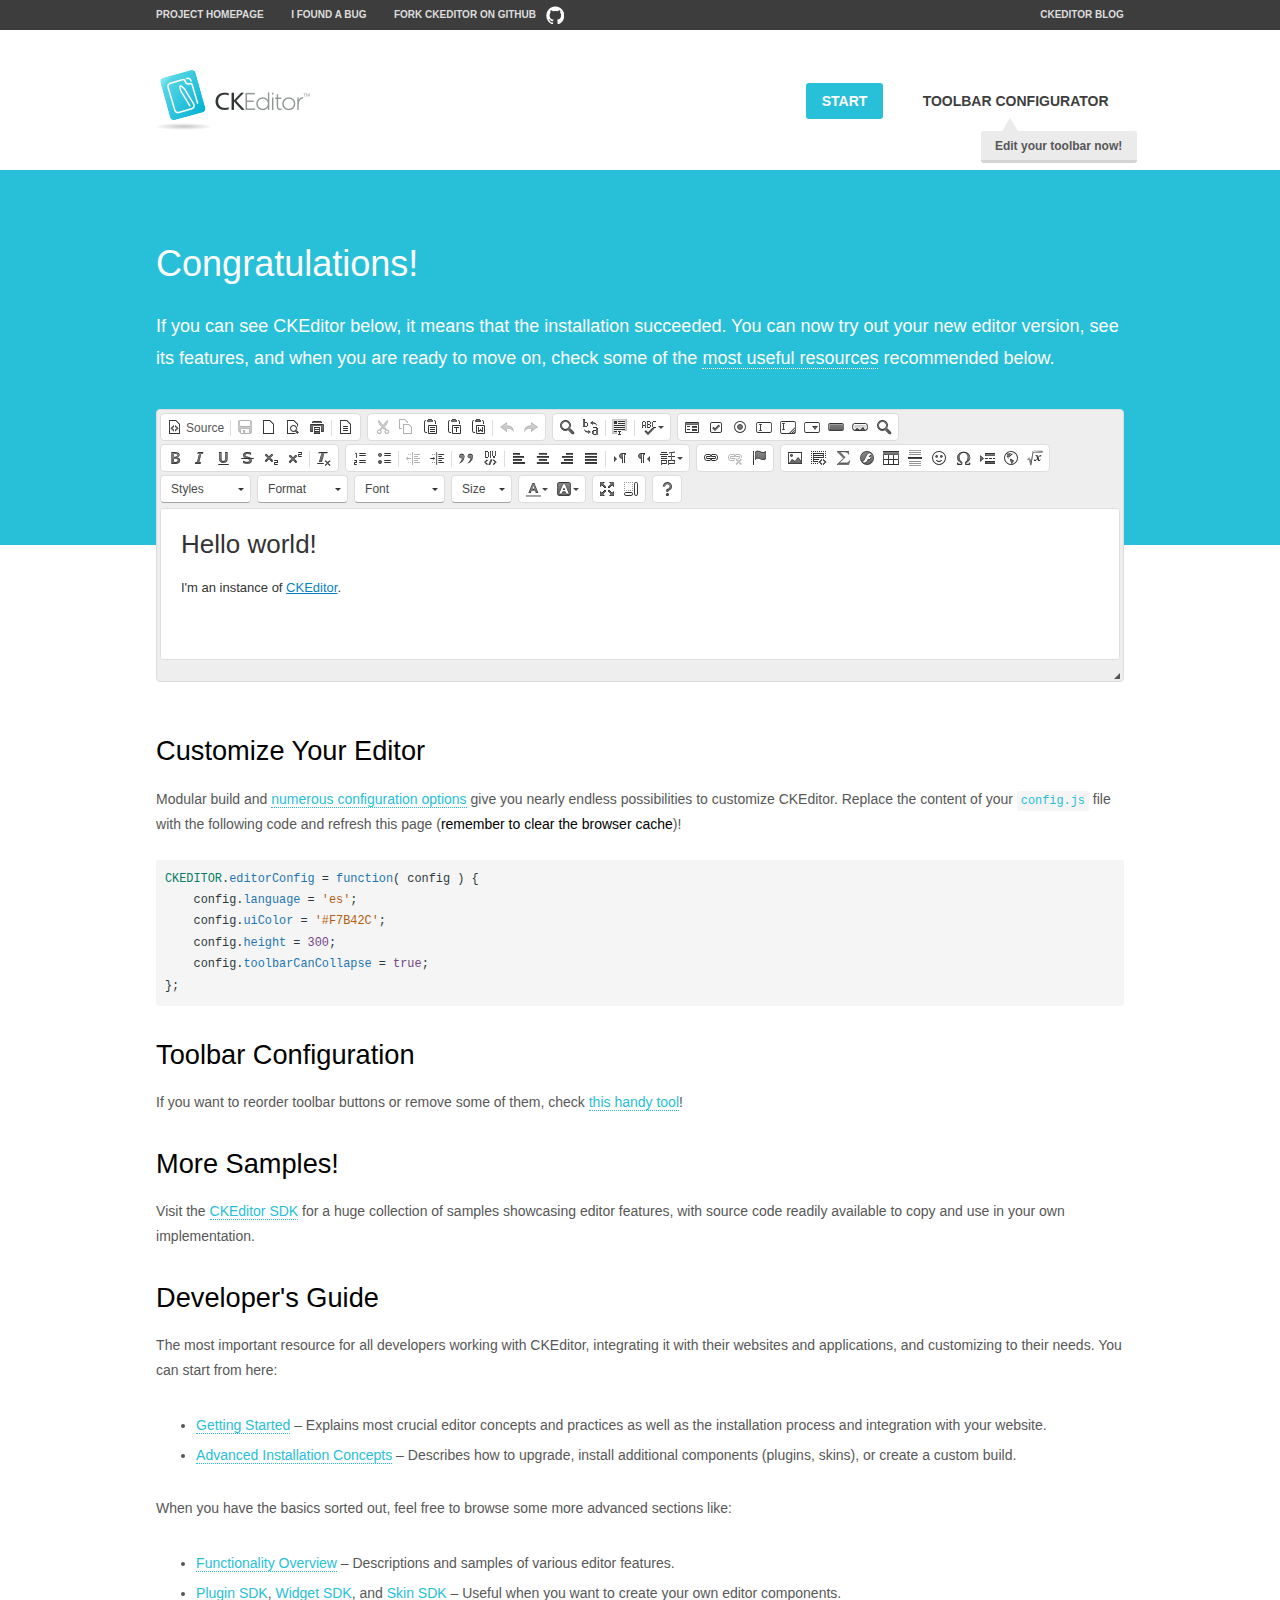
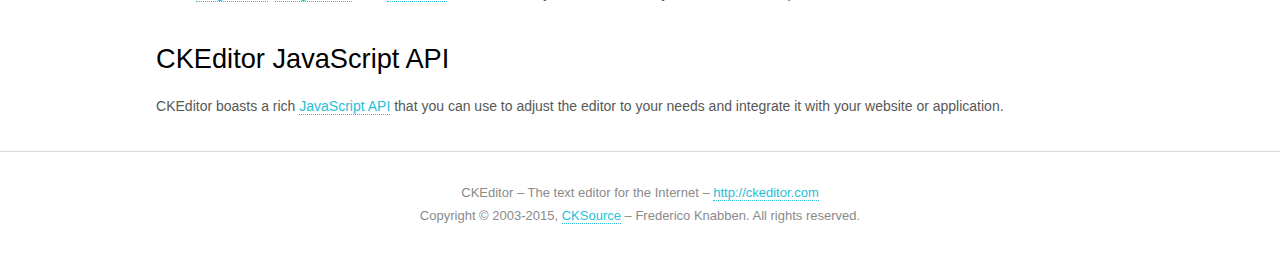
<file: Web_BackEnd/Contents/default/ckeditor/samples/index.html>
<!DOCTYPE html>
<!--
Copyright (c) 2003-2015, CKSource - Frederico Knabben. All rights reserved.
For licensing, see LICENSE.md or http://ckeditor.com/license
-->
<html>
<head>
	<meta charset="utf-8">
	<title>CKEditor Sample</title>
	<script src="../ckeditor.js"></script>
	<script src="js/sample.js"></script>
	<link rel="stylesheet" href="css/samples.css">
	<link rel="stylesheet" href="toolbarconfigurator/lib/codemirror/neo.css">
</head>
<body id="main">

<nav class="navigation-a">
	<div class="grid-container">
		<ul class="navigation-a-left grid-width-70">
			<li><a href="http://ckeditor.com">Project Homepage</a></li>
			<li><a href="http://dev.ckeditor.com/">I found a bug</a></li>
			<li><a href="http://github.com/ckeditor/ckeditor-dev" class="icon-pos-right icon-navigation-a-github">Fork CKEditor on GitHub</a></li>
		</ul>
		<ul class="navigation-a-right grid-width-30">
			<li><a href="http://ckeditor.com/blog-list">CKEditor Blog</a></li>
		</ul>
	</div>
</nav>

<header class="header-a">
	<div class="grid-container">
		<h1 class="header-a-logo grid-width-30">
			<a href="index.html"><img src="img/logo.png" alt="CKEditor Sample"></a>
		</h1>

		<nav class="navigation-b grid-width-70">
			<ul>
				<li><a href="index.html" class="button-a button-a-background">Start</a></li>
				<li><a href="toolbarconfigurator/index.html" class="button-a">Toolbar configurator <span class="balloon-a balloon-a-nw">Edit your toolbar now!</span></a></li>
			</ul>
		</nav>
	</div>
</header>

<main>
	<div class="adjoined-top">
		<div class="grid-container">
			<div class="content grid-width-100">
				<h1>Congratulations!</h1>
				<p>
					If you can see CKEditor below, it means that the installation succeeded.
					You can now try out your new editor version, see its features, and when you are ready to move on, check some of the <a href="#sample-customize">most useful resources</a> recommended below.
				</p>
			</div>
		</div>
	</div>
	<div class="adjoined-bottom">
		<div class="grid-container">
			<div class="grid-width-100">
				<div id="editor">
					<h1>Hello world!</h1>
					<p>I'm an instance of <a href="http://ckeditor.com">CKEditor</a>.</p>
				</div>
			</div>
		</div>
	</div>

	<div class="grid-container">
		<div class="content grid-width-100">
			<section id="sample-customize">
				<h2>Customize Your Editor</h2>
				<p>Modular build and <a href="http://docs.ckeditor.com/#!/guide/dev_configuration">numerous configuration options</a> give you nearly endless possibilities to customize CKEditor. Replace the content of your <code><a href="../config.js">config.js</a></code> file with the following code and refresh this page (<strong>remember to clear the browser cache</strong>)!</p>
		<pre class="cm-s-neo CodeMirror"><code><span style="padding-right: 0.1px;"><span class="cm-variable">CKEDITOR</span>.<span class="cm-property">editorConfig</span> <span class="cm-operator">=</span> <span class="cm-keyword">function</span>( <span class="cm-def">config</span> ) {</span>
<span style="padding-right: 0.1px;"><span class="cm-tab">	</span><span class="cm-variable-2">config</span>.<span class="cm-property">language</span> <span class="cm-operator">=</span> <span class="cm-string">'es'</span>;</span>
<span style="padding-right: 0.1px;"><span class="cm-tab">	</span><span class="cm-variable-2">config</span>.<span class="cm-property">uiColor</span> <span class="cm-operator">=</span> <span class="cm-string">'#F7B42C'</span>;</span>
<span style="padding-right: 0.1px;"><span class="cm-tab">	</span><span class="cm-variable-2">config</span>.<span class="cm-property">height</span> <span class="cm-operator">=</span> <span class="cm-number">300</span>;</span>
<span style="padding-right: 0.1px;"><span class="cm-tab">	</span><span class="cm-variable-2">config</span>.<span class="cm-property">toolbarCanCollapse</span> <span class="cm-operator">=</span> <span class="cm-atom">true</span>;</span>
<span style="padding-right: 0.1px;">};</span></code></pre>
			</section>

			<section>
				<h2>Toolbar Configuration</h2>
				<p>If you want to reorder toolbar buttons or remove some of them, check <a href="toolbarconfigurator/index.html">this handy tool</a>!</p>
			</section>

			<section>
				<h2>More Samples!</h2>
				<p>Visit the <a href="http://sdk.ckeditor.com">CKEditor SDK</a> for a huge collection of samples showcasing editor features, with source code readily available to copy and use in your own implementation.</p>
			</section>

			<section>
				<h2>Developer's Guide</h2>
				<p>The most important resource for all developers working with CKEditor, integrating it with their websites and applications, and customizing to their needs. You can start from here:</p>
				<ul>
					<li><a href="http://docs.ckeditor.com/#!/guide/dev_installation">Getting Started</a> &ndash; Explains most crucial editor concepts and practices as well as the installation process and integration with your website.</li>
					<li><a href="http://docs.ckeditor.com/#!/guide/dev_advanced_installation">Advanced Installation Concepts</a> &ndash; Describes how to upgrade, install additional components (plugins, skins), or create a custom build.</li>
				</ul>
					<p>When you have the basics sorted out, feel free to browse some more advanced sections like:</p>
				<ul>
					<li><a href="http://docs.ckeditor.com/#!/guide/dev_features">Functionality Overview</a> &ndash; Descriptions and samples of various editor features.</li>
					<li><a href="http://docs.ckeditor.com/#!/guide/plugin_sdk_intro">Plugin SDK</a>, <a href="http://docs.ckeditor.com/#!/guide/widget_sdk_intro">Widget SDK</a>, and <a href="http://docs.ckeditor.com/#!/guide/skin_sdk_intro">Skin SDK</a> &ndash; Useful when you want to create your own editor components.</li>
				</ul>
			</section>

			<section>
				<h2>CKEditor JavaScript API</h2>
				<p>CKEditor boasts a rich <a href="http://docs.ckeditor.com/#!/api">JavaScript API</a> that you can use to adjust the editor to your needs and integrate it with your website or application.</p>
			</section>
		</div>
	</div>
</main>

<footer class="footer-a grid-container">
	<div class="grid-container">
		<p class="grid-width-100">
			CKEditor &ndash; The text editor for the Internet &ndash; <a class="samples" href="http://ckeditor.com/">http://ckeditor.com</a>
		</p>
		<p class="grid-width-100" id="copy">
			Copyright &copy; 2003-2015, <a class="samples" href="http://cksource.com/">CKSource</a> &ndash; Frederico Knabben. All rights reserved.
		</p>
	</div>
</footer>
<script>
	initSample();
	config.extraPlugins = 'uploadimage';
</script>

</body>
</html>
</file>
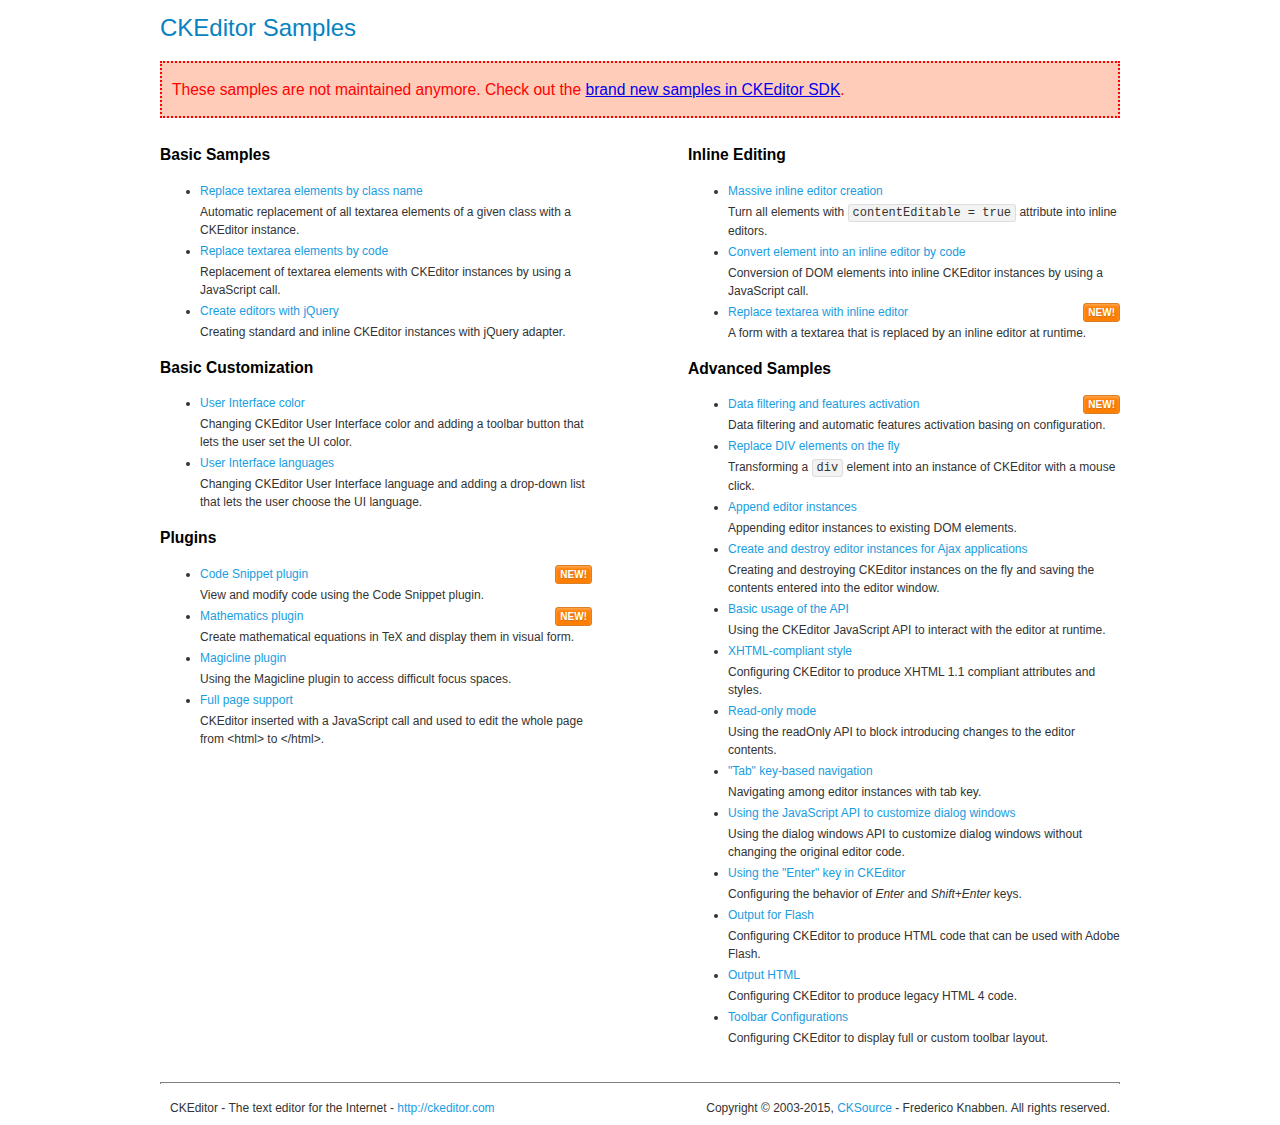
<file: Web_BackEnd/Contents/default/ckeditor/samples/old/index.html>
<!DOCTYPE html>
<!--
Copyright (c) 2003-2015, CKSource - Frederico Knabben. All rights reserved.
For licensing, see LICENSE.md or http://ckeditor.com/license
-->
<html>
<head>
	<meta charset="utf-8">
	<title>CKEditor Samples</title>
	<link rel="stylesheet" href="sample.css">
</head>
<body>
	<h1 class="samples">
		CKEditor Samples
	</h1>
	<div class="warning deprecated">
		These samples are not maintained anymore. Check out the <a href="http://sdk.ckeditor.com/">brand new samples in CKEditor SDK</a>.
	</div>
	<div class="twoColumns">
		<div class="twoColumnsLeft">
			<h2 class="samples">
				Basic Samples
			</h2>
			<dl class="samples">
				<dt><a class="samples" href="replacebyclass.html">Replace textarea elements by class name</a></dt>
				<dd>Automatic replacement of all textarea elements of a given class with a CKEditor instance.</dd>

				<dt><a class="samples" href="replacebycode.html">Replace textarea elements by code</a></dt>
				<dd>Replacement of textarea elements with CKEditor instances by using a JavaScript call.</dd>

				<dt><a class="samples" href="jquery.html">Create editors with jQuery</a></dt>
				<dd>Creating standard and inline CKEditor instances with jQuery adapter.</dd>
			</dl>

			<h2 class="samples">
				Basic Customization
			</h2>
			<dl class="samples">
				<dt><a class="samples" href="uicolor.html">User Interface color</a></dt>
				<dd>Changing CKEditor User Interface color and adding a toolbar button that lets the user set the UI color.</dd>

				<dt><a class="samples" href="uilanguages.html">User Interface languages</a></dt>
				<dd>Changing CKEditor User Interface language and adding a drop-down list that lets the user choose the UI language.</dd>
			</dl>


			<h2 class="samples">Plugins</h2>
<dl class="samples">
<dt><a class="samples" href="codesnippet/codesnippet.html">Code Snippet plugin</a><span class="new">New!</span></dt>
<dd>View and modify code using the Code Snippet plugin.</dd>

<dt><a class="samples" href="mathjax/mathjax.html">Mathematics plugin</a><span class="new">New!</span></dt>
<dd>Create mathematical equations in TeX and display them in visual form.</dd>

<dt><a class="samples" href="magicline/magicline.html">Magicline plugin</a></dt>
<dd>Using the Magicline plugin to access difficult focus spaces.</dd>

<dt><a class="samples" href="wysiwygarea/fullpage.html">Full page support</a></dt>
<dd>CKEditor inserted with a JavaScript call and used to edit the whole page from &lt;html&gt; to &lt;/html&gt;.</dd>
</dl>
		</div>
		<div class="twoColumnsRight">
			<h2 class="samples">
				Inline Editing
			</h2>
			<dl class="samples">
				<dt><a class="samples" href="inlineall.html">Massive inline editor creation</a></dt>
				<dd>Turn all elements with <code>contentEditable = true</code> attribute into inline editors.</dd>

				<dt><a class="samples" href="inlinebycode.html">Convert element into an inline editor by code</a></dt>
				<dd>Conversion of DOM elements into inline CKEditor instances by using a JavaScript call.</dd>

				<dt><a class="samples" href="inlinetextarea.html">Replace textarea with inline editor</a> <span class="new">New!</span></dt>
				<dd>A form with a textarea that is replaced by an inline editor at runtime.</dd>

				
			</dl>

			<h2 class="samples">
				Advanced Samples
			</h2>
			<dl class="samples">
				<dt><a class="samples" href="datafiltering.html">Data filtering and features activation</a> <span class="new">New!</span></dt>
				<dd>Data filtering and automatic features activation basing on configuration.</dd>

				<dt><a class="samples" href="divreplace.html">Replace DIV elements on the fly</a></dt>
				<dd>Transforming a <code>div</code> element into an instance of CKEditor with a mouse click.</dd>

				<dt><a class="samples" href="appendto.html">Append editor instances</a></dt>
				<dd>Appending editor instances to existing DOM elements.</dd>

				<dt><a class="samples" href="ajax.html">Create and destroy editor instances for Ajax applications</a></dt>
				<dd>Creating and destroying CKEditor instances on the fly and saving the contents entered into the editor window.</dd>

				<dt><a class="samples" href="api.html">Basic usage of the API</a></dt>
				<dd>Using the CKEditor JavaScript API to interact with the editor at runtime.</dd>

				<dt><a class="samples" href="xhtmlstyle.html">XHTML-compliant style</a></dt>
				<dd>Configuring CKEditor to produce XHTML 1.1 compliant attributes and styles.</dd>

				<dt><a class="samples" href="readonly.html">Read-only mode</a></dt>
				<dd>Using the readOnly API to block introducing changes to the editor contents.</dd>

				<dt><a class="samples" href="tabindex.html">"Tab" key-based navigation</a></dt>
				<dd>Navigating among editor instances with tab key.</dd>


				
<dt><a class="samples" href="dialog/dialog.html">Using the JavaScript API to customize dialog windows</a></dt>
<dd>Using the dialog windows API to customize dialog windows without changing the original editor code.</dd>

<dt><a class="samples" href="enterkey/enterkey.html">Using the &quot;Enter&quot; key in CKEditor</a></dt>
<dd>Configuring the behavior of <em>Enter</em> and <em>Shift+Enter</em> keys.</dd>

<dt><a class="samples" href="htmlwriter/outputforflash.html">Output for Flash</a></dt>
<dd>Configuring CKEditor to produce HTML code that can be used with Adobe Flash.</dd>

<dt><a class="samples" href="htmlwriter/outputhtml.html">Output HTML</a></dt>
<dd>Configuring CKEditor to produce legacy HTML 4 code.</dd>

<dt><a class="samples" href="toolbar/toolbar.html">Toolbar Configurations</a></dt>
<dd>Configuring CKEditor to display full or custom toolbar layout.</dd>

			</dl>
		</div>
	</div>
	<div id="footer">
		<hr>
		<p>
			CKEditor - The text editor for the Internet - <a class="samples" href="http://ckeditor.com/">http://ckeditor.com</a>
		</p>
		<p id="copy">
			Copyright &copy; 2003-2015, <a class="samples" href="http://cksource.com/">CKSource</a> - Frederico Knabben. All rights reserved.
		</p>
	</div>
</body>
</html>
</file>
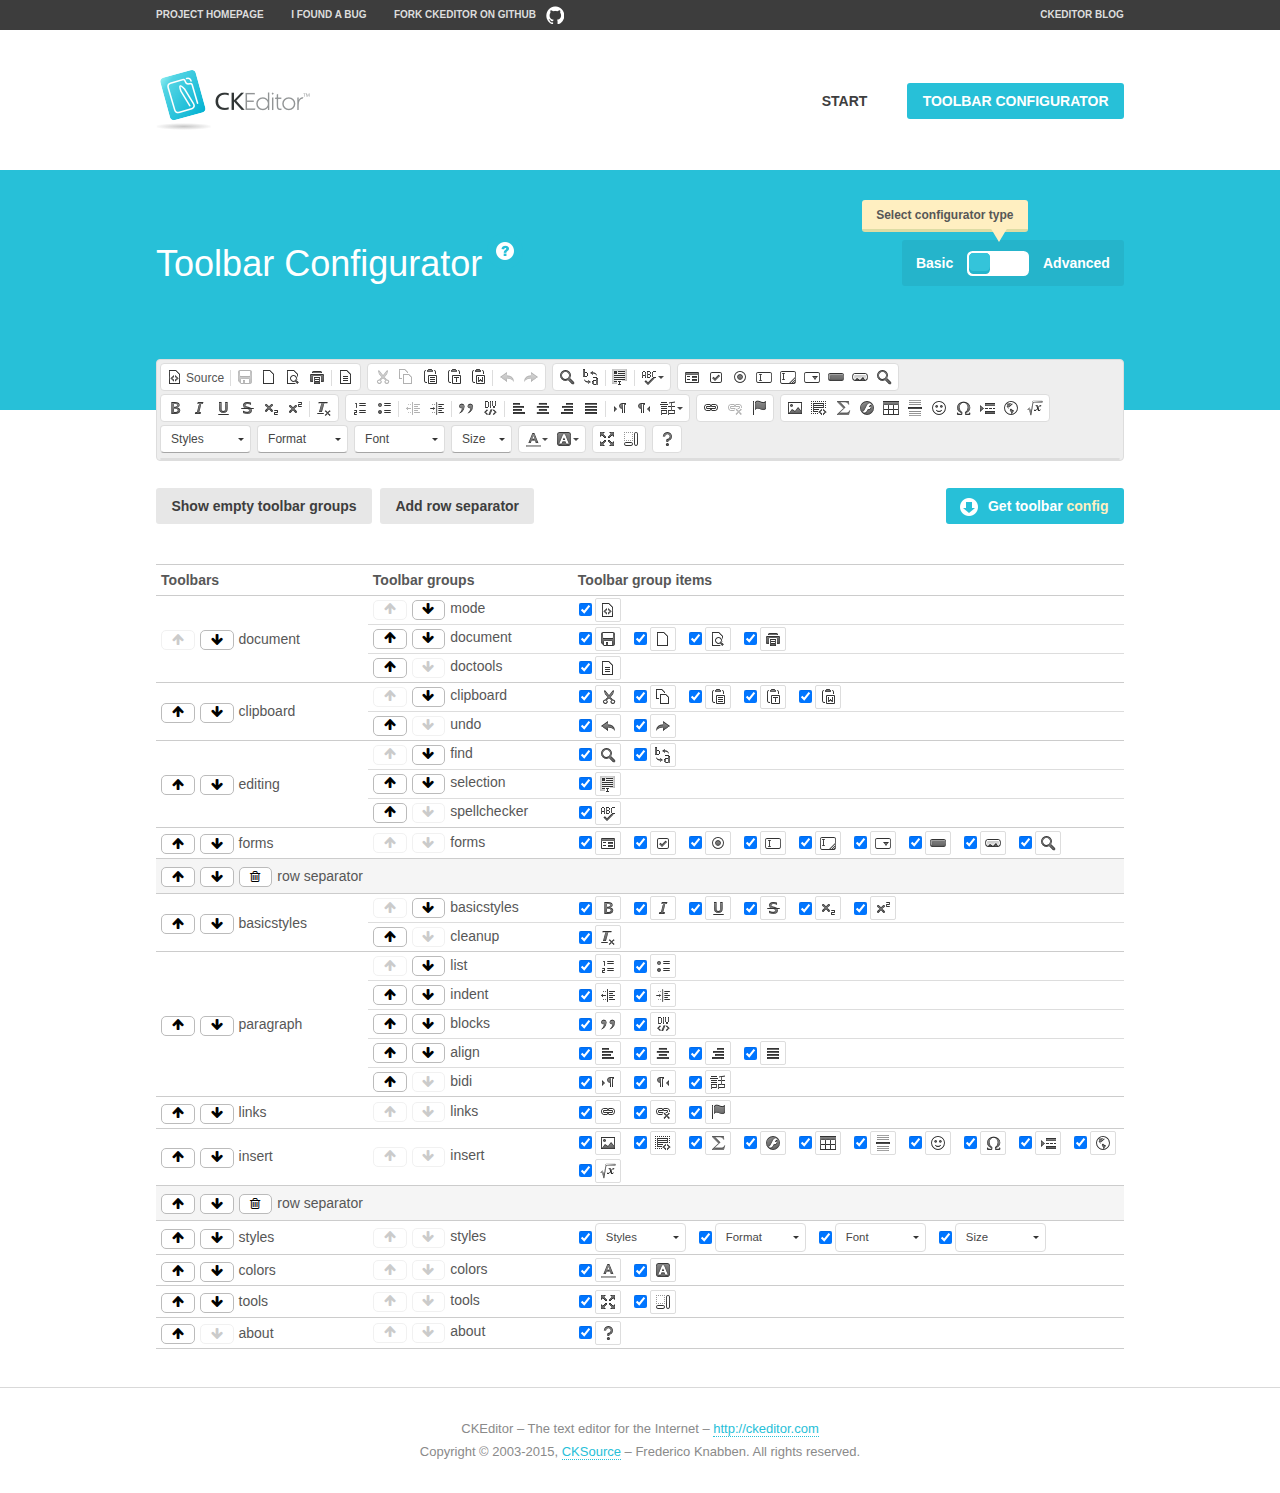
<file: Web_BackEnd/Contents/default/ckeditor/samples/toolbarconfigurator/index.html>
<!DOCTYPE html>
<!--
Copyright (c) 2003-2015, CKSource - Frederico Knabben. All rights reserved.
For licensing, see LICENSE.md or http://ckeditor.com/license
-->
<!--[if IE 8]><html class="ie8"><![endif]-->
<!--[if gt IE 8]><html><![endif]-->
<!--[if !IE]><!--><html><!--<![endif]-->
<head>
	<meta charset="utf-8">
	<title>Toolbar Configurator</title>
	<script src="../../ckeditor.js"></script>
	<script>
		if ( CKEDITOR.env.ie && CKEDITOR.env.version < 9 )
			CKEDITOR.tools.enableHtml5Elements( document );
	</script>
	<link rel="stylesheet" href="lib/codemirror/codemirror.css">
	<link rel="stylesheet" href="lib/codemirror/show-hint.css">
	<link rel="stylesheet" href="lib/codemirror/neo.css">
	<link rel="stylesheet" href="css/fontello.css">
	<link rel="stylesheet" href="../css/samples.css">
</head>
<body id="toolbar">

<nav class="navigation-a">
	<div class="grid-container">
		<ul class="navigation-a-left grid-width-70">
			<li><a href="http://ckeditor.com">Project Homepage</a></li>
			<li><a href="http://dev.ckeditor.com/">I found a bug</a></li>
			<li><a href="http://github.com/ckeditor/ckeditor-dev" class="icon-pos-right icon-navigation-a-github">Fork CKEditor on GitHub</a></li>
		</ul>
		<ul class="navigation-a-right grid-width-30">
			<li><a href="http://ckeditor.com/blog-list">CKEditor Blog</a></li>
		</ul>
	</div>
</nav>

<header class="header-a">
	<div class="grid-container">
		<h1 class="header-a-logo grid-width-30">
			<a href="../index.html"><img src="../img/logo.png" alt="CKEditor Logo"></a>
		</h1>
		<nav class="navigation-b grid-width-70">
			<ul>
				<li><a href="../index.html"  class="button-a">Start</a></li>
				<li><a href="index.html"  class="button-a button-a-background">Toolbar configurator</a></li>
			</ul>
		</nav>
	</div>
</header>

<main>
	<div class="adjoined-top">
		<div class="grid-container">
			<div class="content grid-width-100">
				<div class="grid-container-nested">
					<h1 class="grid-width-60">
						Toolbar Configurator
						<a href="#help-content" type="button" title="Configurator help" id="help" class="button-a button-a-background button-a-no-text icon-pos-left icon-question-mark">Help</a>
					</h1>

					<div class="grid-width-40 grid-switch-magic">
						<div class="switch">
							<span class="balloon-a balloon-a-se">Select configurator type</span>
							<input type="radio" name="radio" data-num="1" id="radio-basic" />
							<input type="radio" name="radio" data-num="2" id="radio-advanced" />
							<label data-for="1" for="radio-basic">Basic</label>
							<span class="switch-inner">
								<span class="handler"></span>
							</span>
							<label data-for="2" for="radio-advanced">Advanced</label>
						</div>
					</div>
				</div>
			</div>
		</div>
	</div>
	<div class="adjoined-bottom">
		<div class="grid-container">
			<div class="grid-width-100">
				<div class="editors-container">
					<div id="editor-basic"></div>
					<div id="editor-advanced"></div>
				</div>
			</div>
		</div>
	</div>

	<div class="grid-container configurator">
		<div class="content grid-width-100">
			<div class="configurator">
				<div>
					<div id="toolbarModifierWrapper"></div>
				</div>
			</div>
		</div>
	</div>

	<div id="help-content">
		<div class="grid-container">
			<div class="grid-width-100">
				<h2>What Am I Doing Here?</h2>

				<div class="grid-container grid-container-nested">
					<div class="basic">
						<div class="grid-width-50">
							<p>Arrange <a href="http://docs.ckeditor.com/#!/api/CKEDITOR.config-cfg-toolbarGroups">toolbar groups</a>, toggle <a href="http://docs.ckeditor.com/#!/api/CKEDITOR.config-cfg-removeButtons">button visibility</a> according to your needs and get your toolbar configuration.</p>
							<p>You can replace the content of the <a href="../../config.js"><code>config.js</code></a> file with the generated configuration. If you already set some configuration options you will need to merge both configurations.</p>
						</div>
						<div class="grid-width-50">
							<p>Read more about different ways of <a href="http://docs.ckeditor.com/#!/guide/dev_configuration">setting configuration</a> and do not forget about <strong>clearing browser cache</strong>.</p>
							<p>Arranging toolbar groups is the recommended way of configuring the toolbar, but if you need more freedom you can use the <a href="#advanced">advanced configurator</a>.</p>
						</div>
					</div>
					<div class="advanced" style="display: none;">
						<div class="grid-width-50">
							<p>With this code editor you can edit your <a href="http://docs.ckeditor.com/#!/api/CKEDITOR.config-cfg-toolbar">toolbar configuration</a> live.</p>
							<p>You can replace the content of the <a href="../../config.js"><code>config.js</code></a> file with the generated configuration. If you already set some configuration options you will need to merge both configurations.</p>
						</div>
						<div class="grid-width-50">
							<p>Read more about different ways of <a href="http://docs.ckeditor.com/#!/guide/dev_configuration">setting configuration</a> and do not forget about <strong>clearing browser cache</strong>.</p>
						</div>
					</div>
				</div>

				<p class="grid-container grid-container-nested">
					<button type="button" class="help-content-close grid-width-100 button-a button-a-background">Got it. Let's play!</button>
				</p>
			</div>
		</div>
	</div>
</main>

<footer class="footer-a grid-container">
	<p class="grid-width-100">
		CKEditor &ndash; The text editor for the Internet &ndash; <a class="samples" href="http://ckeditor.com/">http://ckeditor.com</a>
	</p>
	<p class="grid-width-100" id="copy">
		Copyright &copy; 2003-2015, <a class="samples" href="http://cksource.com/">CKSource</a> &ndash; Frederico Knabben. All rights reserved.
	</p>
</footer>

<script src="lib/codemirror/codemirror.js"></script>
<script src="lib/codemirror/javascript.js"></script>
<script src="lib/codemirror/show-hint.js"></script>

<script src="js/fulltoolbareditor.js"></script>
<script src="js/abstracttoolbarmodifier.js"></script>
<script src="js/toolbarmodifier.js"></script>
<script src="js/toolbartextmodifier.js"></script>
<script src="../js/sf.js"></script>

<script>
	( function() {
		'use strict';

		var mode = ( window.location.hash.substr( 1 ) === 'advanced' ) ? 'advanced' : 'basic',
			configuratorSection = CKEDITOR.document.findOne( 'main > .grid-container.configurator' ),
			basicInstruction = CKEDITOR.document.findOne( '#help-content .basic' ),
			advancedInstruction = CKEDITOR.document.findOne( '#help-content .advanced' ),

			// Configurator mode switcher.
			modeSwitchBasic = CKEDITOR.document.getById( 'radio-basic' ),
			modeSwitchAdvanced = CKEDITOR.document.getById( 'radio-advanced' );

		// Initial setup
		function updateSwitcher() {
			if ( mode === 'advanced' ) {
				modeSwitchAdvanced.$.checked = true;
			} else {
				modeSwitchBasic.$.checked = true;
			}
		}

		updateSwitcher();

		CKEDITOR.document.getWindow().on( 'hashchange', function( e ) {
			var hash = window.location.hash.substr( 1 );
			if ( !( hash === 'advanced' || hash === 'basic' ) ) {
				return;
			}
			mode = hash;
			onToolbarsDone( mode );
		} );

		CKEDITOR.document.getWindow().on( 'resize', function() {
			updateToolbar( ( mode === 'basic' ? toolbarModifier : toolbarTextModifier )[ 'editorInstance' ] );
		} );

		function onRefresh( modifier ) {
			modifier = modifier || this;

			if ( mode === 'basic' && modifier instanceof ToolbarConfigurator.ToolbarTextModifier ) {
				return;
			}

			// CodeMirror container becomes visible, so we need to refresh and to avoid rendering problems.
			if ( mode === 'advanced' && modifier instanceof ToolbarConfigurator.ToolbarTextModifier ) {
				modifier.codeContainer.refresh();
			}

			updateToolbar( modifier.editorInstance );
		}

		function updateToolbar( editor ) {
			var editorContainer = editor.container;

			// Not always editor is loaded.
			if ( !editorContainer ) {
				return;
			}

			var displayStyle = editorContainer.getStyle( 'display' );

			editorContainer.setStyle( 'display', 'block' );

			var newHeight = editorContainer.getSize( 'height' );

			var newMarginTop = parseInt( editorContainer.getComputedStyle( 'margin-top' ), 10 );
			newMarginTop = ( isNaN( newMarginTop ) ? 0 : Number( newMarginTop ) );

			var newMarginBottom = parseInt( editorContainer.getComputedStyle( 'margin-bottom' ), 10 );
			newMarginBottom = ( isNaN( newMarginBottom ) ? 0 : Number( newMarginBottom ) );

			var result = newHeight + newMarginTop + newMarginBottom;

			editorContainer.setStyle( 'display', displayStyle );

			editor.container.getAscendant( 'div' ).setStyle( 'height', result + 'px' );
		}

		var toolbarModifier = new ToolbarConfigurator.ToolbarModifier( 'editor-basic' );

		var done = 0;
		toolbarModifier.init( onToolbarInit );
		toolbarModifier.onRefresh = onRefresh;

		CKEDITOR.document.getById( 'toolbarModifierWrapper' ).append( toolbarModifier.mainContainer );

		var toolbarTextModifier = new ToolbarConfigurator.ToolbarTextModifier( 'editor-advanced' );
		toolbarTextModifier.init( onToolbarInit );
		toolbarTextModifier.onRefresh = onRefresh;

		function onToolbarInit() {
			if ( ++done === 2 ) {
				onToolbarsDone();

				positionSticky.watch( CKEDITOR.document.findOne( '.toolbar' ), function() {
					return mode === 'advanced';
				} );
			}
		}

		function onToolbarsDone() {
			if ( mode === 'basic' ) {
				toggleModeBasic( false );
			} else {
				toggleModeAdvanced( false );
			}

			updateSwitcher();

			setTimeout( function() {
				CKEDITOR.document.findOne( '.editors-container' ).addClass( 'active' );
				CKEDITOR.document.findOne( '#toolbarModifierWrapper' ).addClass( 'active' );
			}, 200 );
		}

		CKEDITOR.document.getById( 'toolbarModifierWrapper' ).append( toolbarTextModifier.mainContainer );

		function toogleModeSwitch( onElement, offElement, onModifier, offModifier ) {
			onElement.addClass( 'fancy-button-active' );
			offElement.removeClass( 'fancy-button-active' );

			onModifier.showUI();
			offModifier.hideUI();
		}

		function toggleModeBasic( callOnRefresh ) {
			callOnRefresh = ( callOnRefresh !== false );
			mode = 'basic';
			window.location.hash = '#basic';
			toogleModeSwitch( modeSwitchBasic, modeSwitchAdvanced, toolbarModifier, toolbarTextModifier );

			configuratorSection.removeClass( 'freed-width' );
			basicInstruction.show();
			advancedInstruction.hide();

			callOnRefresh && onRefresh( toolbarModifier );
		}

		function toggleModeAdvanced( callOnRefresh ) {
			callOnRefresh = ( callOnRefresh !== false );
			mode = 'advanced';
			window.location.hash = '#advanced';
			toogleModeSwitch( modeSwitchAdvanced, modeSwitchBasic, toolbarTextModifier, toolbarModifier );

			configuratorSection.addClass( 'freed-width' );
			advancedInstruction.show();
			basicInstruction.hide();

			callOnRefresh && onRefresh( toolbarTextModifier );
		}

		modeSwitchBasic.on( 'click', toggleModeBasic );
		modeSwitchAdvanced.on( 'click', toggleModeAdvanced );

		//
		// Position:sticky for the toolbar.
		//

		// Will make elements behave like they were styled with position:sticky.
		var positionSticky = {
			// Store object: {
			// 		element: CKEDITOR.dom.element, // Element which will float.
			// 		placeholder: CKEDITOR.dom.element, // Placeholder which is place to prevent page bounce.
			// 		isFixed: boolean // Whether element float now.
			// }
			watched: [],

			active: [],

			staticContainer: null,

			init: function() {
				var element = CKEDITOR.dom.element.createFromHtml(
					'<div class="staticContainer">' +
						'<div class="grid-container" >' +
							'<div class="grid-width-100">' +
								'<div class="inner"></div>' +
							'</div>' +
						'</div>' +
					'</div>' );

				this.staticContainer = element.findOne( '.inner' );

				CKEDITOR.document.getBody().append( element );
			},

			watch: function( element, preventFunc ) {
				this.watched.push( {
					element: element,
					placeholder: new CKEDITOR.dom.element( 'div' ),
					isFixed: false,
					preventFunc: preventFunc
				} );
			},

			checkAll: function() {
				for ( var i = 0; i < this.watched.length; i++ ) {
					this.check( this.watched[ i ] );
				}
			},

			check: function( element ) {
				var isFixed = element.isFixed;
				var shouldBeFixed = this.shouldBeFixed( element );

				// Nothing to be done.
				if ( isFixed === shouldBeFixed ) {
					return;
				}

				var placeholder = element.placeholder;

				if ( isFixed ) {
					// Unfixing.

					element.element.insertBefore( placeholder );
					placeholder.remove();

					element.element.removeStyle( 'margin' );

					this.active.splice( CKEDITOR.tools.indexOf( this.active, element ), 1 );

				} else {
					// Fixing.
					placeholder.setStyle( 'width', element.element.getSize( 'width' ) + 'px' );
					placeholder.setStyle( 'height', element.element.getSize( 'height' ) + 'px' );
					placeholder.setStyle( 'margin-bottom', element.element.getComputedStyle( 'margin-bottom' ) );
					placeholder.setStyle( 'display', element.element.getComputedStyle( 'display' ) );
					placeholder.insertAfter( element.element );

					this.staticContainer.append( element.element );

					this.active.push( element );
				}

				element.isFixed = !element.isFixed;
			},

			shouldBeFixed: function( element ) {
				if ( element.preventFunc && element.preventFunc() ) {
					return false;
				}

				// If element is already fixed we are checking it's placeholder.
				var related = ( element.isFixed ? element.placeholder : element.element ),
					clientRect = related.$.getBoundingClientRect(),
					staticHeight = this.staticContainer.getSize('height' ),
					elemHeight = element.element.getSize( 'height' );

				if ( element.isFixed ) {
					return ( clientRect.top + elemHeight < staticHeight );
				} else {
					return ( clientRect.top < staticHeight );
				}
			}
		};

		positionSticky.init();

		CKEDITOR.document.getWindow().on( 'scroll',
			new CKEDITOR.tools.eventsBuffer( 100, positionSticky.checkAll, positionSticky ).input
		);

		// Make the toolbar sticky.
		positionSticky.watch( CKEDITOR.document.findOne( '.editors-container' ) );

		// Help button and help-content.
		( function() {
			var helpButton = CKEDITOR.document.getById( 'help' ),
				helpContent = CKEDITOR.document.getById( 'help-content' );

			// Don't show help button on IE8 because it's unsupported by Pico Modal.
			if ( CKEDITOR.env.ie && CKEDITOR.env.version == 8 ) {
				helpButton.hide();
			} else {
				// Display help modal when the button is clicked.
				helpButton.on( 'click', function( evt ) {
					SF.modal( {
						// Clone modal content from DOM.
						content: helpContent.getHtml(),

						afterCreate: function( modal ) {
							// Enable modal content button to close the modal.
							new CKEDITOR.dom.element( modal.modalElem() ).findOne( '.help-content-close' ).once( 'click', modal.close );
						}
					} ).show();
				} );
			}
		} )();
	} )();
</script>
</body>
</html>
</file>
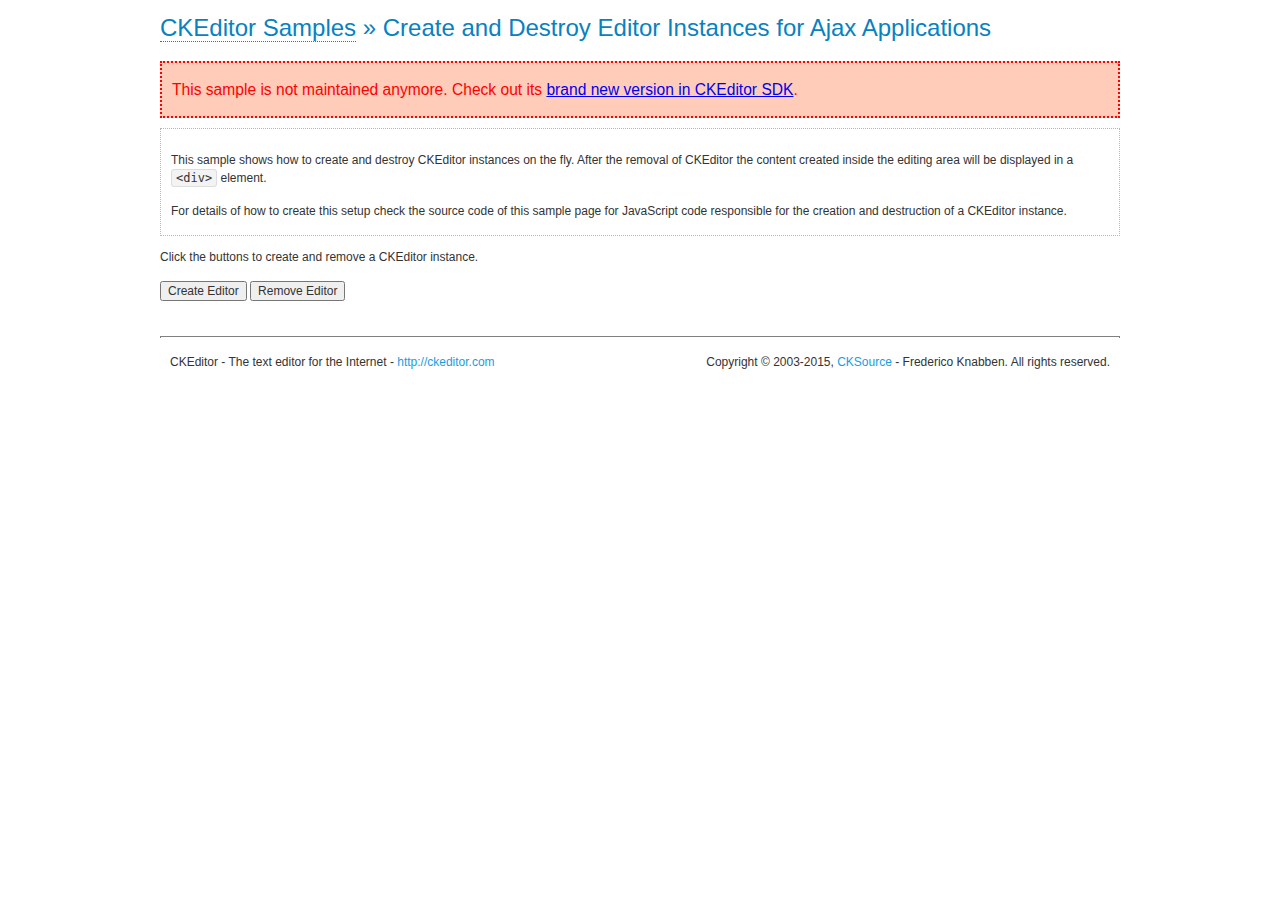
<file: Web_BackEnd/Contents/default/ckeditor/samples/old/ajax.html>
<!DOCTYPE html>
<!--
Copyright (c) 2003-2015, CKSource - Frederico Knabben. All rights reserved.
For licensing, see LICENSE.md or http://ckeditor.com/license
-->
<html>
<head>
	<meta charset="utf-8">
	<title>Ajax &mdash; CKEditor Sample</title>
	<script src="../../ckeditor.js"></script>
	<link rel="stylesheet" href="sample.css">
	<script>

		var editor, html = '';

		function createEditor() {
			if ( editor )
				return;

			// Create a new editor inside the <div id="editor">, setting its value to html
			var config = {};
			editor = CKEDITOR.appendTo( 'editor', config, html );
		}

		function removeEditor() {
			if ( !editor )
				return;

			// Retrieve the editor contents. In an Ajax application, this data would be
			// sent to the server or used in any other way.
			document.getElementById( 'editorcontents' ).innerHTML = html = editor.getData();
			document.getElementById( 'contents' ).style.display = '';

			// Destroy the editor.
			editor.destroy();
			editor = null;
		}

	</script>
</head>
<body>
	<h1 class="samples">
		<a href="index.html">CKEditor Samples</a> &raquo; Create and Destroy Editor Instances for Ajax Applications
	</h1>
	<div class="warning deprecated">
		This sample is not maintained anymore. Check out its <a href="http://sdk.ckeditor.com/samples/saveajax.html">brand new version in CKEditor SDK</a>.
	</div>
	<div class="description">
		<p>
			This sample shows how to create and destroy CKEditor instances on the fly. After the removal of CKEditor the content created inside the editing
			area will be displayed in a <code>&lt;div&gt;</code> element.
		</p>
		<p>
			For details of how to create this setup check the source code of this sample page
			for JavaScript code responsible for the creation and destruction of a CKEditor instance.
		</p>
	</div>
	<p>Click the buttons to create and remove a CKEditor instance.</p>
	<p>
		<input onclick="createEditor();" type="button" value="Create Editor">
		<input onclick="removeEditor();" type="button" value="Remove Editor">
	</p>
	<!-- This div will hold the editor. -->
	<div id="editor">
	</div>
	<div id="contents" style="display: none">
		<p>
			Edited Contents:
		</p>
		<!-- This div will be used to display the editor contents. -->
		<div id="editorcontents">
		</div>
	</div>
	<div id="footer">
		<hr>
		<p>
			CKEditor - The text editor for the Internet - <a class="samples" href="http://ckeditor.com/">http://ckeditor.com</a>
		</p>
		<p id="copy">
			Copyright &copy; 2003-2015, <a class="samples" href="http://cksource.com/">CKSource</a> - Frederico
			Knabben. All rights reserved.
		</p>
	</div>
</body>
</html>
</file>
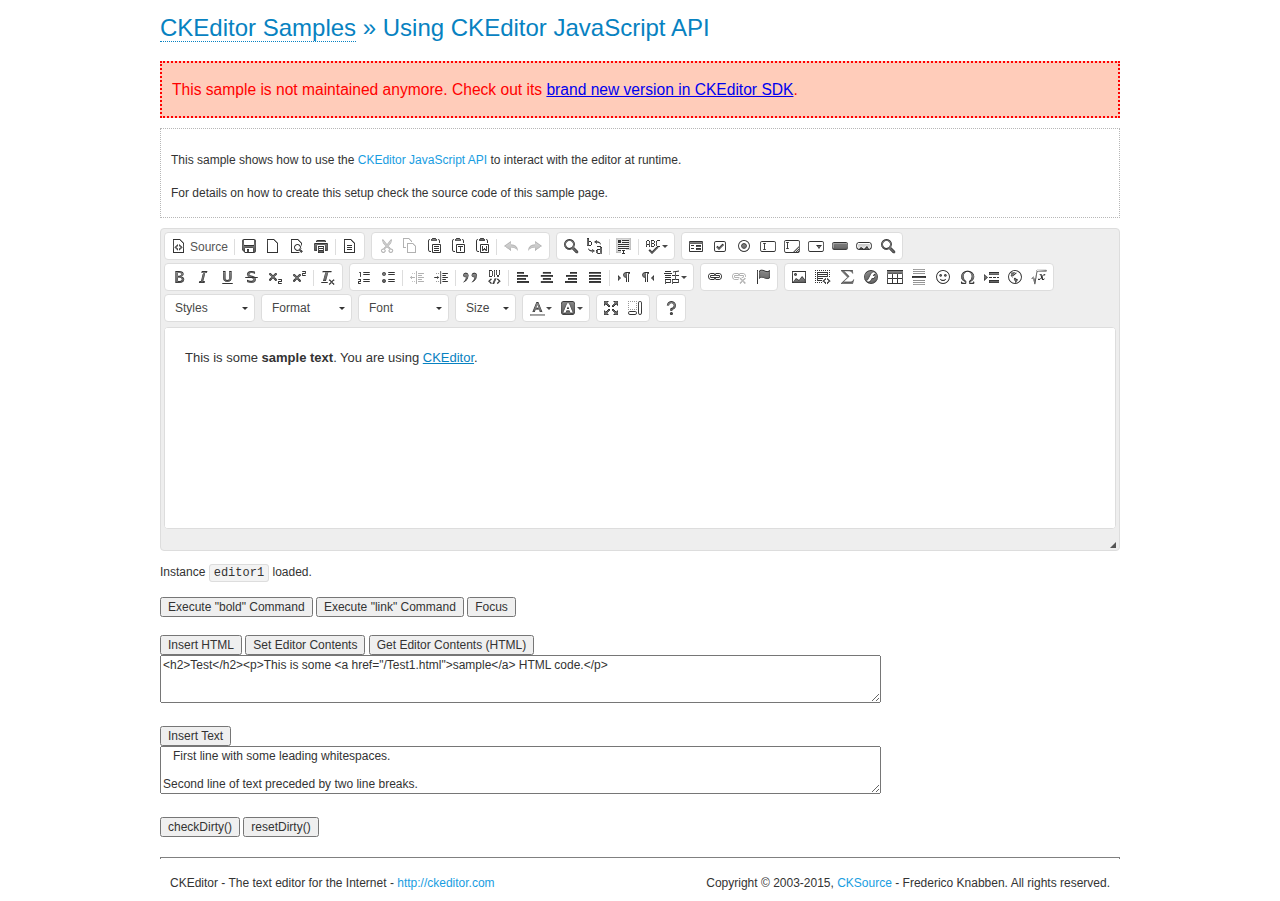
<file: Web_BackEnd/Contents/default/ckeditor/samples/old/api.html>
<!DOCTYPE html>
<!--
Copyright (c) 2003-2015, CKSource - Frederico Knabben. All rights reserved.
For licensing, see LICENSE.md or http://ckeditor.com/license
-->
<html>
<head>
	<meta charset="utf-8">
	<title>API Usage &mdash; CKEditor Sample</title>
	<script src="../../ckeditor.js"></script>
	<link href="sample.css" rel="stylesheet">
	<script>

// The instanceReady event is fired, when an instance of CKEditor has finished
// its initialization.
CKEDITOR.on( 'instanceReady', function( ev ) {
	// Show the editor name and description in the browser status bar.
	document.getElementById( 'eMessage' ).innerHTML = 'Instance <code>' + ev.editor.name + '<\/code> loaded.';

	// Show this sample buttons.
	document.getElementById( 'eButtons' ).style.display = 'block';
});

function InsertHTML() {
	// Get the editor instance that we want to interact with.
	var editor = CKEDITOR.instances.editor1;
	var value = document.getElementById( 'htmlArea' ).value;

	// Check the active editing mode.
	if ( editor.mode == 'wysiwyg' )
	{
		// Insert HTML code.
		// http://docs.ckeditor.com/#!/api/CKEDITOR.editor-method-insertHtml
		editor.insertHtml( value );
	}
	else
		alert( 'You must be in WYSIWYG mode!' );
}

function InsertText() {
	// Get the editor instance that we want to interact with.
	var editor = CKEDITOR.instances.editor1;
	var value = document.getElementById( 'txtArea' ).value;

	// Check the active editing mode.
	if ( editor.mode == 'wysiwyg' )
	{
		// Insert as plain text.
		// http://docs.ckeditor.com/#!/api/CKEDITOR.editor-method-insertText
		editor.insertText( value );
	}
	else
		alert( 'You must be in WYSIWYG mode!' );
}

function SetContents() {
	// Get the editor instance that we want to interact with.
	var editor = CKEDITOR.instances.editor1;
	var value = document.getElementById( 'htmlArea' ).value;

	// Set editor contents (replace current contents).
	// http://docs.ckeditor.com/#!/api/CKEDITOR.editor-method-setData
	editor.setData( value );
}

function GetContents() {
	// Get the editor instance that you want to interact with.
	var editor = CKEDITOR.instances.editor1;

	// Get editor contents
	// http://docs.ckeditor.com/#!/api/CKEDITOR.editor-method-getData
	alert( editor.getData() );
}

function ExecuteCommand( commandName ) {
	// Get the editor instance that we want to interact with.
	var editor = CKEDITOR.instances.editor1;

	// Check the active editing mode.
	if ( editor.mode == 'wysiwyg' )
	{
		// Execute the command.
		// http://docs.ckeditor.com/#!/api/CKEDITOR.editor-method-execCommand
		editor.execCommand( commandName );
	}
	else
		alert( 'You must be in WYSIWYG mode!' );
}

function CheckDirty() {
	// Get the editor instance that we want to interact with.
	var editor = CKEDITOR.instances.editor1;
	// Checks whether the current editor contents present changes when compared
	// to the contents loaded into the editor at startup
	// http://docs.ckeditor.com/#!/api/CKEDITOR.editor-method-checkDirty
	alert( editor.checkDirty() );
}

function ResetDirty() {
	// Get the editor instance that we want to interact with.
	var editor = CKEDITOR.instances.editor1;
	// Resets the "dirty state" of the editor (see CheckDirty())
	// http://docs.ckeditor.com/#!/api/CKEDITOR.editor-method-resetDirty
	editor.resetDirty();
	alert( 'The "IsDirty" status has been reset' );
}

function Focus() {
	CKEDITOR.instances.editor1.focus();
}

function onFocus() {
	document.getElementById( 'eMessage' ).innerHTML = '<b>' + this.name + ' is focused </b>';
}

function onBlur() {
	document.getElementById( 'eMessage' ).innerHTML = this.name + ' lost focus';
}

	</script>

</head>
<body>
	<h1 class="samples">
		<a href="index.html">CKEditor Samples</a> &raquo; Using CKEditor JavaScript API
	</h1>
	<div class="warning deprecated">
		This sample is not maintained anymore. Check out its <a href="http://sdk.ckeditor.com/samples/api.html">brand new version in CKEditor SDK</a>.
	</div>
	<div class="description">
	<p>
		This sample shows how to use the
		<a class="samples" href="http://docs.ckeditor.com/#!/api/CKEDITOR.editor">CKEditor JavaScript API</a>
		to interact with the editor at runtime.
	</p>
	<p>
		For details on how to create this setup check the source code of this sample page.
	</p>
	</div>

	<!-- This <div> holds alert messages to be display in the sample page. -->
	<div id="alerts">
		<noscript>
			<p>
				<strong>CKEditor requires JavaScript to run</strong>. In a browser with no JavaScript
				support, like yours, you should still see the contents (HTML data) and you should
				be able to edit it normally, without a rich editor interface.
			</p>
		</noscript>
	</div>
	<form action="../../../samples/sample_posteddata.php" method="post">
		<textarea cols="100" id="editor1" name="editor1" rows="10">&lt;p&gt;This is some &lt;strong&gt;sample text&lt;/strong&gt;. You are using &lt;a href="http://ckeditor.com/"&gt;CKEditor&lt;/a&gt;.&lt;/p&gt;</textarea>

		<script>
			// Replace the <textarea id="editor1"> with an CKEditor instance.
			CKEDITOR.replace( 'editor1', {
				on: {
					focus: onFocus,
					blur: onBlur,

					// Check for availability of corresponding plugins.
					pluginsLoaded: function( evt ) {
						var doc = CKEDITOR.document, ed = evt.editor;
						if ( !ed.getCommand( 'bold' ) )
							doc.getById( 'exec-bold' ).hide();
						if ( !ed.getCommand( 'link' ) )
							doc.getById( 'exec-link' ).hide();
					}
				}
			});
		</script>

		<p id="eMessage">
		</p>

		<div id="eButtons" style="display: none">
			<input id="exec-bold" onclick="ExecuteCommand('bold');" type="button" value="Execute &quot;bold&quot; Command">
			<input id="exec-link" onclick="ExecuteCommand('link');" type="button" value="Execute &quot;link&quot; Command">
			<input onclick="Focus();" type="button" value="Focus">
			<br><br>
			<input onclick="InsertHTML();" type="button" value="Insert HTML">
			<input onclick="SetContents();" type="button" value="Set Editor Contents">
			<input onclick="GetContents();" type="button" value="Get Editor Contents (HTML)">
			<br>
			<textarea cols="100" id="htmlArea" rows="3">&lt;h2&gt;Test&lt;/h2&gt;&lt;p&gt;This is some &lt;a href="/Test1.html"&gt;sample&lt;/a&gt; HTML code.&lt;/p&gt;</textarea>
			<br>
			<br>
			<input onclick="InsertText();" type="button" value="Insert Text">
			<br>
			<textarea cols="100" id="txtArea" rows="3">   First line with some leading whitespaces.

Second line of text preceded by two line breaks.</textarea>
			<br>
			<br>
			<input onclick="CheckDirty();" type="button" value="checkDirty()">
			<input onclick="ResetDirty();" type="button" value="resetDirty()">
		</div>
	</form>
	<div id="footer">
		<hr>
		<p>
			CKEditor - The text editor for the Internet - <a class="samples" href="http://ckeditor.com/">http://ckeditor.com</a>
		</p>
		<p id="copy">
			Copyright &copy; 2003-2015, <a class="samples" href="http://cksource.com/">CKSource</a> - Frederico
			Knabben. All rights reserved.
		</p>
	</div>
</body>
</html>
</file>
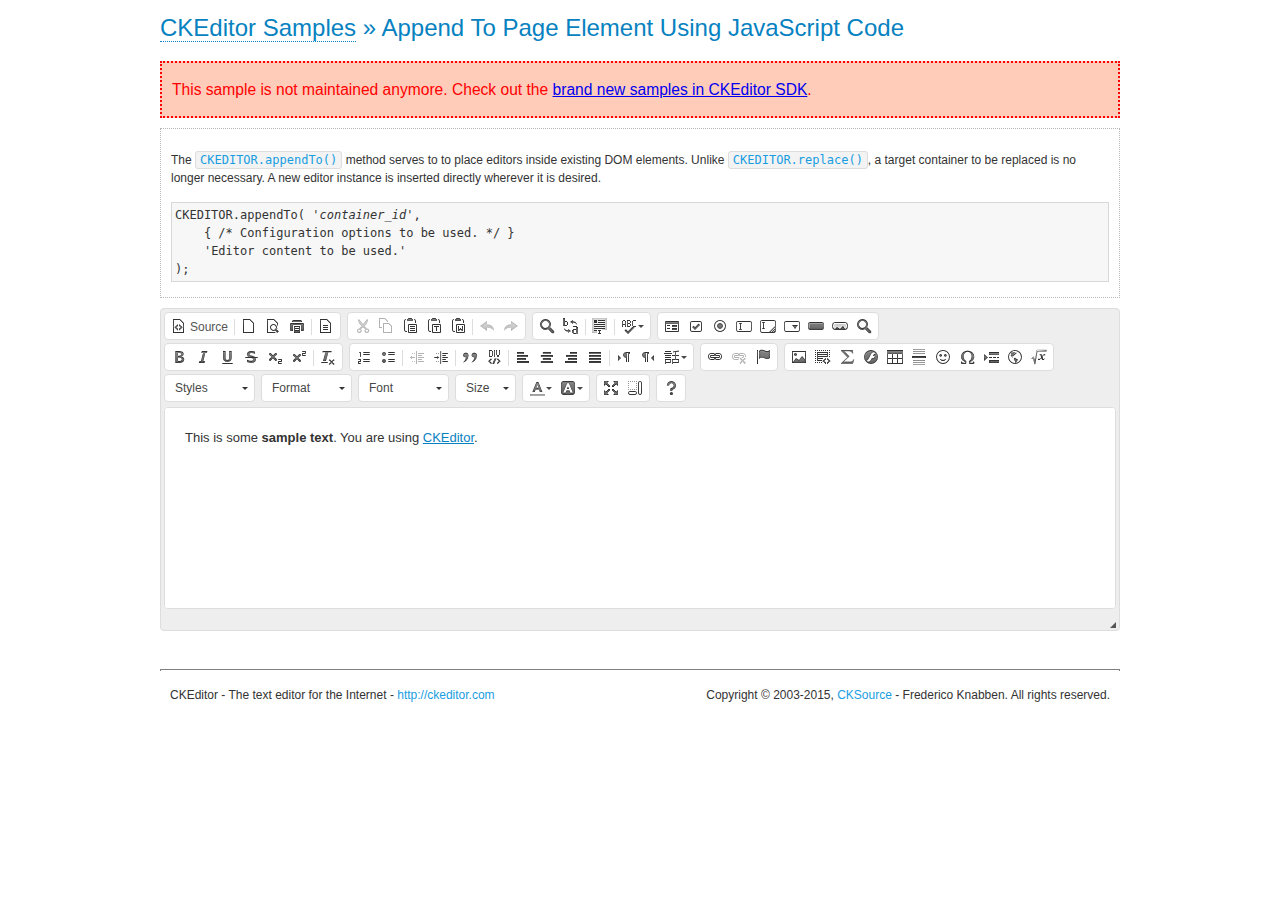
<file: Web_BackEnd/Contents/default/ckeditor/samples/old/appendto.html>
<!DOCTYPE html>
<!--
Copyright (c) 2003-2015, CKSource - Frederico Knabben. All rights reserved.
For licensing, see LICENSE.md or http://ckeditor.com/license
-->
<html>
<head>
	<meta charset="utf-8">
	<title>Append To Page Element Using JavaScript Code &mdash; CKEditor Sample</title>
	<script src="../../ckeditor.js"></script>
	<link rel="stylesheet" href="sample.css">
</head>
<body>
	<h1 class="samples">
		<a href="index.html">CKEditor Samples</a> &raquo; Append To Page Element Using JavaScript Code
	</h1>
	<div class="warning deprecated">
		This sample is not maintained anymore. Check out the <a href="http://sdk.ckeditor.com/">brand new samples in CKEditor SDK</a>.
	</div>
	<div id="section1">
		<div class="description">
			<p>
				The <code><a class="samples" href="http://docs.ckeditor.com/#!/api/CKEDITOR-method-appendTo">CKEDITOR.appendTo()</a></code> method serves to to place editors inside existing DOM elements. Unlike <code><a class="samples" href="http://docs.ckeditor.com/#!/api/CKEDITOR-method-replace">CKEDITOR.replace()</a></code>,
				a target container to be replaced is no longer necessary. A new editor
				instance is inserted directly wherever it is desired.
			</p>
<pre class="samples">CKEDITOR.appendTo( '<em>container_id</em>',
	{ /* Configuration options to be used. */ }
	'Editor content to be used.'
);</pre>
		</div>
		<script>

			// This call can be placed at any point after the
			// DOM element to append CKEditor to or inside the <head><script>
			// in a window.onload event handler.

			// Append a CKEditor instance using the default configuration and the
			// provided content to the <div> element of ID "section1".
			CKEDITOR.appendTo( 'section1',
				null,
				'<p>This is some <strong>sample text</strong>. You are using <a href="http://ckeditor.com/">CKEditor</a>.</p>'
			);

		</script>
	</div>
	<br>
	<div id="footer">
		<hr>
		<p>
			CKEditor - The text editor for the Internet - <a class="samples" href="http://ckeditor.com/">http://ckeditor.com</a>
		</p>
		<p id="copy">
			Copyright &copy; 2003-2015, <a class="samples" href="http://cksource.com/">CKSource</a> - Frederico
			Knabben. All rights reserved.
		</p>
	</div>
</body>
</html>
</file>
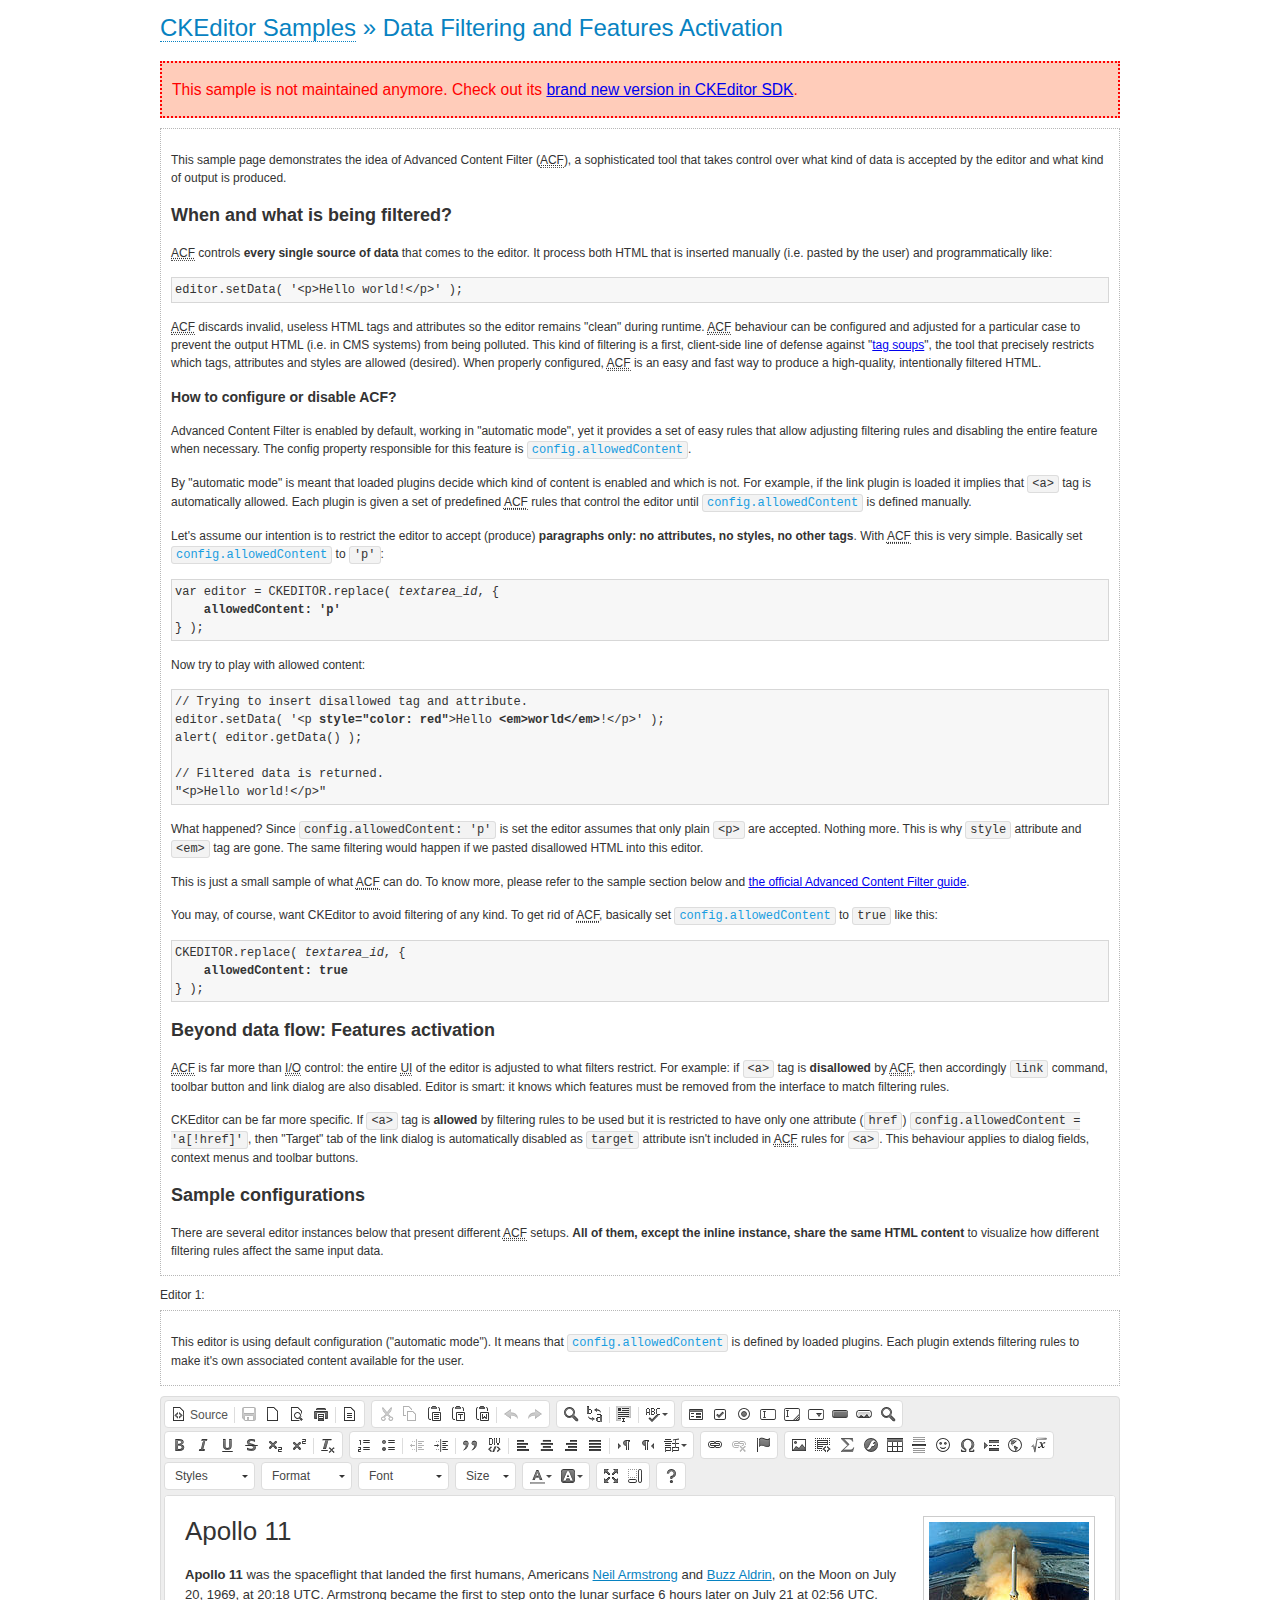
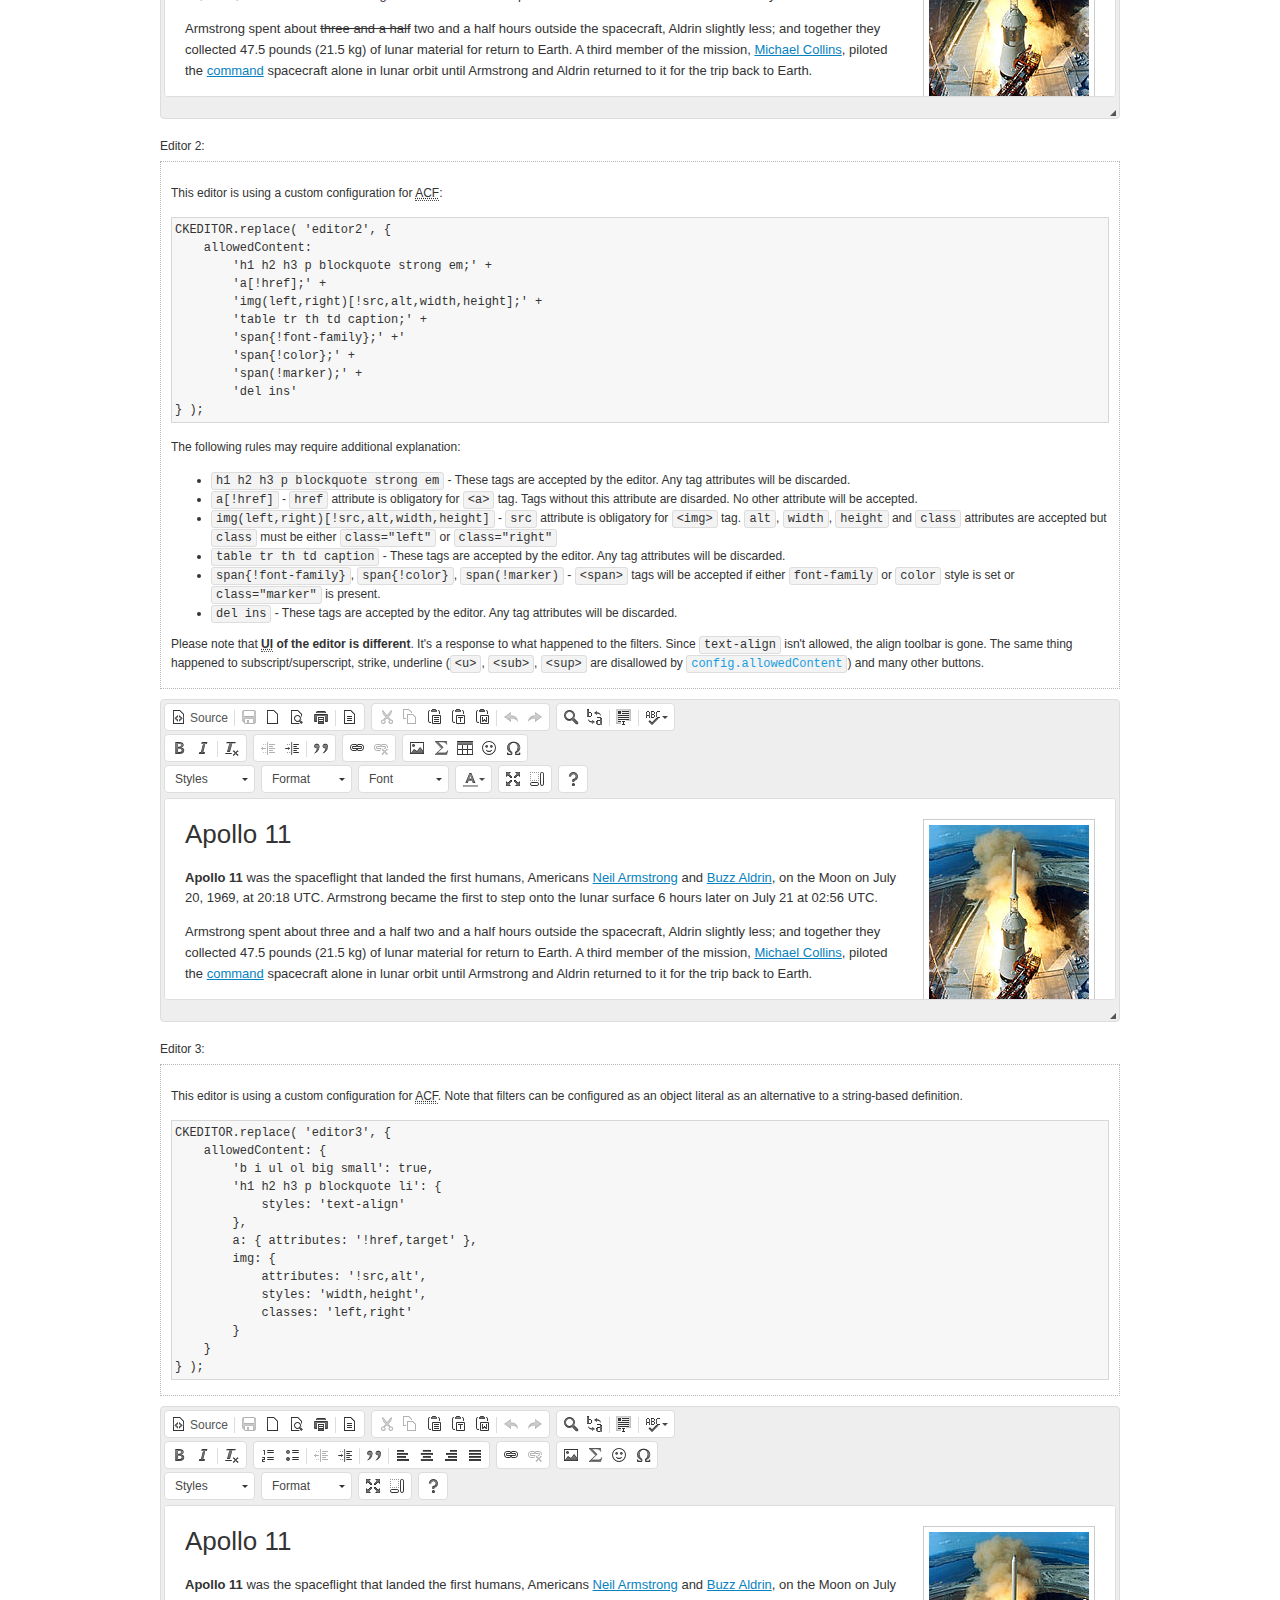
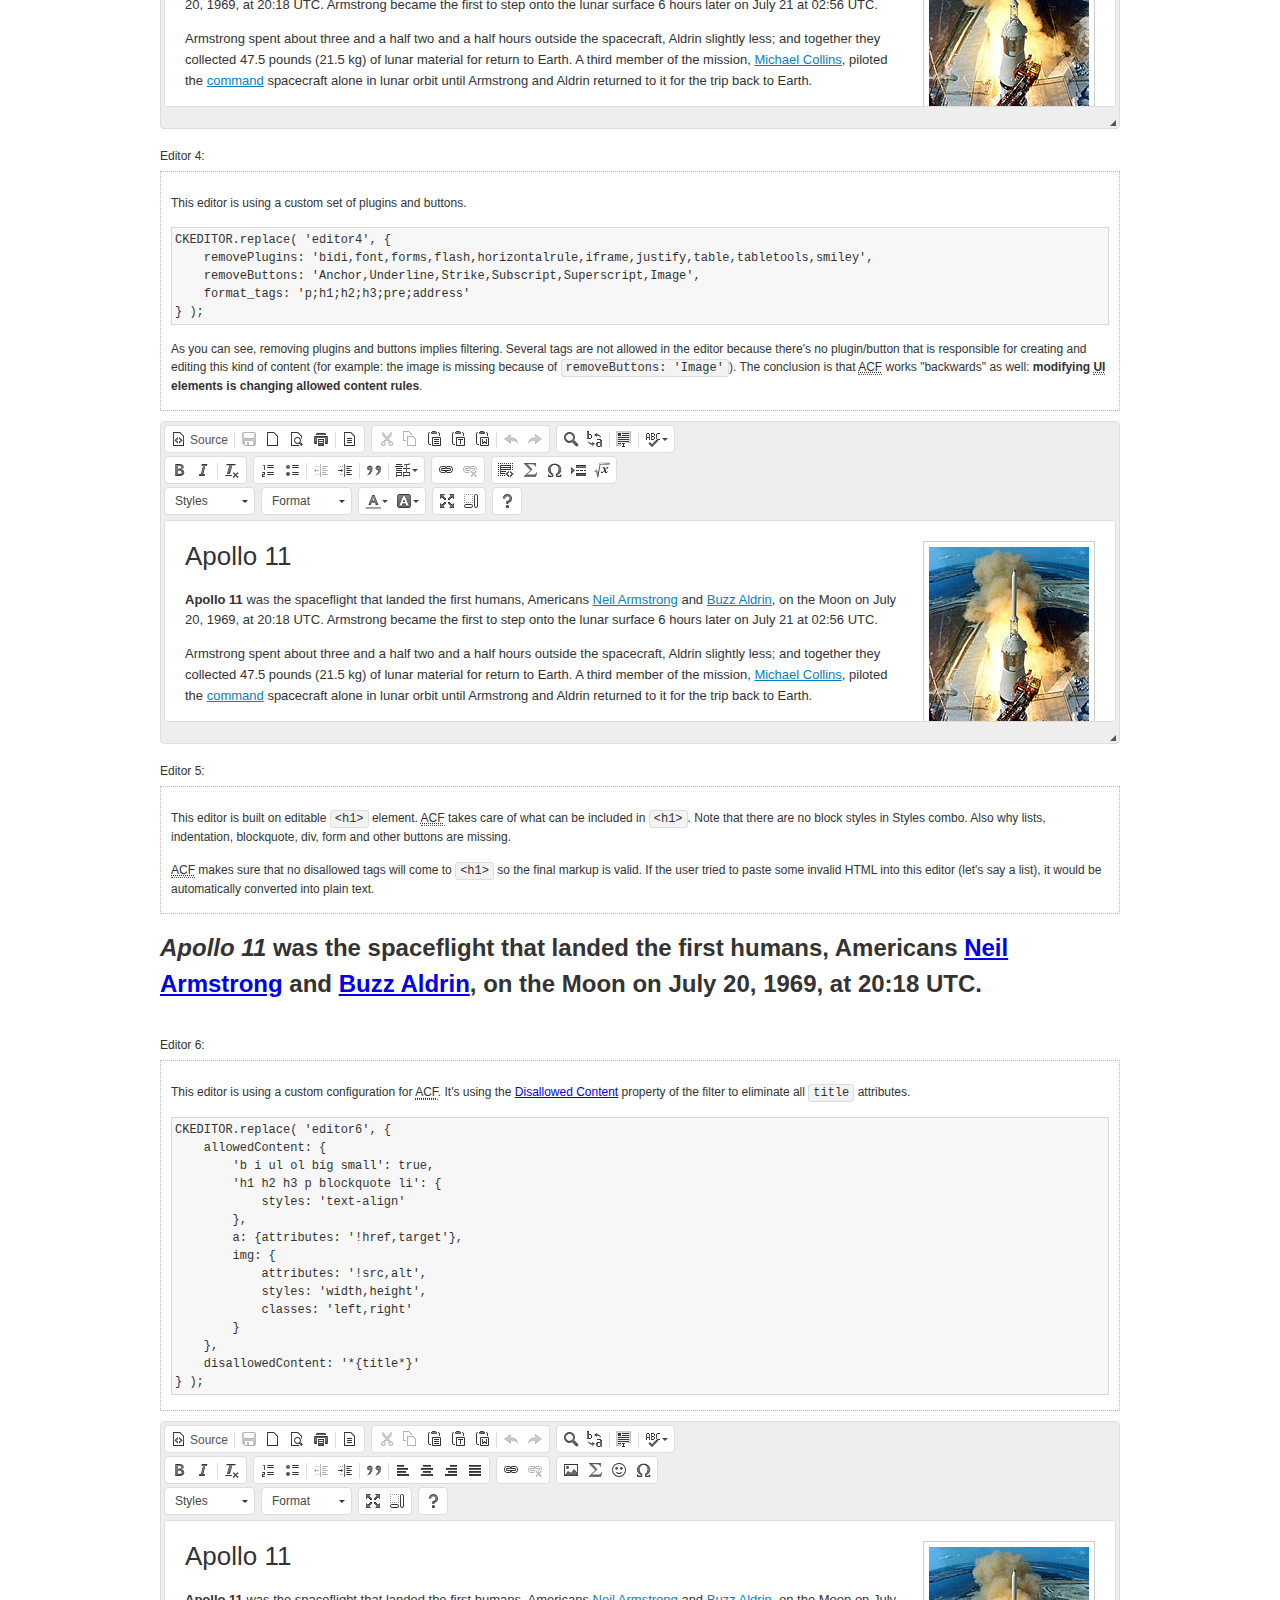
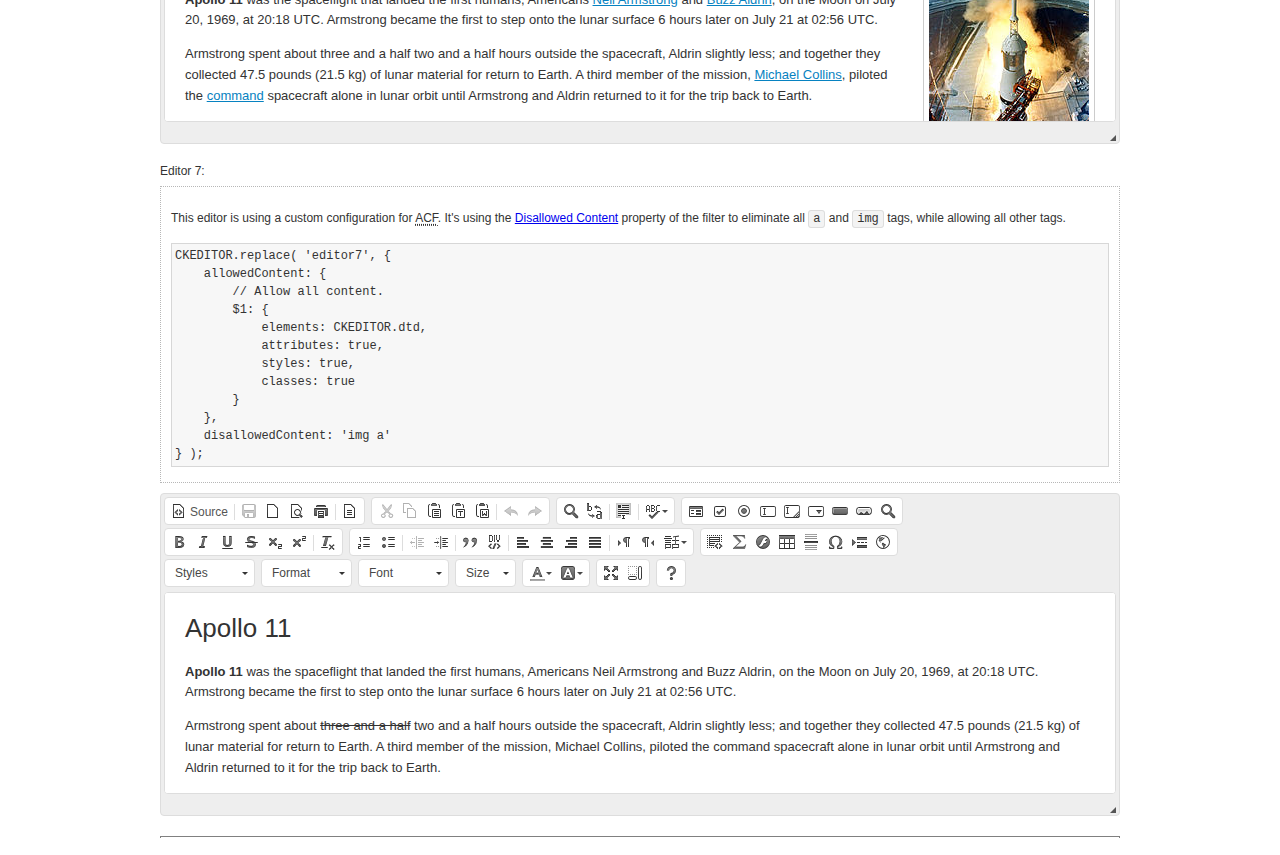
<file: Web_BackEnd/Contents/default/ckeditor/samples/old/datafiltering.html>
<!DOCTYPE html>
<!--
Copyright (c) 2003-2015, CKSource - Frederico Knabben. All rights reserved.
For licensing, see LICENSE.md or http://ckeditor.com/license
-->
<html>
<head>
	<meta charset="utf-8">
	<title>Data Filtering &mdash; CKEditor Sample</title>
	<script src="../../ckeditor.js"></script>
	<link rel="stylesheet" href="sample.css">
	<script>
		// Remove advanced tabs for all editors.
		CKEDITOR.config.removeDialogTabs = 'image:advanced;link:advanced;flash:advanced;creatediv:advanced;editdiv:advanced';
	</script>
</head>
<body>
	<h1 class="samples">
		<a href="index.html">CKEditor Samples</a> &raquo; Data Filtering and Features Activation
	</h1>
	<div class="warning deprecated">
		This sample is not maintained anymore. Check out its <a href="http://sdk.ckeditor.com/samples/acf.html">brand new version in CKEditor SDK</a>.
	</div>
	<div class="description">
		<p>
			This sample page demonstrates the idea of Advanced Content Filter
			(<abbr title="Advanced Content Filter">ACF</abbr>), a sophisticated
			tool that takes control over what kind of data is accepted by the editor and what
			kind of output is produced.
		</p>
		<h2>When and what is being filtered?</h2>
		<p>
			<abbr title="Advanced Content Filter">ACF</abbr> controls
			<strong>every single source of data</strong> that comes to the editor.
			It process both HTML that is inserted manually (i.e. pasted by the user)
			and programmatically like:
		</p>
<pre class="samples">
editor.setData( '&lt;p&gt;Hello world!&lt;/p&gt;' );
</pre>
		<p>
			<abbr title="Advanced Content Filter">ACF</abbr> discards invalid,
			useless HTML tags and attributes so the editor remains "clean" during
			runtime. <abbr title="Advanced Content Filter">ACF</abbr> behaviour
			can be configured and adjusted for a particular case to prevent the
			output HTML (i.e. in CMS systems) from being polluted.

			This kind of filtering is a first, client-side line of defense
			against "<a href="http://en.wikipedia.org/wiki/Tag_soup">tag soups</a>",
			the tool that precisely restricts which tags, attributes and styles
			are allowed (desired). When properly configured, <abbr title="Advanced Content Filter">ACF</abbr>
			is an easy and fast way to produce a high-quality, intentionally filtered HTML.
		</p>

		<h3>How to configure or disable ACF?</h3>
		<p>
			Advanced Content Filter is enabled by default, working in "automatic mode", yet
			it provides a set of easy rules that allow adjusting filtering rules
			and disabling the entire feature when necessary. The config property
			responsible for this feature is <code><a class="samples"
			href="http://docs.ckeditor.com/#!/api/CKEDITOR.config-cfg-allowedContent">config.allowedContent</a></code>.
		</p>
		<p>
			By "automatic mode" is meant that loaded plugins decide which kind
			of content is enabled and which is not. For example, if the link
			plugin is loaded it implies that <code>&lt;a&gt;</code> tag is
			automatically allowed. Each plugin is given a set
			of predefined <abbr title="Advanced Content Filter">ACF</abbr> rules
			that control the editor until <code><a class="samples"
			href="http://docs.ckeditor.com/#!/api/CKEDITOR.config-cfg-allowedContent">
			config.allowedContent</a></code>
			is defined manually.
		</p>
		<p>
			Let's assume our intention is to restrict the editor to accept (produce) <strong>paragraphs
			only: no attributes, no styles, no other tags</strong>.
			With <abbr title="Advanced Content Filter">ACF</abbr>
			this is very simple. Basically set <code><a class="samples"
			href="http://docs.ckeditor.com/#!/api/CKEDITOR.config-cfg-allowedContent">
			config.allowedContent</a></code> to <code>'p'</code>:
		</p>
<pre class="samples">
var editor = CKEDITOR.replace( <em>textarea_id</em>, {
	<strong>allowedContent: 'p'</strong>
} );
</pre>
		<p>
			Now try to play with allowed content:
		</p>
<pre class="samples">
// Trying to insert disallowed tag and attribute.
editor.setData( '&lt;p <strong>style="color: red"</strong>&gt;Hello <strong>&lt;em&gt;world&lt;/em&gt;</strong>!&lt;/p&gt;' );
alert( editor.getData() );

// Filtered data is returned.
"&lt;p&gt;Hello world!&lt;/p&gt;"
</pre>
		<p>
			What happened? Since <code>config.allowedContent: 'p'</code> is set the editor assumes
			that only plain <code>&lt;p&gt;</code> are accepted. Nothing more. This is why
			<code>style</code> attribute and <code>&lt;em&gt;</code> tag are gone. The same
			filtering would happen if we pasted disallowed HTML into this editor.
		</p>
		<p>
			This is just a small sample of what <abbr title="Advanced Content Filter">ACF</abbr>
			can do. To know more, please refer to the sample section below and
			<a href="http://docs.ckeditor.com/#!/guide/dev_advanced_content_filter">the official Advanced Content Filter guide</a>.
		</p>
		<p>
			You may, of course, want CKEditor to avoid filtering of any kind.
			To get rid of <abbr title="Advanced Content Filter">ACF</abbr>,
			basically set <code><a class="samples"
			href="http://docs.ckeditor.com/#!/api/CKEDITOR.config-cfg-allowedContent">
			config.allowedContent</a></code> to <code>true</code> like this:
		</p>
<pre class="samples">
CKEDITOR.replace( <em>textarea_id</em>, {
	<strong>allowedContent: true</strong>
} );
</pre>

		<h2>Beyond data flow: Features activation</h2>
		<p>
			<abbr title="Advanced Content Filter">ACF</abbr> is far more than
			<abbr title="Input/Output">I/O</abbr> control: the entire
			<abbr title="User Interface">UI</abbr> of the editor is adjusted to what
			filters restrict. For example: if <code>&lt;a&gt;</code> tag is
			<strong>disallowed</strong>
			by <abbr title="Advanced Content Filter">ACF</abbr>,
			then accordingly <code>link</code> command, toolbar button and link dialog
			are also disabled. Editor is smart: it knows which features must be
			removed from the interface to match filtering rules.
		</p>
		<p>
			CKEditor can be far more specific. If <code>&lt;a&gt;</code> tag is
			<strong>allowed</strong> by filtering rules to be used but it is restricted
			to have only one attribute (<code>href</code>)
			<code>config.allowedContent = 'a[!href]'</code>, then
			"Target" tab of the link dialog is automatically disabled as <code>target</code>
			attribute isn't included in <abbr title="Advanced Content Filter">ACF</abbr> rules
			for <code>&lt;a&gt;</code>. This behaviour applies to dialog fields, context
			menus and toolbar buttons.
		</p>

		<h2>Sample configurations</h2>
		<p>
			There are several editor instances below that present different
			<abbr title="Advanced Content Filter">ACF</abbr> setups. <strong>All of them,
			except the inline instance, share the same HTML content</strong> to visualize
			how different filtering rules affect the same input data.
		</p>
	</div>

	<div>
		<label for="editor1">
			Editor 1:
		</label>
		<div class="description">
			<p>
				This editor is using default configuration ("automatic mode"). It means that
				<code><a class="samples"
				href="http://docs.ckeditor.com/#!/api/CKEDITOR.config-cfg-allowedContent">
				config.allowedContent</a></code> is defined by loaded plugins.
				Each plugin extends filtering rules to make it's own associated content
				available for the user.
			</p>
		</div>
		<textarea cols="80" id="editor1" name="editor1" rows="10">
			&lt;h1&gt;&lt;img alt=&quot;Saturn V carrying Apollo 11&quot; class=&quot;right&quot; src=&quot;assets/sample.jpg&quot;/&gt; Apollo 11&lt;/h1&gt; &lt;p&gt;&lt;b&gt;Apollo 11&lt;/b&gt; was the spaceflight that landed the first humans, Americans &lt;a href=&quot;http://en.wikipedia.org/wiki/Neil_Armstrong&quot; title=&quot;Neil Armstrong&quot;&gt;Neil Armstrong&lt;/a&gt; and &lt;a href=&quot;http://en.wikipedia.org/wiki/Buzz_Aldrin&quot; title=&quot;Buzz Aldrin&quot;&gt;Buzz Aldrin&lt;/a&gt;, on the Moon on July 20, 1969, at 20:18 UTC. Armstrong became the first to step onto the lunar surface 6 hours later on July 21 at 02:56 UTC.&lt;/p&gt; &lt;p&gt;Armstrong spent about &lt;s&gt;three and a half&lt;/s&gt; two and a half hours outside the spacecraft, Aldrin slightly less; and together they collected 47.5 pounds (21.5&amp;nbsp;kg) of lunar material for return to Earth. A third member of the mission, &lt;a href=&quot;http://en.wikipedia.org/wiki/Michael_Collins_(astronaut)&quot; title=&quot;Michael Collins (astronaut)&quot;&gt;Michael Collins&lt;/a&gt;, piloted the &lt;a href=&quot;http://en.wikipedia.org/wiki/Apollo_Command/Service_Module&quot; title=&quot;Apollo Command/Service Module&quot;&gt;command&lt;/a&gt; spacecraft alone in lunar orbit until Armstrong and Aldrin returned to it for the trip back to Earth.&lt;/p&gt; &lt;h2&gt;Broadcasting and &lt;em&gt;quotes&lt;/em&gt; &lt;a id=&quot;quotes&quot; name=&quot;quotes&quot;&gt;&lt;/a&gt;&lt;/h2&gt; &lt;p&gt;Broadcast on live TV to a world-wide audience, Armstrong stepped onto the lunar surface and described the event as:&lt;/p&gt; &lt;blockquote&gt;&lt;p&gt;One small step for [a] man, one giant leap for mankind.&lt;/p&gt;&lt;/blockquote&gt; &lt;p&gt;Apollo 11 effectively ended the &lt;a href=&quot;http://en.wikipedia.org/wiki/Space_Race&quot; title=&quot;Space Race&quot;&gt;Space Race&lt;/a&gt; and fulfilled a national goal proposed in 1961 by the late U.S. President &lt;a href=&quot;http://en.wikipedia.org/wiki/John_F._Kennedy&quot; title=&quot;John F. Kennedy&quot;&gt;John F. Kennedy&lt;/a&gt; in a speech before the United States Congress:&lt;/p&gt; &lt;blockquote&gt;&lt;p&gt;[...] before this decade is out, of landing a man on the Moon and returning him safely to the Earth.&lt;/p&gt;&lt;/blockquote&gt; &lt;h2&gt;Technical details &lt;a id=&quot;tech-details&quot; name=&quot;tech-details&quot;&gt;&lt;/a&gt;&lt;/h2&gt; &lt;table align=&quot;right&quot; border=&quot;1&quot; bordercolor=&quot;#ccc&quot; cellpadding=&quot;5&quot; cellspacing=&quot;0&quot; style=&quot;border-collapse:collapse;margin:10px 0 10px 15px;&quot;&gt; &lt;caption&gt;&lt;strong&gt;Mission crew&lt;/strong&gt;&lt;/caption&gt; &lt;thead&gt; &lt;tr&gt; &lt;th scope=&quot;col&quot;&gt;Position&lt;/th&gt; &lt;th scope=&quot;col&quot;&gt;Astronaut&lt;/th&gt; &lt;/tr&gt; &lt;/thead&gt; &lt;tbody&gt; &lt;tr&gt; &lt;td&gt;Commander&lt;/td&gt; &lt;td&gt;Neil A. Armstrong&lt;/td&gt; &lt;/tr&gt; &lt;tr&gt; &lt;td&gt;Command Module Pilot&lt;/td&gt; &lt;td&gt;Michael Collins&lt;/td&gt; &lt;/tr&gt; &lt;tr&gt; &lt;td&gt;Lunar Module Pilot&lt;/td&gt; &lt;td&gt;Edwin &amp;quot;Buzz&amp;quot; E. Aldrin, Jr.&lt;/td&gt; &lt;/tr&gt; &lt;/tbody&gt; &lt;/table&gt; &lt;p&gt;Launched by a &lt;strong&gt;Saturn V&lt;/strong&gt; rocket from &lt;a href=&quot;http://en.wikipedia.org/wiki/Kennedy_Space_Center&quot; title=&quot;Kennedy Space Center&quot;&gt;Kennedy Space Center&lt;/a&gt; in Merritt Island, Florida on July 16, Apollo 11 was the fifth manned mission of &lt;a href=&quot;http://en.wikipedia.org/wiki/NASA&quot; title=&quot;NASA&quot;&gt;NASA&lt;/a&gt;&amp;#39;s Apollo program. The Apollo spacecraft had three parts:&lt;/p&gt; &lt;ol&gt; &lt;li&gt;&lt;strong&gt;Command Module&lt;/strong&gt; with a cabin for the three astronauts which was the only part which landed back on Earth&lt;/li&gt; &lt;li&gt;&lt;strong&gt;Service Module&lt;/strong&gt; which supported the Command Module with propulsion, electrical power, oxygen and water&lt;/li&gt; &lt;li&gt;&lt;strong&gt;Lunar Module&lt;/strong&gt; for landing on the Moon.&lt;/li&gt; &lt;/ol&gt; &lt;p&gt;After being sent to the Moon by the Saturn V&amp;#39;s upper stage, the astronauts separated the spacecraft from it and travelled for three days until they entered into lunar orbit. Armstrong and Aldrin then moved into the Lunar Module and landed in the &lt;a href=&quot;http://en.wikipedia.org/wiki/Mare_Tranquillitatis&quot; title=&quot;Mare Tranquillitatis&quot;&gt;Sea of Tranquility&lt;/a&gt;. They stayed a total of about 21 and a half hours on the lunar surface. After lifting off in the upper part of the Lunar Module and rejoining Collins in the Command Module, they returned to Earth and landed in the &lt;a href=&quot;http://en.wikipedia.org/wiki/Pacific_Ocean&quot; title=&quot;Pacific Ocean&quot;&gt;Pacific Ocean&lt;/a&gt; on July 24.&lt;/p&gt; &lt;hr/&gt; &lt;p style=&quot;text-align: right;&quot;&gt;&lt;small&gt;Source: &lt;a href=&quot;http://en.wikipedia.org/wiki/Apollo_11&quot;&gt;Wikipedia.org&lt;/a&gt;&lt;/small&gt;&lt;/p&gt;
		</textarea>

		<script>

			CKEDITOR.replace( 'editor1' );

		</script>
	</div>

	<br>

	<div>
		<label for="editor2">
			Editor 2:
		</label>
		<div class="description">
			<p>
				This editor is using a custom configuration for
				<abbr title="Advanced Content Filter">ACF</abbr>:
			</p>
<pre class="samples">
CKEDITOR.replace( 'editor2', {
	allowedContent:
		'h1 h2 h3 p blockquote strong em;' +
		'a[!href];' +
		'img(left,right)[!src,alt,width,height];' +
		'table tr th td caption;' +
		'span{!font-family};' +'
		'span{!color};' +
		'span(!marker);' +
		'del ins'
} );
</pre>
			<p>
				The following rules may require additional explanation:
			</p>
			<ul>
				<li>
					<code>h1 h2 h3 p blockquote strong em</code> - These tags
					are accepted by the editor. Any tag attributes will be discarded.
				</li>
				<li>
					<code>a[!href]</code> - <code>href</code> attribute is obligatory
					for <code>&lt;a&gt;</code> tag. Tags without this attribute
					are disarded. No other attribute will be accepted.
				</li>
				<li>
					<code>img(left,right)[!src,alt,width,height]</code> - <code>src</code>
					attribute is obligatory for <code>&lt;img&gt;</code> tag.
					<code>alt</code>, <code>width</code>, <code>height</code>
					and <code>class</code> attributes are accepted but
					<code>class</code> must be either <code>class="left"</code>
					or <code>class="right"</code>
				</li>
				<li>
					<code>table tr th td caption</code> - These tags
					are accepted by the editor. Any tag attributes will be discarded.
				</li>
				<li>
					<code>span{!font-family}</code>, <code>span{!color}</code>,
					<code>span(!marker)</code> - <code>&lt;span&gt;</code> tags
					will be accepted if either <code>font-family</code> or
					<code>color</code> style is set or <code>class="marker"</code>
					is present.
				</li>
				<li>
					<code>del ins</code> - These tags
					are accepted by the editor. Any tag attributes will be discarded.
				</li>
			</ul>
			<p>
				Please note that <strong><abbr title="User Interface">UI</abbr> of the
				editor is different</strong>. It's a response to what happened to the filters.
				Since <code>text-align</code> isn't allowed, the align toolbar is gone.
				The same thing happened to subscript/superscript, strike, underline
				(<code>&lt;u&gt;</code>, <code>&lt;sub&gt;</code>, <code>&lt;sup&gt;</code>
				are disallowed by <code><a class="samples"
				href="http://docs.ckeditor.com/#!/api/CKEDITOR.config-cfg-allowedContent">
				config.allowedContent</a></code>) and many other buttons.
			</p>
		</div>
		<textarea cols="80" id="editor2" name="editor2" rows="10">
			&lt;h1&gt;&lt;img alt=&quot;Saturn V carrying Apollo 11&quot; class=&quot;right&quot; src=&quot;assets/sample.jpg&quot;/&gt; Apollo 11&lt;/h1&gt; &lt;p&gt;&lt;b&gt;Apollo 11&lt;/b&gt; was the spaceflight that landed the first humans, Americans &lt;a href=&quot;http://en.wikipedia.org/wiki/Neil_Armstrong&quot; title=&quot;Neil Armstrong&quot;&gt;Neil Armstrong&lt;/a&gt; and &lt;a href=&quot;http://en.wikipedia.org/wiki/Buzz_Aldrin&quot; title=&quot;Buzz Aldrin&quot;&gt;Buzz Aldrin&lt;/a&gt;, on the Moon on July 20, 1969, at 20:18 UTC. Armstrong became the first to step onto the lunar surface 6 hours later on July 21 at 02:56 UTC.&lt;/p&gt; &lt;p&gt;Armstrong spent about &lt;s&gt;three and a half&lt;/s&gt; two and a half hours outside the spacecraft, Aldrin slightly less; and together they collected 47.5 pounds (21.5&amp;nbsp;kg) of lunar material for return to Earth. A third member of the mission, &lt;a href=&quot;http://en.wikipedia.org/wiki/Michael_Collins_(astronaut)&quot; title=&quot;Michael Collins (astronaut)&quot;&gt;Michael Collins&lt;/a&gt;, piloted the &lt;a href=&quot;http://en.wikipedia.org/wiki/Apollo_Command/Service_Module&quot; title=&quot;Apollo Command/Service Module&quot;&gt;command&lt;/a&gt; spacecraft alone in lunar orbit until Armstrong and Aldrin returned to it for the trip back to Earth.&lt;/p&gt; &lt;h2&gt;Broadcasting and &lt;em&gt;quotes&lt;/em&gt; &lt;a id=&quot;quotes&quot; name=&quot;quotes&quot;&gt;&lt;/a&gt;&lt;/h2&gt; &lt;p&gt;Broadcast on live TV to a world-wide audience, Armstrong stepped onto the lunar surface and described the event as:&lt;/p&gt; &lt;blockquote&gt;&lt;p&gt;One small step for [a] man, one giant leap for mankind.&lt;/p&gt;&lt;/blockquote&gt; &lt;p&gt;Apollo 11 effectively ended the &lt;a href=&quot;http://en.wikipedia.org/wiki/Space_Race&quot; title=&quot;Space Race&quot;&gt;Space Race&lt;/a&gt; and fulfilled a national goal proposed in 1961 by the late U.S. President &lt;a href=&quot;http://en.wikipedia.org/wiki/John_F._Kennedy&quot; title=&quot;John F. Kennedy&quot;&gt;John F. Kennedy&lt;/a&gt; in a speech before the United States Congress:&lt;/p&gt; &lt;blockquote&gt;&lt;p&gt;[...] before this decade is out, of landing a man on the Moon and returning him safely to the Earth.&lt;/p&gt;&lt;/blockquote&gt; &lt;h2&gt;Technical details &lt;a id=&quot;tech-details&quot; name=&quot;tech-details&quot;&gt;&lt;/a&gt;&lt;/h2&gt; &lt;table align=&quot;right&quot; border=&quot;1&quot; bordercolor=&quot;#ccc&quot; cellpadding=&quot;5&quot; cellspacing=&quot;0&quot; style=&quot;border-collapse:collapse;margin:10px 0 10px 15px;&quot;&gt; &lt;caption&gt;&lt;strong&gt;Mission crew&lt;/strong&gt;&lt;/caption&gt; &lt;thead&gt; &lt;tr&gt; &lt;th scope=&quot;col&quot;&gt;Position&lt;/th&gt; &lt;th scope=&quot;col&quot;&gt;Astronaut&lt;/th&gt; &lt;/tr&gt; &lt;/thead&gt; &lt;tbody&gt; &lt;tr&gt; &lt;td&gt;Commander&lt;/td&gt; &lt;td&gt;Neil A. Armstrong&lt;/td&gt; &lt;/tr&gt; &lt;tr&gt; &lt;td&gt;Command Module Pilot&lt;/td&gt; &lt;td&gt;Michael Collins&lt;/td&gt; &lt;/tr&gt; &lt;tr&gt; &lt;td&gt;Lunar Module Pilot&lt;/td&gt; &lt;td&gt;Edwin &amp;quot;Buzz&amp;quot; E. Aldrin, Jr.&lt;/td&gt; &lt;/tr&gt; &lt;/tbody&gt; &lt;/table&gt; &lt;p&gt;Launched by a &lt;strong&gt;Saturn V&lt;/strong&gt; rocket from &lt;a href=&quot;http://en.wikipedia.org/wiki/Kennedy_Space_Center&quot; title=&quot;Kennedy Space Center&quot;&gt;Kennedy Space Center&lt;/a&gt; in Merritt Island, Florida on July 16, Apollo 11 was the fifth manned mission of &lt;a href=&quot;http://en.wikipedia.org/wiki/NASA&quot; title=&quot;NASA&quot;&gt;NASA&lt;/a&gt;&amp;#39;s Apollo program. The Apollo spacecraft had three parts:&lt;/p&gt; &lt;ol&gt; &lt;li&gt;&lt;strong&gt;Command Module&lt;/strong&gt; with a cabin for the three astronauts which was the only part which landed back on Earth&lt;/li&gt; &lt;li&gt;&lt;strong&gt;Service Module&lt;/strong&gt; which supported the Command Module with propulsion, electrical power, oxygen and water&lt;/li&gt; &lt;li&gt;&lt;strong&gt;Lunar Module&lt;/strong&gt; for landing on the Moon.&lt;/li&gt; &lt;/ol&gt; &lt;p&gt;After being sent to the Moon by the Saturn V&amp;#39;s upper stage, the astronauts separated the spacecraft from it and travelled for three days until they entered into lunar orbit. Armstrong and Aldrin then moved into the Lunar Module and landed in the &lt;a href=&quot;http://en.wikipedia.org/wiki/Mare_Tranquillitatis&quot; title=&quot;Mare Tranquillitatis&quot;&gt;Sea of Tranquility&lt;/a&gt;. They stayed a total of about 21 and a half hours on the lunar surface. After lifting off in the upper part of the Lunar Module and rejoining Collins in the Command Module, they returned to Earth and landed in the &lt;a href=&quot;http://en.wikipedia.org/wiki/Pacific_Ocean&quot; title=&quot;Pacific Ocean&quot;&gt;Pacific Ocean&lt;/a&gt; on July 24.&lt;/p&gt; &lt;hr/&gt; &lt;p style=&quot;text-align: right;&quot;&gt;&lt;small&gt;Source: &lt;a href=&quot;http://en.wikipedia.org/wiki/Apollo_11&quot;&gt;Wikipedia.org&lt;/a&gt;&lt;/small&gt;&lt;/p&gt;
		</textarea>
		<script>

			CKEDITOR.replace( 'editor2', {
				allowedContent:
					'h1 h2 h3 p blockquote strong em;' +
					'a[!href];' +
					'img(left,right)[!src,alt,width,height];' +
					'table tr th td caption;' +
					'span{!font-family};' +
					'span{!color};' +
					'span(!marker);' +
					'del ins'
			} );

		</script>
	</div>

	<br>

	<div>
		<label for="editor3">
			Editor 3:
		</label>
		<div class="description">
			<p>
				This editor is using a custom configuration for
				<abbr title="Advanced Content Filter">ACF</abbr>.
				Note that filters can be configured as an object literal
				as an alternative to a string-based definition.
			</p>
<pre class="samples">
CKEDITOR.replace( 'editor3', {
	allowedContent: {
		'b i ul ol big small': true,
		'h1 h2 h3 p blockquote li': {
			styles: 'text-align'
		},
		a: { attributes: '!href,target' },
		img: {
			attributes: '!src,alt',
			styles: 'width,height',
			classes: 'left,right'
		}
	}
} );
</pre>
		</div>
		<textarea cols="80" id="editor3" name="editor3" rows="10">
			&lt;h1&gt;&lt;img alt=&quot;Saturn V carrying Apollo 11&quot; class=&quot;right&quot; src=&quot;assets/sample.jpg&quot;/&gt; Apollo 11&lt;/h1&gt; &lt;p&gt;&lt;b&gt;Apollo 11&lt;/b&gt; was the spaceflight that landed the first humans, Americans &lt;a href=&quot;http://en.wikipedia.org/wiki/Neil_Armstrong&quot; title=&quot;Neil Armstrong&quot;&gt;Neil Armstrong&lt;/a&gt; and &lt;a href=&quot;http://en.wikipedia.org/wiki/Buzz_Aldrin&quot; title=&quot;Buzz Aldrin&quot;&gt;Buzz Aldrin&lt;/a&gt;, on the Moon on July 20, 1969, at 20:18 UTC. Armstrong became the first to step onto the lunar surface 6 hours later on July 21 at 02:56 UTC.&lt;/p&gt; &lt;p&gt;Armstrong spent about &lt;s&gt;three and a half&lt;/s&gt; two and a half hours outside the spacecraft, Aldrin slightly less; and together they collected 47.5 pounds (21.5&amp;nbsp;kg) of lunar material for return to Earth. A third member of the mission, &lt;a href=&quot;http://en.wikipedia.org/wiki/Michael_Collins_(astronaut)&quot; title=&quot;Michael Collins (astronaut)&quot;&gt;Michael Collins&lt;/a&gt;, piloted the &lt;a href=&quot;http://en.wikipedia.org/wiki/Apollo_Command/Service_Module&quot; title=&quot;Apollo Command/Service Module&quot;&gt;command&lt;/a&gt; spacecraft alone in lunar orbit until Armstrong and Aldrin returned to it for the trip back to Earth.&lt;/p&gt; &lt;h2&gt;Broadcasting and &lt;em&gt;quotes&lt;/em&gt; &lt;a id=&quot;quotes&quot; name=&quot;quotes&quot;&gt;&lt;/a&gt;&lt;/h2&gt; &lt;p&gt;Broadcast on live TV to a world-wide audience, Armstrong stepped onto the lunar surface and described the event as:&lt;/p&gt; &lt;blockquote&gt;&lt;p&gt;One small step for [a] man, one giant leap for mankind.&lt;/p&gt;&lt;/blockquote&gt; &lt;p&gt;Apollo 11 effectively ended the &lt;a href=&quot;http://en.wikipedia.org/wiki/Space_Race&quot; title=&quot;Space Race&quot;&gt;Space Race&lt;/a&gt; and fulfilled a national goal proposed in 1961 by the late U.S. President &lt;a href=&quot;http://en.wikipedia.org/wiki/John_F._Kennedy&quot; title=&quot;John F. Kennedy&quot;&gt;John F. Kennedy&lt;/a&gt; in a speech before the United States Congress:&lt;/p&gt; &lt;blockquote&gt;&lt;p&gt;[...] before this decade is out, of landing a man on the Moon and returning him safely to the Earth.&lt;/p&gt;&lt;/blockquote&gt; &lt;h2&gt;Technical details &lt;a id=&quot;tech-details&quot; name=&quot;tech-details&quot;&gt;&lt;/a&gt;&lt;/h2&gt; &lt;table align=&quot;right&quot; border=&quot;1&quot; bordercolor=&quot;#ccc&quot; cellpadding=&quot;5&quot; cellspacing=&quot;0&quot; style=&quot;border-collapse:collapse;margin:10px 0 10px 15px;&quot;&gt; &lt;caption&gt;&lt;strong&gt;Mission crew&lt;/strong&gt;&lt;/caption&gt; &lt;thead&gt; &lt;tr&gt; &lt;th scope=&quot;col&quot;&gt;Position&lt;/th&gt; &lt;th scope=&quot;col&quot;&gt;Astronaut&lt;/th&gt; &lt;/tr&gt; &lt;/thead&gt; &lt;tbody&gt; &lt;tr&gt; &lt;td&gt;Commander&lt;/td&gt; &lt;td&gt;Neil A. Armstrong&lt;/td&gt; &lt;/tr&gt; &lt;tr&gt; &lt;td&gt;Command Module Pilot&lt;/td&gt; &lt;td&gt;Michael Collins&lt;/td&gt; &lt;/tr&gt; &lt;tr&gt; &lt;td&gt;Lunar Module Pilot&lt;/td&gt; &lt;td&gt;Edwin &amp;quot;Buzz&amp;quot; E. Aldrin, Jr.&lt;/td&gt; &lt;/tr&gt; &lt;/tbody&gt; &lt;/table&gt; &lt;p&gt;Launched by a &lt;strong&gt;Saturn V&lt;/strong&gt; rocket from &lt;a href=&quot;http://en.wikipedia.org/wiki/Kennedy_Space_Center&quot; title=&quot;Kennedy Space Center&quot;&gt;Kennedy Space Center&lt;/a&gt; in Merritt Island, Florida on July 16, Apollo 11 was the fifth manned mission of &lt;a href=&quot;http://en.wikipedia.org/wiki/NASA&quot; title=&quot;NASA&quot;&gt;NASA&lt;/a&gt;&amp;#39;s Apollo program. The Apollo spacecraft had three parts:&lt;/p&gt; &lt;ol&gt; &lt;li&gt;&lt;strong&gt;Command Module&lt;/strong&gt; with a cabin for the three astronauts which was the only part which landed back on Earth&lt;/li&gt; &lt;li&gt;&lt;strong&gt;Service Module&lt;/strong&gt; which supported the Command Module with propulsion, electrical power, oxygen and water&lt;/li&gt; &lt;li&gt;&lt;strong&gt;Lunar Module&lt;/strong&gt; for landing on the Moon.&lt;/li&gt; &lt;/ol&gt; &lt;p&gt;After being sent to the Moon by the Saturn V&amp;#39;s upper stage, the astronauts separated the spacecraft from it and travelled for three days until they entered into lunar orbit. Armstrong and Aldrin then moved into the Lunar Module and landed in the &lt;a href=&quot;http://en.wikipedia.org/wiki/Mare_Tranquillitatis&quot; title=&quot;Mare Tranquillitatis&quot;&gt;Sea of Tranquility&lt;/a&gt;. They stayed a total of about 21 and a half hours on the lunar surface. After lifting off in the upper part of the Lunar Module and rejoining Collins in the Command Module, they returned to Earth and landed in the &lt;a href=&quot;http://en.wikipedia.org/wiki/Pacific_Ocean&quot; title=&quot;Pacific Ocean&quot;&gt;Pacific Ocean&lt;/a&gt; on July 24.&lt;/p&gt; &lt;hr/&gt; &lt;p style=&quot;text-align: right;&quot;&gt;&lt;small&gt;Source: &lt;a href=&quot;http://en.wikipedia.org/wiki/Apollo_11&quot;&gt;Wikipedia.org&lt;/a&gt;&lt;/small&gt;&lt;/p&gt;
		</textarea>
		<script>

			CKEDITOR.replace( 'editor3', {
				allowedContent: {
					'b i ul ol big small': true,
					'h1 h2 h3 p blockquote li': {
						styles: 'text-align'
					},
					a: { attributes: '!href,target' },
					img: {
						attributes: '!src,alt',
						styles: 'width,height',
						classes: 'left,right'
					}
				}
			} );

		</script>
	</div>

	<br>

	<div>
		<label for="editor4">
			Editor 4:
		</label>
		<div class="description">
			<p>
				This editor is using a custom set of plugins and buttons.
			</p>
<pre class="samples">
CKEDITOR.replace( 'editor4', {
	removePlugins: 'bidi,font,forms,flash,horizontalrule,iframe,justify,table,tabletools,smiley',
	removeButtons: 'Anchor,Underline,Strike,Subscript,Superscript,Image',
	format_tags: 'p;h1;h2;h3;pre;address'
} );
</pre>
			<p>
				As you can see, removing plugins and buttons implies filtering.
				Several tags are not allowed in the editor because there's no
				plugin/button that is responsible for creating and editing this
				kind of content (for example: the image is missing because
				of <code>removeButtons: 'Image'</code>). The conclusion is that
				<abbr title="Advanced Content Filter">ACF</abbr> works "backwards"
				as well: <strong>modifying <abbr title="User Interface">UI</abbr>
				elements is changing allowed content rules</strong>.
			</p>
		</div>
		<textarea cols="80" id="editor4" name="editor4" rows="10">
			&lt;h1&gt;&lt;img alt=&quot;Saturn V carrying Apollo 11&quot; class=&quot;right&quot; src=&quot;assets/sample.jpg&quot;/&gt; Apollo 11&lt;/h1&gt; &lt;p&gt;&lt;b&gt;Apollo 11&lt;/b&gt; was the spaceflight that landed the first humans, Americans &lt;a href=&quot;http://en.wikipedia.org/wiki/Neil_Armstrong&quot; title=&quot;Neil Armstrong&quot;&gt;Neil Armstrong&lt;/a&gt; and &lt;a href=&quot;http://en.wikipedia.org/wiki/Buzz_Aldrin&quot; title=&quot;Buzz Aldrin&quot;&gt;Buzz Aldrin&lt;/a&gt;, on the Moon on July 20, 1969, at 20:18 UTC. Armstrong became the first to step onto the lunar surface 6 hours later on July 21 at 02:56 UTC.&lt;/p&gt; &lt;p&gt;Armstrong spent about &lt;s&gt;three and a half&lt;/s&gt; two and a half hours outside the spacecraft, Aldrin slightly less; and together they collected 47.5 pounds (21.5&amp;nbsp;kg) of lunar material for return to Earth. A third member of the mission, &lt;a href=&quot;http://en.wikipedia.org/wiki/Michael_Collins_(astronaut)&quot; title=&quot;Michael Collins (astronaut)&quot;&gt;Michael Collins&lt;/a&gt;, piloted the &lt;a href=&quot;http://en.wikipedia.org/wiki/Apollo_Command/Service_Module&quot; title=&quot;Apollo Command/Service Module&quot;&gt;command&lt;/a&gt; spacecraft alone in lunar orbit until Armstrong and Aldrin returned to it for the trip back to Earth.&lt;/p&gt; &lt;h2&gt;Broadcasting and &lt;em&gt;quotes&lt;/em&gt; &lt;a id=&quot;quotes&quot; name=&quot;quotes&quot;&gt;&lt;/a&gt;&lt;/h2&gt; &lt;p&gt;Broadcast on live TV to a world-wide audience, Armstrong stepped onto the lunar surface and described the event as:&lt;/p&gt; &lt;blockquote&gt;&lt;p&gt;One small step for [a] man, one giant leap for mankind.&lt;/p&gt;&lt;/blockquote&gt; &lt;p&gt;Apollo 11 effectively ended the &lt;a href=&quot;http://en.wikipedia.org/wiki/Space_Race&quot; title=&quot;Space Race&quot;&gt;Space Race&lt;/a&gt; and fulfilled a national goal proposed in 1961 by the late U.S. President &lt;a href=&quot;http://en.wikipedia.org/wiki/John_F._Kennedy&quot; title=&quot;John F. Kennedy&quot;&gt;John F. Kennedy&lt;/a&gt; in a speech before the United States Congress:&lt;/p&gt; &lt;blockquote&gt;&lt;p&gt;[...] before this decade is out, of landing a man on the Moon and returning him safely to the Earth.&lt;/p&gt;&lt;/blockquote&gt; &lt;h2&gt;Technical details &lt;a id=&quot;tech-details&quot; name=&quot;tech-details&quot;&gt;&lt;/a&gt;&lt;/h2&gt; &lt;table align=&quot;right&quot; border=&quot;1&quot; bordercolor=&quot;#ccc&quot; cellpadding=&quot;5&quot; cellspacing=&quot;0&quot; style=&quot;border-collapse:collapse;margin:10px 0 10px 15px;&quot;&gt; &lt;caption&gt;&lt;strong&gt;Mission crew&lt;/strong&gt;&lt;/caption&gt; &lt;thead&gt; &lt;tr&gt; &lt;th scope=&quot;col&quot;&gt;Position&lt;/th&gt; &lt;th scope=&quot;col&quot;&gt;Astronaut&lt;/th&gt; &lt;/tr&gt; &lt;/thead&gt; &lt;tbody&gt; &lt;tr&gt; &lt;td&gt;Commander&lt;/td&gt; &lt;td&gt;Neil A. Armstrong&lt;/td&gt; &lt;/tr&gt; &lt;tr&gt; &lt;td&gt;Command Module Pilot&lt;/td&gt; &lt;td&gt;Michael Collins&lt;/td&gt; &lt;/tr&gt; &lt;tr&gt; &lt;td&gt;Lunar Module Pilot&lt;/td&gt; &lt;td&gt;Edwin &amp;quot;Buzz&amp;quot; E. Aldrin, Jr.&lt;/td&gt; &lt;/tr&gt; &lt;/tbody&gt; &lt;/table&gt; &lt;p&gt;Launched by a &lt;strong&gt;Saturn V&lt;/strong&gt; rocket from &lt;a href=&quot;http://en.wikipedia.org/wiki/Kennedy_Space_Center&quot; title=&quot;Kennedy Space Center&quot;&gt;Kennedy Space Center&lt;/a&gt; in Merritt Island, Florida on July 16, Apollo 11 was the fifth manned mission of &lt;a href=&quot;http://en.wikipedia.org/wiki/NASA&quot; title=&quot;NASA&quot;&gt;NASA&lt;/a&gt;&amp;#39;s Apollo program. The Apollo spacecraft had three parts:&lt;/p&gt; &lt;ol&gt; &lt;li&gt;&lt;strong&gt;Command Module&lt;/strong&gt; with a cabin for the three astronauts which was the only part which landed back on Earth&lt;/li&gt; &lt;li&gt;&lt;strong&gt;Service Module&lt;/strong&gt; which supported the Command Module with propulsion, electrical power, oxygen and water&lt;/li&gt; &lt;li&gt;&lt;strong&gt;Lunar Module&lt;/strong&gt; for landing on the Moon.&lt;/li&gt; &lt;/ol&gt; &lt;p&gt;After being sent to the Moon by the Saturn V&amp;#39;s upper stage, the astronauts separated the spacecraft from it and travelled for three days until they entered into lunar orbit. Armstrong and Aldrin then moved into the Lunar Module and landed in the &lt;a href=&quot;http://en.wikipedia.org/wiki/Mare_Tranquillitatis&quot; title=&quot;Mare Tranquillitatis&quot;&gt;Sea of Tranquility&lt;/a&gt;. They stayed a total of about 21 and a half hours on the lunar surface. After lifting off in the upper part of the Lunar Module and rejoining Collins in the Command Module, they returned to Earth and landed in the &lt;a href=&quot;http://en.wikipedia.org/wiki/Pacific_Ocean&quot; title=&quot;Pacific Ocean&quot;&gt;Pacific Ocean&lt;/a&gt; on July 24.&lt;/p&gt; &lt;hr/&gt; &lt;p style=&quot;text-align: right;&quot;&gt;&lt;small&gt;Source: &lt;a href=&quot;http://en.wikipedia.org/wiki/Apollo_11&quot;&gt;Wikipedia.org&lt;/a&gt;&lt;/small&gt;&lt;/p&gt;
		</textarea>
		<script>

			CKEDITOR.replace( 'editor4', {
				removePlugins: 'bidi,div,font,forms,flash,horizontalrule,iframe,justify,table,tabletools,smiley',
				removeButtons: 'Anchor,Underline,Strike,Subscript,Superscript,Image',
				format_tags: 'p;h1;h2;h3;pre;address'
			} );

		</script>
	</div>

	<br>

	<div>
		<label for="editor5">
			Editor 5:
		</label>
		<div class="description">
			<p>
				This editor is built on editable <code>&lt;h1&gt;</code> element.
				<abbr title="Advanced Content Filter">ACF</abbr> takes care of
				what can be included in <code>&lt;h1&gt;</code>. Note that there
				are no block styles in Styles combo. Also why lists, indentation,
				blockquote, div, form and other buttons are missing.
			</p>
			<p>
				<abbr title="Advanced Content Filter">ACF</abbr> makes sure that
				no disallowed tags will come to <code>&lt;h1&gt;</code> so the final
				markup is valid. If the user tried to paste some invalid HTML
				into this editor (let's say a list), it would be automatically
				converted into plain text.
			</p>
		</div>
		<h1 id="editor5" contenteditable="true">
			<em>Apollo 11</em> was the spaceflight that landed the first humans, Americans <a href="http://en.wikipedia.org/wiki/Neil_Armstrong" title="Neil Armstrong">Neil Armstrong</a> and <a href="http://en.wikipedia.org/wiki/Buzz_Aldrin" title="Buzz Aldrin">Buzz Aldrin</a>, on the Moon on July 20, 1969, at 20:18 UTC.
		</h1>
	</div>

	<br>

	<div>
		<label for="editor3">
			Editor 6:
		</label>
		<div class="description">
			<p>
				This editor is using a custom configuration for <abbr title="Advanced Content Filter">ACF</abbr>.
				It's using the <a href="http://docs.ckeditor.com/#!/guide/dev_disallowed_content" target="_blank">
				Disallowed Content</a> property of the filter to eliminate all <code>title</code> attributes.
			</p>

<pre class="samples">
CKEDITOR.replace( 'editor6', {
	allowedContent: {
		'b i ul ol big small': true,
		'h1 h2 h3 p blockquote li': {
			styles: 'text-align'
		},
		a: {attributes: '!href,target'},
		img: {
			attributes: '!src,alt',
			styles: 'width,height',
			classes: 'left,right'
		}
	},
	disallowedContent: '*{title*}'
} );
</pre>
		</div>
		<textarea cols="80" id="editor6" name="editor6" rows="10">
			&lt;h1&gt;&lt;img alt=&quot;Saturn V carrying Apollo 11&quot; class=&quot;right&quot; src=&quot;assets/sample.jpg&quot;/&gt; Apollo 11&lt;/h1&gt; &lt;p&gt;&lt;b&gt;Apollo 11&lt;/b&gt; was the spaceflight that landed the first humans, Americans &lt;a href=&quot;http://en.wikipedia.org/wiki/Neil_Armstrong&quot; title=&quot;Neil Armstrong&quot;&gt;Neil Armstrong&lt;/a&gt; and &lt;a href=&quot;http://en.wikipedia.org/wiki/Buzz_Aldrin&quot; title=&quot;Buzz Aldrin&quot;&gt;Buzz Aldrin&lt;/a&gt;, on the Moon on July 20, 1969, at 20:18 UTC. Armstrong became the first to step onto the lunar surface 6 hours later on July 21 at 02:56 UTC.&lt;/p&gt; &lt;p&gt;Armstrong spent about &lt;s&gt;three and a half&lt;/s&gt; two and a half hours outside the spacecraft, Aldrin slightly less; and together they collected 47.5 pounds (21.5&amp;nbsp;kg) of lunar material for return to Earth. A third member of the mission, &lt;a href=&quot;http://en.wikipedia.org/wiki/Michael_Collins_(astronaut)&quot; title=&quot;Michael Collins (astronaut)&quot;&gt;Michael Collins&lt;/a&gt;, piloted the &lt;a href=&quot;http://en.wikipedia.org/wiki/Apollo_Command/Service_Module&quot; title=&quot;Apollo Command/Service Module&quot;&gt;command&lt;/a&gt; spacecraft alone in lunar orbit until Armstrong and Aldrin returned to it for the trip back to Earth.&lt;/p&gt; &lt;h2&gt;Broadcasting and &lt;em&gt;quotes&lt;/em&gt; &lt;a id=&quot;quotes&quot; name=&quot;quotes&quot;&gt;&lt;/a&gt;&lt;/h2&gt; &lt;p&gt;Broadcast on live TV to a world-wide audience, Armstrong stepped onto the lunar surface and described the event as:&lt;/p&gt; &lt;blockquote&gt;&lt;p&gt;One small step for [a] man, one giant leap for mankind.&lt;/p&gt;&lt;/blockquote&gt; &lt;p&gt;Apollo 11 effectively ended the &lt;a href=&quot;http://en.wikipedia.org/wiki/Space_Race&quot; title=&quot;Space Race&quot;&gt;Space Race&lt;/a&gt; and fulfilled a national goal proposed in 1961 by the late U.S. President &lt;a href=&quot;http://en.wikipedia.org/wiki/John_F._Kennedy&quot; title=&quot;John F. Kennedy&quot;&gt;John F. Kennedy&lt;/a&gt; in a speech before the United States Congress:&lt;/p&gt; &lt;blockquote&gt;&lt;p&gt;[...] before this decade is out, of landing a man on the Moon and returning him safely to the Earth.&lt;/p&gt;&lt;/blockquote&gt; &lt;h2&gt;Technical details &lt;a id=&quot;tech-details&quot; name=&quot;tech-details&quot;&gt;&lt;/a&gt;&lt;/h2&gt; &lt;table align=&quot;right&quot; border=&quot;1&quot; bordercolor=&quot;#ccc&quot; cellpadding=&quot;5&quot; cellspacing=&quot;0&quot; style=&quot;border-collapse:collapse;margin:10px 0 10px 15px;&quot;&gt; &lt;caption&gt;&lt;strong&gt;Mission crew&lt;/strong&gt;&lt;/caption&gt; &lt;thead&gt; &lt;tr&gt; &lt;th scope=&quot;col&quot;&gt;Position&lt;/th&gt; &lt;th scope=&quot;col&quot;&gt;Astronaut&lt;/th&gt; &lt;/tr&gt; &lt;/thead&gt; &lt;tbody&gt; &lt;tr&gt; &lt;td&gt;Commander&lt;/td&gt; &lt;td&gt;Neil A. Armstrong&lt;/td&gt; &lt;/tr&gt; &lt;tr&gt; &lt;td&gt;Command Module Pilot&lt;/td&gt; &lt;td&gt;Michael Collins&lt;/td&gt; &lt;/tr&gt; &lt;tr&gt; &lt;td&gt;Lunar Module Pilot&lt;/td&gt; &lt;td&gt;Edwin &amp;quot;Buzz&amp;quot; E. Aldrin, Jr.&lt;/td&gt; &lt;/tr&gt; &lt;/tbody&gt; &lt;/table&gt; &lt;p&gt;Launched by a &lt;strong&gt;Saturn V&lt;/strong&gt; rocket from &lt;a href=&quot;http://en.wikipedia.org/wiki/Kennedy_Space_Center&quot; title=&quot;Kennedy Space Center&quot;&gt;Kennedy Space Center&lt;/a&gt; in Merritt Island, Florida on July 16, Apollo 11 was the fifth manned mission of &lt;a href=&quot;http://en.wikipedia.org/wiki/NASA&quot; title=&quot;NASA&quot;&gt;NASA&lt;/a&gt;&amp;#39;s Apollo program. The Apollo spacecraft had three parts:&lt;/p&gt; &lt;ol&gt; &lt;li&gt;&lt;strong&gt;Command Module&lt;/strong&gt; with a cabin for the three astronauts which was the only part which landed back on Earth&lt;/li&gt; &lt;li&gt;&lt;strong&gt;Service Module&lt;/strong&gt; which supported the Command Module with propulsion, electrical power, oxygen and water&lt;/li&gt; &lt;li&gt;&lt;strong&gt;Lunar Module&lt;/strong&gt; for landing on the Moon.&lt;/li&gt; &lt;/ol&gt; &lt;p&gt;After being sent to the Moon by the Saturn V&amp;#39;s upper stage, the astronauts separated the spacecraft from it and travelled for three days until they entered into lunar orbit. Armstrong and Aldrin then moved into the Lunar Module and landed in the &lt;a href=&quot;http://en.wikipedia.org/wiki/Mare_Tranquillitatis&quot; title=&quot;Mare Tranquillitatis&quot;&gt;Sea of Tranquility&lt;/a&gt;. They stayed a total of about 21 and a half hours on the lunar surface. After lifting off in the upper part of the Lunar Module and rejoining Collins in the Command Module, they returned to Earth and landed in the &lt;a href=&quot;http://en.wikipedia.org/wiki/Pacific_Ocean&quot; title=&quot;Pacific Ocean&quot;&gt;Pacific Ocean&lt;/a&gt; on July 24.&lt;/p&gt; &lt;hr/&gt; &lt;p style=&quot;text-align: right;&quot;&gt;&lt;small&gt;Source: &lt;a href=&quot;http://en.wikipedia.org/wiki/Apollo_11&quot;&gt;Wikipedia.org&lt;/a&gt;&lt;/small&gt;&lt;/p&gt;
		</textarea>
		<script>

			CKEDITOR.replace( 'editor6', {
				allowedContent: {
					'b i ul ol big small': true,
					'h1 h2 h3 p blockquote li': {
						styles: 'text-align'
					},
					a: {attributes: '!href,target'},
					img: {
						attributes: '!src,alt',
						styles: 'width,height',
						classes: 'left,right'
					}
				},
				disallowedContent: '*{title*}'
			} );

		</script>
	</div>

	<br>

	<div>
		<label for="editor7">
			Editor 7:
		</label>
		<div class="description">
			<p>
				This editor is using a custom configuration for <abbr title="Advanced Content Filter">ACF</abbr>.
				It's using the <a href="http://docs.ckeditor.com/#!/guide/dev_disallowed_content" target="_blank">
				Disallowed Content</a> property of the filter to eliminate all <code>a</code> and <code>img</code> tags,
				while allowing all other tags.
			</p>
<pre class="samples">
CKEDITOR.replace( 'editor7', {
	allowedContent: {
		// Allow all content.
		$1: {
			elements: CKEDITOR.dtd,
			attributes: true,
			styles: true,
			classes: true
		}
	},
	disallowedContent: 'img a'
} );
</pre>
		</div>
		<textarea cols="80" id="editor7" name="editor7" rows="10">
			&lt;h1&gt;&lt;img alt=&quot;Saturn V carrying Apollo 11&quot; class=&quot;right&quot; src=&quot;assets/sample.jpg&quot;/&gt; Apollo 11&lt;/h1&gt; &lt;p&gt;&lt;b&gt;Apollo 11&lt;/b&gt; was the spaceflight that landed the first humans, Americans &lt;a href=&quot;http://en.wikipedia.org/wiki/Neil_Armstrong&quot; title=&quot;Neil Armstrong&quot;&gt;Neil Armstrong&lt;/a&gt; and &lt;a href=&quot;http://en.wikipedia.org/wiki/Buzz_Aldrin&quot; title=&quot;Buzz Aldrin&quot;&gt;Buzz Aldrin&lt;/a&gt;, on the Moon on July 20, 1969, at 20:18 UTC. Armstrong became the first to step onto the lunar surface 6 hours later on July 21 at 02:56 UTC.&lt;/p&gt; &lt;p&gt;Armstrong spent about &lt;s&gt;three and a half&lt;/s&gt; two and a half hours outside the spacecraft, Aldrin slightly less; and together they collected 47.5 pounds (21.5&amp;nbsp;kg) of lunar material for return to Earth. A third member of the mission, &lt;a href=&quot;http://en.wikipedia.org/wiki/Michael_Collins_(astronaut)&quot; title=&quot;Michael Collins (astronaut)&quot;&gt;Michael Collins&lt;/a&gt;, piloted the &lt;a href=&quot;http://en.wikipedia.org/wiki/Apollo_Command/Service_Module&quot; title=&quot;Apollo Command/Service Module&quot;&gt;command&lt;/a&gt; spacecraft alone in lunar orbit until Armstrong and Aldrin returned to it for the trip back to Earth.&lt;/p&gt; &lt;h2&gt;Broadcasting and &lt;em&gt;quotes&lt;/em&gt; &lt;a id=&quot;quotes&quot; name=&quot;quotes&quot;&gt;&lt;/a&gt;&lt;/h2&gt; &lt;p&gt;Broadcast on live TV to a world-wide audience, Armstrong stepped onto the lunar surface and described the event as:&lt;/p&gt; &lt;blockquote&gt;&lt;p&gt;One small step for [a] man, one giant leap for mankind.&lt;/p&gt;&lt;/blockquote&gt; &lt;p&gt;Apollo 11 effectively ended the &lt;a href=&quot;http://en.wikipedia.org/wiki/Space_Race&quot; title=&quot;Space Race&quot;&gt;Space Race&lt;/a&gt; and fulfilled a national goal proposed in 1961 by the late U.S. President &lt;a href=&quot;http://en.wikipedia.org/wiki/John_F._Kennedy&quot; title=&quot;John F. Kennedy&quot;&gt;John F. Kennedy&lt;/a&gt; in a speech before the United States Congress:&lt;/p&gt; &lt;blockquote&gt;&lt;p&gt;[...] before this decade is out, of landing a man on the Moon and returning him safely to the Earth.&lt;/p&gt;&lt;/blockquote&gt; &lt;h2&gt;Technical details &lt;a id=&quot;tech-details&quot; name=&quot;tech-details&quot;&gt;&lt;/a&gt;&lt;/h2&gt; &lt;table align=&quot;right&quot; border=&quot;1&quot; bordercolor=&quot;#ccc&quot; cellpadding=&quot;5&quot; cellspacing=&quot;0&quot; style=&quot;border-collapse:collapse;margin:10px 0 10px 15px;&quot;&gt; &lt;caption&gt;&lt;strong&gt;Mission crew&lt;/strong&gt;&lt;/caption&gt; &lt;thead&gt; &lt;tr&gt; &lt;th scope=&quot;col&quot;&gt;Position&lt;/th&gt; &lt;th scope=&quot;col&quot;&gt;Astronaut&lt;/th&gt; &lt;/tr&gt; &lt;/thead&gt; &lt;tbody&gt; &lt;tr&gt; &lt;td&gt;Commander&lt;/td&gt; &lt;td&gt;Neil A. Armstrong&lt;/td&gt; &lt;/tr&gt; &lt;tr&gt; &lt;td&gt;Command Module Pilot&lt;/td&gt; &lt;td&gt;Michael Collins&lt;/td&gt; &lt;/tr&gt; &lt;tr&gt; &lt;td&gt;Lunar Module Pilot&lt;/td&gt; &lt;td&gt;Edwin &amp;quot;Buzz&amp;quot; E. Aldrin, Jr.&lt;/td&gt; &lt;/tr&gt; &lt;/tbody&gt; &lt;/table&gt; &lt;p&gt;Launched by a &lt;strong&gt;Saturn V&lt;/strong&gt; rocket from &lt;a href=&quot;http://en.wikipedia.org/wiki/Kennedy_Space_Center&quot; title=&quot;Kennedy Space Center&quot;&gt;Kennedy Space Center&lt;/a&gt; in Merritt Island, Florida on July 16, Apollo 11 was the fifth manned mission of &lt;a href=&quot;http://en.wikipedia.org/wiki/NASA&quot; title=&quot;NASA&quot;&gt;NASA&lt;/a&gt;&amp;#39;s Apollo program. The Apollo spacecraft had three parts:&lt;/p&gt; &lt;ol&gt; &lt;li&gt;&lt;strong&gt;Command Module&lt;/strong&gt; with a cabin for the three astronauts which was the only part which landed back on Earth&lt;/li&gt; &lt;li&gt;&lt;strong&gt;Service Module&lt;/strong&gt; which supported the Command Module with propulsion, electrical power, oxygen and water&lt;/li&gt; &lt;li&gt;&lt;strong&gt;Lunar Module&lt;/strong&gt; for landing on the Moon.&lt;/li&gt; &lt;/ol&gt; &lt;p&gt;After being sent to the Moon by the Saturn V&amp;#39;s upper stage, the astronauts separated the spacecraft from it and travelled for three days until they entered into lunar orbit. Armstrong and Aldrin then moved into the Lunar Module and landed in the &lt;a href=&quot;http://en.wikipedia.org/wiki/Mare_Tranquillitatis&quot; title=&quot;Mare Tranquillitatis&quot;&gt;Sea of Tranquility&lt;/a&gt;. They stayed a total of about 21 and a half hours on the lunar surface. After lifting off in the upper part of the Lunar Module and rejoining Collins in the Command Module, they returned to Earth and landed in the &lt;a href=&quot;http://en.wikipedia.org/wiki/Pacific_Ocean&quot; title=&quot;Pacific Ocean&quot;&gt;Pacific Ocean&lt;/a&gt; on July 24.&lt;/p&gt; &lt;hr/&gt; &lt;p style=&quot;text-align: right;&quot;&gt;&lt;small&gt;Source: &lt;a href=&quot;http://en.wikipedia.org/wiki/Apollo_11&quot;&gt;Wikipedia.org&lt;/a&gt;&lt;/small&gt;&lt;/p&gt;
		</textarea>
		<script>

			CKEDITOR.replace( 'editor7', {
				allowedContent: {
					// allow all content
					$1: {
						elements: CKEDITOR.dtd,
						attributes: true,
						styles: true,
						classes: true
					}
				},
				disallowedContent: 'img a'
			} );

		</script>
	</div>

	<div id="footer">
		<hr>
		<p>
			CKEditor - The text editor for the Internet - <a class="samples" href="http://ckeditor.com/">http://ckeditor.com</a>
		</p>
		<p id="copy">
			Copyright &copy; 2003-2015, <a class="samples" href="http://cksource.com/">CKSource</a> - Frederico
			Knabben. All rights reserved.
		</p>
	</div>
</body>
</html>
</file>
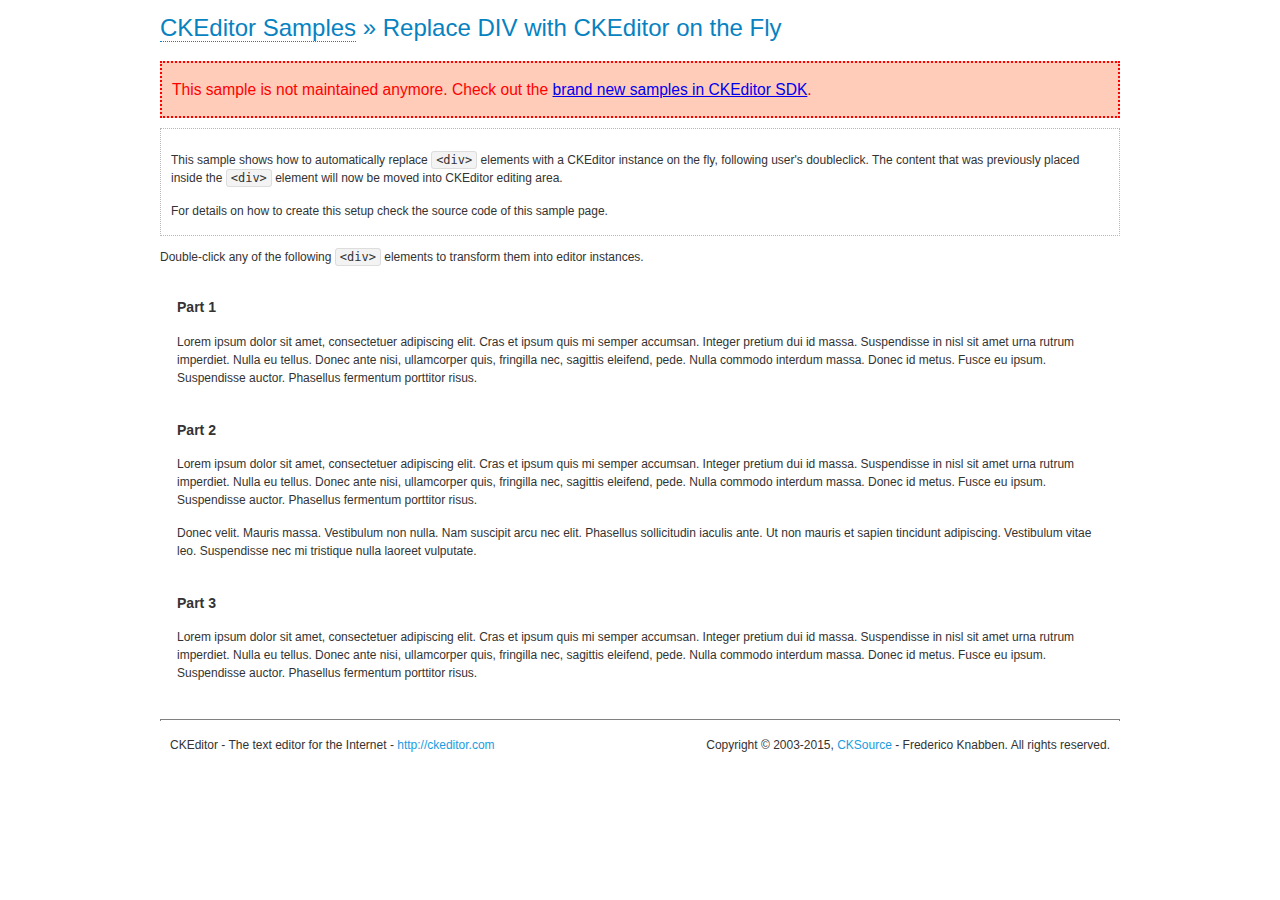
<file: Web_BackEnd/Contents/default/ckeditor/samples/old/divreplace.html>
<!DOCTYPE html>
<!--
Copyright (c) 2003-2015, CKSource - Frederico Knabben. All rights reserved.
For licensing, see LICENSE.md or http://ckeditor.com/license
-->
<html>
<head>
	<meta charset="utf-8">
	<title>Replace DIV &mdash; CKEditor Sample</title>
	<script src="../../ckeditor.js"></script>
	<link href="sample.css" rel="stylesheet">
	<style>

		div.editable
		{
			border: solid 2px transparent;
			padding-left: 15px;
			padding-right: 15px;
		}

		div.editable:hover
		{
			border-color: black;
		}

	</style>
	<script>

		// Uncomment the following code to test the "Timeout Loading Method".
		// CKEDITOR.loadFullCoreTimeout = 5;

		window.onload = function() {
			// Listen to the double click event.
			if ( window.addEventListener )
				document.body.addEventListener( 'dblclick', onDoubleClick, false );
			else if ( window.attachEvent )
				document.body.attachEvent( 'ondblclick', onDoubleClick );

		};

		function onDoubleClick( ev ) {
			// Get the element which fired the event. This is not necessarily the
			// element to which the event has been attached.
			var element = ev.target || ev.srcElement;

			// Find out the div that holds this element.
			var name;

			do {
				element = element.parentNode;
			}
			while ( element && ( name = element.nodeName.toLowerCase() ) &&
				( name != 'div' || element.className.indexOf( 'editable' ) == -1 ) && name != 'body' );

			if ( name == 'div' && element.className.indexOf( 'editable' ) != -1 )
				replaceDiv( element );
		}

		var editor;

		function replaceDiv( div ) {
			if ( editor )
				editor.destroy();

			editor = CKEDITOR.replace( div );
		}

	</script>
</head>
<body>
	<h1 class="samples">
		<a href="index.html">CKEditor Samples</a> &raquo; Replace DIV with CKEditor on the Fly
	</h1>
	<div class="warning deprecated">
		This sample is not maintained anymore. Check out the <a href="http://sdk.ckeditor.com/">brand new samples in CKEditor SDK</a>.
	</div>
	<div class="description">
		<p>
			This sample shows how to automatically replace <code>&lt;div&gt;</code> elements
			with a CKEditor instance on the fly, following user's doubleclick. The content
			that was previously placed inside the <code>&lt;div&gt;</code> element will now
			be moved into CKEditor editing area.
		</p>
		<p>
			For details on how to create this setup check the source code of this sample page.
		</p>
	</div>
	<p>
		Double-click any of the following <code>&lt;div&gt;</code> elements to transform them into
		editor instances.
	</p>
	<div class="editable">
		<h3>
			Part 1
		</h3>
		<p>
			Lorem ipsum dolor sit amet, consectetuer adipiscing elit. Cras et ipsum quis mi
			semper accumsan. Integer pretium dui id massa. Suspendisse in nisl sit amet urna
			rutrum imperdiet. Nulla eu tellus. Donec ante nisi, ullamcorper quis, fringilla
			nec, sagittis eleifend, pede. Nulla commodo interdum massa. Donec id metus. Fusce
			eu ipsum. Suspendisse auctor. Phasellus fermentum porttitor risus.
		</p>
	</div>
	<div class="editable">
		<h3>
			Part 2
		</h3>
		<p>
			Lorem ipsum dolor sit amet, consectetuer adipiscing elit. Cras et ipsum quis mi
			semper accumsan. Integer pretium dui id massa. Suspendisse in nisl sit amet urna
			rutrum imperdiet. Nulla eu tellus. Donec ante nisi, ullamcorper quis, fringilla
			nec, sagittis eleifend, pede. Nulla commodo interdum massa. Donec id metus. Fusce
			eu ipsum. Suspendisse auctor. Phasellus fermentum porttitor risus.
		</p>
		<p>
			Donec velit. Mauris massa. Vestibulum non nulla. Nam suscipit arcu nec elit. Phasellus
			sollicitudin iaculis ante. Ut non mauris et sapien tincidunt adipiscing. Vestibulum
			vitae leo. Suspendisse nec mi tristique nulla laoreet vulputate.
		</p>
	</div>
	<div class="editable">
		<h3>
			Part 3
		</h3>
		<p>
			Lorem ipsum dolor sit amet, consectetuer adipiscing elit. Cras et ipsum quis mi
			semper accumsan. Integer pretium dui id massa. Suspendisse in nisl sit amet urna
			rutrum imperdiet. Nulla eu tellus. Donec ante nisi, ullamcorper quis, fringilla
			nec, sagittis eleifend, pede. Nulla commodo interdum massa. Donec id metus. Fusce
			eu ipsum. Suspendisse auctor. Phasellus fermentum porttitor risus.
		</p>
	</div>
	<div id="footer">
		<hr>
		<p>
			CKEditor - The text editor for the Internet - <a class="samples" href="http://ckeditor.com/">http://ckeditor.com</a>
		</p>
		<p id="copy">
			Copyright &copy; 2003-2015, <a class="samples" href="http://cksource.com/">CKSource</a> - Frederico
			Knabben. All rights reserved.
		</p>
	</div>
</body>
</html>
</file>
<file: Web_BackEnd/Contents/default/ckeditor/samples/css/samples.css>
/**
 * @license Copyright (c) 2003-2015, CKSource - Frederico Knabben. All rights reserved.
 * For licensing, see LICENSE.md or http://ckeditor.com/license
 */
@media (max-width: 900px) {
  .global-is-mobile-hidden {
    display: none !important;
  }
}
article,
aside,
details,
figcaption,
figure,
footer,
header,
hgroup,
main,
menu,
nav,
section {
  display: block;
}
body,
html {
  margin: 0;
  padding: 0;
  font: 16px / 1.8 Arial, 'Helvetica Neue', Helvetica, sans-serif;
  font-weight: 300;
  color: #575757;
}
.grid-width-10 {
  width: 10%;
}
.grid-width-20 {
  width: 20%;
}
.grid-width-30 {
  width: 30%;
}
.grid-width-40 {
  width: 40%;
}
.grid-width-50 {
  width: 50%;
}
.grid-width-60 {
  width: 60%;
}
.grid-width-70 {
  width: 70%;
}
.grid-width-80 {
  width: 80%;
}
.grid-width-90 {
  width: 90%;
}
.grid-width-100 {
  width: 100%;
}
@media (max-width: 900px) {
  .grid-width-10,
  .grid-width-20,
  .grid-width-30,
  .grid-width-40,
  .grid-width-50,
  .grid-width-60,
  .grid-width-70,
  .grid-width-80,
  .grid-width-90,
  .grid-width-100 {
    width: 100%;
  }
}
*[class*="grid-width"] {
  -webkit-box-sizing: border-box;
  -moz-box-sizing: border-box;
  box-sizing: border-box;
  padding-left: 4%;
  padding-right: 4%;
  float: left;
}
*[class*="grid-width"]:after,
.grid-container:after,
*[class*="grid-width"]:before,
.grid-container:before {
  content: '';
  display: block;
  overflow: hidden;
  visibility: hidden;
  font-size: 0;
  line-height: 0;
  width: 0;
  height: 0;
}
*[class*="grid-width"]:after,
.grid-container:after {
  clear: both;
}
.grid-container {
  -webkit-box-sizing: border-box;
  -moz-box-sizing: border-box;
  box-sizing: border-box;
  margin-left: auto;
  margin-right: auto;
}
.grid-container-nested *[class*="grid-width"]:first-child {
  padding-left: 0;
}
.grid-container-nested *[class*="grid-width"]:last-child {
  padding-right: 0;
}
@media (max-width: 900px) {
  .grid-container-nested *[class*="grid-width"]:first-child {
    padding-left: 4%;
  }
  .grid-container-nested *[class*="grid-width"]:last-child {
    padding-right: 4%;
  }
}
.header-a {
  min-height: 140px;
  overflow: hidden;
}
.header-a .header-a-logo {
  margin: 40px 0 0;
}
@media (max-width: 900px) {
  .header-a .header-a-logo {
    text-align: center;
  }
}
.header-a .header-a-logo img {
  border: transparent;
}
.navigation-a {
  height: 30px;
  background: #3d3d3d;
  position: absolute;
  left: 0;
  right: 0;
  top: 0;
  padding: 0;
  overflow: hidden;
}
@media (max-width: 900px) {
  .navigation-a {
    text-align: center;
  }
}
.navigation-a ul {
  list-style: none;
  margin: 0;
  overflow: hidden;
}
.navigation-a ul li,
.navigation-a ul li a {
  display: inline-block;
}
@media (max-width: 900px) {
  .navigation-a ul {
    width: auto;
    text-overflow: ellipsis;
    white-space: nowrap;
    display: inline-block;
    float: none;
  }
  .navigation-a ul:before,
  .navigation-a ul:after {
    display: none;
  }
}
.navigation-a ul.navigation-a-left {
  text-align: left;
}
@media (max-width: 900px) {
  .navigation-a ul.navigation-a-left {
    padding-right: 0;
  }
}
.navigation-a ul.navigation-a-right {
  text-align: right;
}
@media (max-width: 900px) {
  .navigation-a ul.navigation-a-right {
    padding-left: 23px;
  }
}
.navigation-a ul li + li {
  margin-left: 23px;
}
.navigation-a ul li a {
  font-size: 10px;
  font-size: 0.625rem;
  line-height: 18px;
  line-height: 1.13rem;
  line-height: 30px;
  float: left;
  color: #dddddd;
  font-weight: bold;
  text-decoration: none;
  text-transform: uppercase;
}
.navigation-a ul li a:hover {
  cursor: pointer;
  color: #ffffff;
}
.icon-navigation-a-github:before,
.icon-navigation-a-github:after {
  background-image: url("[data-uri]");
}
.navigation-b {
  text-align: right;
  margin: 52px 0 0;
  overflow: visible;
}
@media (max-width: 900px) {
  .navigation-b {
    text-align: center;
    margin-top: 20px;
    padding: 0;
  }
}
.navigation-b ul {
  padding: 0;
  list-style: none;
  margin: 0;
  overflow: visible;
}
.navigation-b ul li,
.navigation-b ul li a {
  display: inline-block;
}
@media (max-width: 900px) {
  .navigation-b ul {
    display: table;
    width: 100%;
    padding-bottom: 1.5em;
  }
}
@media (max-width: 900px) {
  .navigation-b ul li {
    display: table-row;
  }
}
.navigation-b ul li + li {
  margin-left: 20px;
}
@media (max-width: 900px) {
  .navigation-b ul li + li {
    margin-left: 0;
  }
}
.navigation-b ul li a {
  -webkit-box-sizing: border-box;
  -moz-box-sizing: border-box;
  box-sizing: border-box;
  text-transform: uppercase;
  text-decoration: none;
  outline: none;
}
@media (max-width: 900px) {
  .navigation-b ul li a {
    width: 100%;
    -webkit-border-radius: 0;
    -webkit-background-clip: padding-box;
    -moz-border-radius: 0;
    -moz-background-clip: padding;
    border-radius: 0;
    background-clip: padding-box;
  }
}
.footer-a {
  font-size: 13px;
  font-size: 0.8125rem;
  line-height: 23.4px;
  line-height: 1.46rem;
  padding-top: 2.25em;
  padding-bottom: 2.25em;
  overflow: hidden;
  color: #8a8a8a;
}
.footer-a a {
  color: #27c0d8;
  text-decoration: none;
  border-bottom: 1px dotted #27c0d8;
}
.footer-a a:hover {
  color: #23adc2;
}
.footer-a p {
  margin: 0;
  display: inline-block;
  text-align: center;
}
.content {
  font-size: 14px;
  font-size: 0.875rem;
  line-height: 25.2px;
  line-height: 1.57rem;
  overflow: hidden;
  padding-top: 1.5em;
  padding-bottom: 1.5em;
}
.content p {
  margin: 0.75em 0;
}
.content ul,
.content ol,
.content pre,
.content blockquote,
.content textarea:not([class^="cke"]),
.content .cke {
  margin: 1.875em 0;
}
.content code,
.content kbd {
  -webkit-border-radius: 3px;
  -webkit-background-clip: padding-box;
  -moz-border-radius: 3px;
  -moz-background-clip: padding;
  border-radius: 3px;
  background-clip: padding-box;
  padding: 3px 4px;
}
.content pre,
.content code,
.content kbd,
.content blockquote {
  background: #f5f5f5;
}
.content blockquote,
.content pre {
  background: none;
  border-left: 4px solid #27c0d8;
  padding: 1.5em 2.25em;
}
.content p a,
.content ul a,
.content ol a,
.content blockquote a,
.content h1 a,
.content h2 a,
.content h3 a,
.content h4 a,
.content h5 a {
  color: #27c0d8;
  text-decoration: none;
  border-bottom: 1px dotted #27c0d8;
}
.content p a:hover,
.content ul a:hover,
.content ol a:hover,
.content blockquote a:hover,
.content h1 a:hover,
.content h2 a:hover,
.content h3 a:hover,
.content h4 a:hover,
.content h5 a:hover {
  color: #23adc2;
}
.content h1,
.content h2,
.content h3,
.content h4,
.content h5 {
  color: #000;
  font-weight: 100;
}
.content h1 code,
.content h2 code,
.content h3 code,
.content h4 code,
.content h5 code,
.content h1 kbd,
.content h2 kbd,
.content h3 kbd,
.content h4 kbd,
.content h5 kbd {
  font-size: inherit;
}
.content h1 a.content-heading-anchor,
.content h2 a.content-heading-anchor,
.content h3 a.content-heading-anchor,
.content h4 a.content-heading-anchor,
.content h5 a.content-heading-anchor {
  font-weight: 100;
  vertical-align: middle;
  opacity: 0;
  border: 0;
}
.content h1:hover a.content-heading-anchor,
.content h2:hover a.content-heading-anchor,
.content h3:hover a.content-heading-anchor,
.content h4:hover a.content-heading-anchor,
.content h5:hover a.content-heading-anchor {
  opacity: 1;
}
.content h1:target lesshat-selector,
.content h2:target lesshat-selector,
.content h3:target lesshat-selector,
.content h4:target lesshat-selector,
.content h5:target lesshat-selector {
  -lh-property: 0; }
@-webkit-keyframes targetLinkOpacity{ 0%{ opacity: 0 } 100%{ opacity: 1 }}
@-moz-keyframes targetLinkOpacity{ 0%{ opacity: 0 } 100%{ opacity: 1 }}
@-o-keyframes targetLinkOpacity{ 0%{ opacity: 0 } 100%{ opacity: 1 }}
@keyframes targetLinkOpacity{ 0%{ opacity: 0 } 100%{ opacity: 1 };
}
.content h1:target a,
.content h2:target a,
.content h3:target a,
.content h4:target a,
.content h5:target a {
  -webkit-animation: targetLinkOpacity 0.5s linear alternate;
  -moz-animation: targetLinkOpacity 0.5s linear alternate;
  -o-animation: targetLinkOpacity 0.5s linear alternate;
  animation: targetLinkOpacity 0.5s linear alternate;
  opacity: 1;
}
.content input,
.content select,
.content textarea:not([class^="cke"]) {
  -webkit-border-radius: 3px;
  -webkit-background-clip: padding-box;
  -moz-border-radius: 3px;
  -moz-background-clip: padding;
  border-radius: 3px;
  background-clip: padding-box;
  -webkit-box-shadow: inset 0 1px 1px rgba(0, 0, 0, 0.08);
  -moz-box-shadow: inset 0 1px 1px rgba(0, 0, 0, 0.08);
  box-shadow: inset 0 1px 1px rgba(0, 0, 0, 0.08);
  font: inherit;
  color: inherit;
  border: 1px solid #d9d9d9;
  padding: .2em .5em;
}
.content input:focus,
.content select:focus,
.content textarea:not([class^="cke"]):focus {
  border-color: #66afe9;
  outline: 0;
  -webkit-box-shadow: inset 0 1px 1px rgba(0, 0, 0, 0.08), 0 0 8px #93c6ef;
  -moz-box-shadow: inset 0 1px 1px rgba(0, 0, 0, 0.08), 0 0 8px #93c6ef;
  box-shadow: inset 0 1px 1px rgba(0, 0, 0, 0.08), 0 0 8px #93c6ef;
}
.content abbr {
  border-bottom: 1px dotted #666;
  cursor: pointer;
}
.content blockquote {
  font-style: italic;
  font-family: Georgia, Times, "Times New Roman", serif;
  font-size: 16px;
  font-size: 1rem;
  line-height: 28.8px;
  line-height: 1.8rem;
}
.content em {
  font-style: italic;
}
.content h1 {
  font-size: 36px;
  font-size: 2.25rem;
  line-height: 64.8px;
  line-height: 4.05rem;
  margin: 1.125em 0 0;
}
.content h2 {
  font-size: 27.2px;
  font-size: 1.7rem;
  line-height: 48.96px;
  line-height: 3.06rem;
  margin: 0.9em 0 0;
}
.content h3 {
  font-size: 24px;
  font-size: 1.5rem;
  line-height: 43.2px;
  line-height: 2.7rem;
  font-weight: 500;
  margin: 0.75em 0 0;
}
.content h4 {
  font-size: 19.2px;
  font-size: 1.2rem;
  line-height: 34.56px;
  line-height: 2.16rem;
  font-weight: 500;
  margin: 0.75em 0 0;
}
.content h5 {
  font-size: 17.6px;
  font-size: 1.1rem;
  line-height: 31.68px;
  line-height: 1.98rem;
  font-weight: 500;
  margin: 0.75em 0 0;
}
.content hr {
  border: 0;
  border-top: 4px solid #d9d9d9;
  margin: 1.5em 0;
}
.content input[type="text"] {
  height: 1.8em;
  line-height: 1.8em;
}
.content input[type="button"] {
  -webkit-appearance: button;
  -moz-appearance: button;
  appearance: button;
}
.content kbd {
  font-size: 12px;
  font-size: 0.75rem;
  line-height: 21.6px;
  line-height: 1.35rem;
  font-family: Arial, 'Helvetica Neue', Helvetica, sans-serif;
  padding: 2px 6px;
  -webkit-box-shadow: 0 0 4px #ffffff inset, 0 2px 0 #d9d9d9;
  -moz-box-shadow: 0 0 4px #ffffff inset, 0 2px 0 #d9d9d9;
  box-shadow: 0 0 4px #ffffff inset, 0 2px 0 #d9d9d9;
}
.content p img {
  vertical-align: middle;
}
.content p pre {
  padding: 1.5em;
}
.content pre {
  padding: 0;
  border: 0;
  tab-size: 4;
  -o-tab-size: 4;
  -moz-tab-size: 4;
}
.content pre,
.content code {
  font-size: 11.89px;
  font-size: 0.743rem;
  line-height: 21.4px;
  line-height: 1.34rem;
  font-family: Consolas, Menlo, Monaco, Lucida Console, Liberation Mono, DejaVu Sans Mono, Bitstream Vera Sans Mono, Courier New, monospace, serif;
}
.content pre a,
.content code a {
  border: 0;
}
.content pre code {
  padding: 0.75em;
  display: block;
}
.content strong {
  color: #000;
}
.content ul ul,
.content ol ul,
.content ul ol,
.content ol ol {
  margin: 0.75em 0;
}
.content ul li,
.content ol li {
  font-size: 14px;
  font-size: 0.875rem;
  line-height: 30.24px;
  line-height: 1.89rem;
}
.content textarea:not([class^="cke"]) {
  width: 100%;
}
.content div.todo {
  border: 2px dotted #444;
  padding: 10px;
  margin: 60px 0 10px 0;
  /* Remove me some day */
}
.content div.todo:before {
  content: "TODO";
  font-weight: bold;
}
body a.button-a,
body button.button-a,
body input.button-a {
  -webkit-border-radius: 3px;
  -webkit-background-clip: padding-box;
  -moz-border-radius: 3px;
  -moz-background-clip: padding;
  border-radius: 3px;
  background-clip: padding-box;
  font-size: 14px;
  font-size: 0.875rem;
  line-height: 25.2px;
  line-height: 1.57rem;
  height: 36px;
  line-height: 36px;
  padding: 0 1.1em;
  font-weight: 700;
  color: #3e3e3e;
  white-space: nowrap;
  text-decoration: none;
  display: inline-block;
  cursor: pointer;
  border: 0;
  vertical-align: middle;
  margin: 1px 0;
  background: transparent;
}
body a.button-a.icon-pos-left,
body button.button-a.icon-pos-left,
body input.button-a.icon-pos-left {
  padding-left: .8em;
}
body a.button-a.icon-pos-right,
body button.button-a.icon-pos-right,
body input.button-a.icon-pos-right {
  padding-right: .8em;
}
body a.button-a.button-a-no-text,
body button.button-a.button-a-no-text,
body input.button-a.button-a-no-text {
  -webkit-border-radius: 100px;
  -webkit-background-clip: padding-box;
  -moz-border-radius: 100px;
  -moz-background-clip: padding;
  border-radius: 100px;
  background-clip: padding-box;
  width: 36px;
  padding: 0;
  text-indent: -999px;
  overflow: hidden;
  position: relative;
  text-align: center;
}
body a.button-a.button-a-no-text:before,
body button.button-a.button-a-no-text:before,
body input.button-a.button-a-no-text:before {
  position: absolute;
  left: 50%;
  top: 50%;
  margin: -9px 0 0 -9px;
}
@media (max-width: 900px) {
  body a.button-a.button-a-mobile-collapsed,
  body button.button-a.button-a-mobile-collapsed,
  body input.button-a.button-a-mobile-collapsed {
    -webkit-border-radius: 100px;
    -webkit-background-clip: padding-box;
    -moz-border-radius: 100px;
    -moz-background-clip: padding;
    border-radius: 100px;
    background-clip: padding-box;
    width: 36px;
    padding: 0;
    text-indent: -999px;
    overflow: hidden;
    position: relative;
    text-align: center;
  }
  body a.button-a.button-a-mobile-collapsed:before,
  body button.button-a.button-a-mobile-collapsed:before,
  body input.button-a.button-a-mobile-collapsed:before {
    position: absolute;
    left: 50%;
    top: 50%;
    margin: -9px 0 0 -9px;
  }
  body a.button-a.button-a-mobile-collapsed:before,
  body button.button-a.button-a-mobile-collapsed:before,
  body input.button-a.button-a-mobile-collapsed:before {
    position: absolute;
    left: 50%;
    top: 50%;
    margin: -9px 0 0 -9px;
  }
}
body a.button-a:active,
body button.button-a:active,
body input.button-a:active,
body a.button-a:hover,
body button.button-a:hover,
body input.button-a:hover {
  color: #fff;
  background: #23adc2;
}
body a.button-a:focus,
body button.button-a:focus,
body input.button-a:focus {
  border-color: #66afe9;
  outline: 0;
  -webkit-box-shadow: inset 0 1px 1px rgba(0, 0, 0, 0.075), 0 0 8px #93c6ef;
  -moz-box-shadow: inset 0 1px 1px rgba(0, 0, 0, 0.075), 0 0 8px #93c6ef;
  box-shadow: inset 0 1px 1px rgba(0, 0, 0, 0.075), 0 0 8px #93c6ef;
}
body a.button-a-soft,
body button.button-a-soft,
body input.button-a-soft {
  background: #e7e7e7;
}
body a.button-a-soft:active,
body button.button-a-soft:active,
body input.button-a-soft:active,
body a.button-a-soft:hover,
body button.button-a-soft:hover,
body input.button-a-soft:hover {
  color: #3e3e3e;
  background: #cecece;
}
body a.button-a-background,
body button.button-a-background,
body input.button-a-background,
body a.navigation-b ul li a:hover,
body button.navigation-b ul li a:hover,
body input.navigation-b ul li a:hover {
  color: #fff;
  background: #27c0d8;
}
body a.button-a-background:active,
body button.button-a-background:active,
body input.button-a-background:active,
body a.button-a-background:hover,
body button.button-a-background:hover,
body input.button-a-background:hover,
body a.navigation-b ul li a:hover:active,
body button.navigation-b ul li a:hover:active,
body input.navigation-b ul li a:hover:active,
body a.navigation-b ul li a:hover:hover,
body button.navigation-b ul li a:hover:hover,
body input.navigation-b ul li a:hover:hover {
  color: #fff;
  background: #23adc2;
}
.balloon-a {
  font-size: 12px;
  font-size: 0.75rem;
  line-height: 21.6px;
  line-height: 1.35rem;
  -webkit-border-radius: 3px;
  -webkit-background-clip: padding-box;
  -moz-border-radius: 3px;
  -moz-background-clip: padding;
  border-radius: 3px;
  background-clip: padding-box;
  border-bottom: 3px solid #d4d4d4;
  background: #ebebeb;
  display: inline-block;
  white-space: nowrap;
  padding: .4em 1.2em .2em;
  font-weight: 700;
  position: relative;
  z-index: 1000;
  text-transform: none;
  color: #575757;
}
.balloon-a:hover {
  color: #575757;
}
.balloon-a:before {
  content: '';
  width: 0;
  height: 0;
  border-style: solid;
  position: absolute;
}
.balloon-a-ne:before,
.balloon-a-nw:before {
  top: -13px;
  border-width: 0 9px 15.6px 9px;
  border-color: transparent transparent #ebebeb transparent;
}
.balloon-a-se:before,
.balloon-a-sw:before {
  bottom: -13px;
  border-width: 15.6px 9px 0 9px;
  border-color: #ebebeb transparent transparent transparent;
}
.balloon-a-nw:before,
.balloon-a-sw:before {
  left: 20px;
}
.balloon-a-ne:before,
.balloon-a-se:before {
  right: 20px;
}
.icon-pos-left:before,
.icon-pos-right:after {
  content: '';
  display: inline-block;
  width: 18px;
  height: 18px;
  vertical-align: middle;
  background-repeat: no-repeat;
}
.icon-pos-left:before {
  margin-right: 10px;
}
.icon-pos-right:after {
  margin-left: 10px;
}
.icon-download:before,
.icon-download:after {
  background-image: url("[data-uri]");
}
.icon-question-mark:before,
.icon-question-mark:after {
  background-image: url("[data-uri]");
}
.icon-close:before,
.icon-close:after {
  background-image: url("[data-uri]");
}
.ie8 .switch > * {
  vertical-align: middle;
}
.ie8 .switch input[type="radio"] {
  margin: 0 0.25em;
  display: inline-block;
}
.ie8 .switch label {
  margin-left: 0 !important;
  margin-right: 0 !important;
}
.ie8 .switch label[data-for="1"] {
  float: left;
}
.ie8 .switch label[data-for="2"] {
  float: right;
}
.ie8 .switch .switch-inner {
  display: none;
}
.switch {
  font-size: 14px;
  font-size: 0.875rem;
  line-height: 25.2px;
  line-height: 1.57rem;
  font-weight: bold;
  background-color: #27c0d8;
  overflow: hidden;
  display: inline-block;
  padding: 0.75em 0.25em;
  color: #fff;
  -webkit-border-radius: 3px;
  -webkit-background-clip: padding-box;
  -moz-border-radius: 3px;
  -moz-background-clip: padding;
  border-radius: 3px;
  background-clip: padding-box;
  position: relative;
}
.switch input[type="radio"] {
  display: none;
}
.switch label {
  position: relative;
  z-index: 2;
  float: left;
  cursor: pointer;
  padding: 0 0.75em;
}
.switch label:hover {
  text-decoration: underline;
}
.switch .switch-inner {
  float: left;
  background-color: #FFF;
  height: 1.5em;
  width: 4.125em;
  padding: 2px;
  margin: 0 0.25em;
  -webkit-border-radius: 5.5px;
  -webkit-background-clip: padding-box;
  -moz-border-radius: 5.5px;
  -moz-background-clip: padding;
  border-radius: 5.5px;
  background-clip: padding-box;
}
.switch .switch-inner .handler {
  overflow: hidden;
  position: relative;
  display: block;
  height: 1.5em;
  width: 1.5em;
  background: #25b4cb;
  -webkit-border-radius: 4.5px;
  -webkit-background-clip: padding-box;
  -moz-border-radius: 4.5px;
  -moz-background-clip: padding;
  border-radius: 4.5px;
  background-clip: padding-box;
}
.switch .switch-inner .handler:before {
  content: '';
  display: block;
  position: absolute;
  top: 0;
  right: 0;
  bottom: 3px;
  left: 0;
  background-color: #34c4da;
  -webkit-border-bottom-left-radius: 4.5px;
  -moz-border-radius-bottomleft: 4.5px;
  border-bottom-left-radius: 4.5px;
  -webkit-border-bottom-right-radius: 4.5px;
  -webkit-background-clip: padding-box;
  -moz-border-radius-bottomright: 4.5px;
  -moz-background-clip: padding;
  border-bottom-right-radius: 4.5px;
  background-clip: padding-box;
}
.switch:hover .switch-inner .handler:before {
  background: #45c9dd;
}
.switch input[data-num="2"]:checked ~ .switch-inner > .handler {
  margin-left: auto;
}
.switch input[data-num="2"]:checked ~ label[data-for="1"] {
  padding-right: 5.125em;
  margin-right: -4.375em;
}
.switch input[data-num="1"]:checked ~ label[data-for="2"] {
  padding-left: 5.125em;
  margin-left: -4.375em;
}
.toggler {
  -webkit-user-select: none;
  -moz-user-select: none;
  -ms-user-select: none;
  user-select: none;
}
.toggler label {
  cursor: pointer;
}
.toggler [data-collapse] {
  display: inherit;
}
.toggler [data-expand] {
  display: none;
}
.toggler.collapsed [data-collapse] {
  display: none;
}
.toggler.collapsed [data-expand] {
  display: inherit;
}
.toggler-container {
  overflow: hidden;
}
.toggler-container.collapsed {
  height: 0;
}
.icon-toggler-expanded:before,
.icon-toggler-collapsed:before,
.icon-toggler-expanded:after,
.icon-toggler-collapsed:after {
  background-image: url("[data-uri]");
}
.icon-toggler-expanded.icon-light:before,
.icon-toggler-collapsed.icon-light:before,
.icon-toggler-expanded.icon-light:after,
.icon-toggler-collapsed.icon-light:after {
  background-image: url("[data-uri]");
}
.icon-toggler-expanded:before,
.icon-toggler-expanded:after {
  background-position: top left;
}
.icon-toggler-collapsed:before,
.icon-toggler-collapsed:after {
  background-position: bottom left;
}
.modal {
  padding: 20px;
  border-radius: 3px;
  background-color: white;
  max-width: 700px;
  -webkit-box-sizing: border-box;
  -moz-box-sizing: border-box;
  box-sizing: border-box;
  width: 80% !important;
  top: 50% !important;
  -webkit-transform: translate(-50%, -50%) !important;
  -moz-transform: translate(-50%, -50%) !important;
  -o-transform: translate(-50%, -50%) !important;
  -ms-transform: translate(-50%, -50%) !important;
  transform: translate(-50%, -50%) !important;
}
.modal-close {
  -webkit-border-radius: 100px;
  -webkit-background-clip: padding-box;
  -moz-border-radius: 100px;
  -moz-background-clip: padding;
  border-radius: 100px;
  background-clip: padding-box;
  cursor: pointer;
  height: 18px;
  width: 18px;
  position: absolute;
  top: 10px;
  right: 10px;
  font-size: 17px;
  text-align: center;
  line-height: 19px;
  background: #cccccc;
}
main .grid-container,
header .grid-container,
.navigation-a > div,
footer > div {
  max-width: 968px;
}
.header-a {
  margin-top: 30px;
}
.footer-a {
  border-top: 1px solid #d9d9d9;
}
.adjoined-top {
  background-color: #27c0d8;
  color: #fff;
}
.adjoined-top .content h1,
.adjoined-top .content h2,
.adjoined-top .content h3,
.adjoined-top .content h4,
.adjoined-top .content h5 {
  color: #fff;
}
.adjoined-top .content p {
  font-size: 18px;
  font-size: 1.125rem;
  line-height: 32.4px;
  line-height: 2.02rem;
  font-weight: 100;
}
.adjoined-top .content p a {
  text-decoration: none;
  border-bottom: 1px dotted #fff;
  color: inherit;
}
.adjoined-top .content p a:hover {
  color: #e6e6e6;
}
.adjoined-top .content button {
  color: #fff;
}
.adjoined-top .content strong {
  color: #fff;
}
.adjoined-top .content code {
  font-size: inherit;
  color: #27c0d8;
}
.adjoined-bottom {
  position: relative;
}
.adjoined-bottom:before {
  z-index: -1;
  content: '';
  background: #27c0d8;
  position: absolute;
  top: 0;
  left: 0;
  right: 0;
  height: 50%;
}
main .grid-container,
header .grid-container,
.navigation-a > div,
footer > div {
  max-width: 1052px;
}
main .grid-container.freed-width {
  max-width: none;
}
.switch {
  background: #25b4cb;
  float: right;
  overflow: visible;
}
.switch .balloon-a {
  position: absolute;
  top: -40px;
  right: 50%;
  margin-right: -15px;
  background: #FFEFC1;
  border-bottom-color: #DCDCA4;
}
.switch .balloon-a:before {
  border-color: #FFEFC1 transparent transparent transparent;
}
#toolbar .editors-container {
  overflow: hidden;
  height: 0;
  transition: height 200ms;
}
#toolbar .editors-container.active {
  height: auto;
}
#main #editor {
  background: #FFF;
  padding: 2% 4%;
  border: dashed 5px #27c0d8;
}
div.cke a.cke_button,
div.cke .cke_combo_button {
  border-bottom: none;
}
div.cke a.cke_button.cke_combo_button,
div.cke .cke_combo_button.cke_combo_button {
  border-bottom: 1px solid #a6a6a6;
}
#main .adjoined-top:before {
  height: 335px;
}
#toolbar .adjoined-top:before {
  height: 219px;
}
#toolbar .adjoined-top .grid-container-nested {
  height: 147px;
}
.content .grid-switch-magic {
  margin: 3.5em 0 0;
}
#info-box {
  padding-bottom: 0;
}
#info-box > div {
  width: 100%;
  text-align: right;
}
#info-box > div .toggler {
  padding-right: 0;
}
#info-box > div .toggler:hover {
  background: transparent;
  color: #000;
}
#info-box > div .toggler:hover > label {
  text-decoration: underline;
}
#info-box > div h2 {
  float: left;
  margin-top: 0;
}
#info-box > div#instructions-container {
  text-align: left;
}
#toolbarModifierWrapper {
  overflow: hidden;
  height: 0;
  opacity: 0;
  transition: height 200ms;
}
#toolbarModifierWrapper.active {
  height: auto;
  opacity: 1;
}
header {
  overflow: visible;
}
header div.grid-container {
  overflow: visible;
}
header .navigation-b {
  overflow: visible;
}
header .navigation-b ul {
  overflow: visible;
}
header .navigation-b a {
  position: relative;
}
header .balloon-a {
  position: absolute;
  top: 48px;
  left: 50%;
  margin-left: -35px;
}
@media (max-width: 1140px) {
  header .balloon-a {
    left: auto;
    margin-left: auto;
    right: 50%;
    margin-right: -35px;
  }
  header .balloon-a:before {
    left: auto;
    right: 22px;
  }
}
@media (max-width: 900px) {
  header .balloon-a {
    display: none;
  }
}
#toolbar .cke_toolbar {
  pointer-events: none;
  -webkit-user-select: none;
  -moz-user-select: none;
  -ms-user-select: none;
  user-select: none;
  cursor: default;
}
.some-toolbar-active .cke_toolbar {
  zoom: 1;
  filter: alpha(opacity=50);
  -webkit-opacity: 0.5;
  -moz-opacity: 0.5;
  opacity: 0.5;
}
.cke_toolbar.active {
  position: relative;
  zoom: 1;
  filter: alpha(opacity=100);
  -webkit-opacity: 1;
  -moz-opacity: 1;
  opacity: 1;
}
.cke_toolbar.active:after {
  content: '';
  display: block;
  position: absolute;
  top: 0;
  right: 6px;
  bottom: 5px;
  left: 0;
  -webkit-border-radius: 5px;
  -webkit-background-clip: padding-box;
  -moz-border-radius: 5px;
  -moz-background-clip: padding;
  border-radius: 5px;
  background-clip: padding-box;
  -webkit-box-shadow: 0px 0px 15px 3px #fff4b0;
  -moz-box-shadow: 0px 0px 15px 3px #fff4b0;
  box-shadow: 0px 0px 15px 3px #fff4b0;
}
.cke_toolbar.active .cke_toolgroup {
  -webkit-box-shadow: none;
  -moz-box-shadow: none;
  box-shadow: none;
  border-color: #e3c300;
}
.cke_toolbar.active .cke_combo,
.cke_toolbar.active .cke_toolgroup {
  position: relative;
  z-index: 2;
}
.cke_toolbar.active .cke_combo_button {
  -webkit-box-shadow: none;
  -moz-box-shadow: none;
  box-shadow: none;
}
.unselectable {
  -webkit-user-select: none;
  -moz-user-select: none;
  -ms-user-select: none;
  user-select: none;
}
.toolbar {
  padding: 5px 0;
  margin-bottom: 2.4em;
  overflow: hidden;
  background: #fff;
}
.toolbar button.button-a.cke_button {
  cursor: pointer;
  display: inline-block;
  padding: 4px 6px;
  outline: 0;
  border: 1px solid #a6a6a6;
}
.toolbar button.button-a.hidden {
  display: none;
}
.toolbar button.button-a.left {
  float: left;
  margin-right: 8px;
}
.toolbar button.button-a.right {
  float: right;
  margin-left: 8px;
}
.toolbar button.button-a .highlight {
  color: #ffefc1;
}
.configContainer.hidden,
.toolbarModifier.hidden,
.toolbarModifier-hints.hidden {
  display: none;
}
.toolbarModifier :focus,
.toolbar button:focus,
.configContainer textarea.configCode:focus {
  outline: none;
}
div.toolbarModifier {
  padding: 0;
  overflow: hidden;
  width: 100%;
  position: relative;
  display: table;
  border-collapse: collapse;
}
div.toolbarModifier ::-moz-focus-inner {
  border: 0;
}
div.toolbarModifier .empty {
  display: none;
}
div.toolbarModifier.empty-visible .empty {
  display: table-row;
  zoom: 1;
  filter: alpha(opacity=60);
  -webkit-opacity: 0.6;
  -moz-opacity: 0.6;
  opacity: 0.6;
}
div.toolbarModifier .empty > p {
  line-height: 31px;
}
div.toolbarModifier > ul {
  padding: 0;
  margin: 0;
  border-top: 1px solid #cccccc;
  width: 100%;
}
div.toolbarModifier > ul[data-type="table-header"] {
  display: table-header-group;
}
div.toolbarModifier > ul[data-type="table-body"] {
  display: table-row-group;
}
div.toolbarModifier > ul p {
  padding: 0;
  margin: 0;
}
div.toolbarModifier > ul > li {
  display: table-row;
}
div.toolbarModifier > ul > li[data-type="header"] {
  font-weight: bold;
  user-select: none;
  cursor: default;
}
div.toolbarModifier > ul > li[data-type="group"],
div.toolbarModifier > ul > li[data-type="separator"] {
  border-bottom: 1px solid #cccccc;
}
div.toolbarModifier > ul > li[data-type="subgroup"] {
  border-top: 1px solid #eee;
}
div.toolbarModifier > ul > li[data-type="subgroup"]:first-child {
  border-top: none;
}
div.toolbarModifier > ul > li[data-type="group"].active,
div.toolbarModifier > ul > li[data-type="group"]:hover,
div.toolbarModifier > ul > li[data-type="separator"].active,
div.toolbarModifier > ul > li[data-type="separator"]:hover {
  overflow: hidden;
  z-index: 2;
}
div.toolbarModifier > ul > li[data-type="group"].active,
div.toolbarModifier > ul > li[data-type="separator"].active,
div.toolbarModifier > ul > li[data-type="group"].active:hover,
div.toolbarModifier > ul > li[data-type="separator"].active:hover {
  background: #f0fafb;
}
div.toolbarModifier > ul > li[data-type="group"]:hover,
div.toolbarModifier > ul > li[data-type="separator"]:hover {
  background: #fffbe3;
}
div.toolbarModifier > ul > li[data-type="separator"] {
  background: #f5f5f5;
}
div.toolbarModifier > ul > li[data-type="separator"]:after {
  content: '';
  width: 100%;
}
div.toolbarModifier > ul > li[data-type="separator"] > p {
  padding: 2px 5px;
}
div.toolbarModifier > ul > li > p,
div.toolbarModifier > ul > li > ul {
  display: table-cell;
  vertical-align: middle;
}
div.toolbarModifier > ul > li p {
  padding-left: 5px;
  min-width: 200px;
}
div.toolbarModifier > ul > li p span {
  white-space: nowrap;
  cursor: default;
}
div.toolbarModifier > ul > li p span button {
  font-size: 12.666px;
  margin-right: 5px;
  cursor: pointer;
  background: #fff;
  -webkit-border-radius: 5px;
  -webkit-background-clip: padding-box;
  -moz-border-radius: 5px;
  -moz-background-clip: padding;
  border-radius: 5px;
  background-clip: padding-box;
  border: 1px solid #bbb;
  padding: 0 7px;
  line-height: 12px;
  height: 20px;
}
div.toolbarModifier > ul > li p span button:not(.disabled):hover,
div.toolbarModifier > ul > li p span button:not(.disabled):focus {
  color: #fff;
  background-color: #454545;
  border-color: transparent;
}
div.toolbarModifier > ul > li p span button.move.disabled {
  cursor: default;
  zoom: 1;
  filter: alpha(opacity=20);
  -webkit-opacity: 0.2;
  -moz-opacity: 0.2;
  opacity: 0.2;
}
div.toolbarModifier > ul > li ul {
  border-collapse: collapse;
  padding: 0;
  width: 100%;
}
div.toolbarModifier > ul > li ul li {
  display: table-row;
  list-style-type: none;
  line-height: 1;
}
div.toolbarModifier > ul > li ul li[data-type="subgroup"] {
  border-top: 1px solid #dddddd;
}
div.toolbarModifier > ul > li ul li[data-type="subgroup"]:first-child {
  border-top: 0;
}
div.toolbarModifier > ul > li ul li[data-type="subgroup"] [data-type="button"] {
  -webkit-border-radius: 3px;
  -webkit-background-clip: padding-box;
  -moz-border-radius: 3px;
  -moz-background-clip: padding;
  border-radius: 3px;
  background-clip: padding-box;
  padding: 0 2px;
}
div.toolbarModifier > ul > li ul li[data-type="subgroup"] [data-type="button"]:focus {
  background: rgba(0, 0, 0, 0.04);
}
div.toolbarModifier > ul > li ul li[data-type="subgroup"] [data-type="button"] input {
  vertical-align: middle;
}
div.toolbarModifier > ul > li ul li > p,
div.toolbarModifier > ul > li ul li > ul {
  display: table-cell;
  vertical-align: middle;
}
div.toolbarModifier > ul > li ul li ul {
  padding: 0;
}
div.toolbarModifier > ul > li ul li ul li {
  padding: 0;
  display: inline-block;
  cursor: pointer;
  margin: 2px 5px 2px 0;
}
div.toolbarModifier > ul > li ul li ul li .cke_combo_text {
  cursor: pointer;
  white-space: nowrap;
}
div.toolbarModifier > ul > li ul li ul li .cke_toolgroup,
div.toolbarModifier > ul > li ul li ul li .cke_combo_button {
  cursor: pointer;
  margin: 0;
  vertical-align: middle;
  border: 1px solid #ddd;
  font-size: 11.41px;
  font-size: 0.713rem;
  line-height: 20.54px;
  line-height: 1.28rem;
}
div.toolbarModifier > .codemirror-wrapper {
  overflow-y: auto;
}
div.toolbarModifier-hints {
  float: right;
  width: 350px;
  min-width: 150px;
  overflow-y: auto;
  margin-left: 1.5em;
}
div.toolbarModifier-hints h3 {
  font-size: 18.08px;
  font-size: 1.13rem;
  line-height: 32.54px;
  line-height: 2.03rem;
  padding: 0.36em 1.5em;
  background: #f5f5f5;
  border-bottom: 1px solid #dddddd;
  margin-top: 0;
  margin-bottom: 1.2em;
}
div.toolbarModifier-hints dl {
  margin-bottom: 1.2em;
  overflow: hidden;
}
div.toolbarModifier-hints dl .list-header {
  font-weight: bold;
  border: 0;
  padding-bottom: 0.6em;
}
div.toolbarModifier-hints dl > p {
  text-align: center;
}
div.toolbarModifier-hints dl dt {
  float: left;
  width: 9em;
  clear: both;
  text-align: right;
  border-top: 1px solid #dddddd;
  padding-left: 1.5em;
  padding-right: .1em;
  -webkit-box-sizing: border-box;
  -moz-box-sizing: border-box;
  box-sizing: border-box;
}
div.toolbarModifier-hints dl dt code {
  background: none;
  border: none;
  vertical-align: middle;
}
div.toolbarModifier-hints dl dd {
  margin-left: 10em;
  clear: right;
  padding-right: 1.5em;
}
div.toolbarModifier-hints dl dd code {
  line-height: 2.2em;
}
div.toolbarModifier-hints dl dd:after {
  content: '\00a0';
  display: block;
  clear: left;
  float: right;
  height: 0;
  width: 0;
}
.toolbarModifier-hints,
.configContainer textarea.configCode,
.CodeMirror {
  -webkit-border-radius: 3px;
  -webkit-background-clip: padding-box;
  -moz-border-radius: 3px;
  -moz-background-clip: padding;
  border-radius: 3px;
  background-clip: padding-box;
  border: 1px solid #ccc;
  font-size: 13.01px;
  font-size: 0.813rem;
  line-height: 23.42px;
  line-height: 1.46rem;
}
.configContainer textarea.configCode,
.CodeMirror pre,
.CodeMirror-linenumber {
  font-size: 13.01px;
  font-size: 0.813rem;
  line-height: 23.42px;
  line-height: 1.46rem;
  font-family: Consolas, Menlo, Monaco, Lucida Console, Liberation Mono, DejaVu Sans Mono, Bitstream Vera Sans Mono, Courier New, monospace, serif;
}
.CodeMirror pre {
  border: none;
  padding: 0;
  margin: 0;
}
.configContainer textarea.configCode {
  -webkit-box-sizing: border-box;
  -moz-box-sizing: border-box;
  box-sizing: border-box;
  color: #575757;
  padding: 10px;
  width: 100%;
  min-height: 500px;
  margin: 0;
  resize: none;
  outline: none;
  -moz-tab-size: 4;
  tab-size: 4;
  white-space: pre;
  word-wrap: normal;
  overflow: auto;
}
.CodeMirror-hints.toolbar-modifier {
  padding: 0;
  color: #575757;
  font-size: 14px;
  font-size: 0.875rem;
  line-height: 25.2px;
  line-height: 1.57rem;
  font-family: Consolas, Menlo, Monaco, Lucida Console, Liberation Mono, DejaVu Sans Mono, Bitstream Vera Sans Mono, Courier New, monospace, serif;
}
.CodeMirror-hints.toolbar-modifier .CodeMirror-hint-active {
  color: #575757;
  background: #f0fafb;
}
.CodeMirror-hints.toolbar-modifier > li:hover {
  background: #fffbe3;
}
/* Text modifier */
#toolbarModifierWrapper {
  margin-bottom: 1.2em;
}
#toolbarModifierWrapper .invalid .CodeMirror {
  background: #fff8f8;
  border-color: red;
}
#toolbarModifierWrapper .CodeMirror {
  height: auto;
  padding: 0 0.6em;
}
.staticContainer {
  position: fixed;
  top: 0;
  width: 100%;
  z-index: 10;
}
.staticContainer > .grid-container {
  max-width: 1052px;
}
.staticContainer > .grid-container .inner {
  background: #fff;
}
.staticContainer > .grid-container .inner .toolbar {
  margin-bottom: 0;
}
#help {
  position: relative;
  top: -15px;
  left: -5px;
}
#help-content {
  display: none;
}
/*# sourceMappingURL=[data-uri] */
</file>
<file: Web_BackEnd/Contents/default/ckeditor/samples/toolbarconfigurator/lib/codemirror/neo.css>
/* neo theme for codemirror */

/* Color scheme */

.cm-s-neo.CodeMirror {
  background-color:#ffffff;
  color:#2e383c;
  line-height:1.4375;
}
.cm-s-neo .cm-comment {color:#75787b}
.cm-s-neo .cm-keyword, .cm-s-neo .cm-property {color:#1d75b3}
.cm-s-neo .cm-atom,.cm-s-neo .cm-number {color:#75438a}
.cm-s-neo .cm-node,.cm-s-neo .cm-tag {color:#9c3328}
.cm-s-neo .cm-string {color:#b35e14}
.cm-s-neo .cm-variable,.cm-s-neo .cm-qualifier {color:#047d65}


/* Editor styling */

.cm-s-neo pre {
  padding:0;
}

.cm-s-neo .CodeMirror-gutters {
  border:none;
  border-right:10px solid transparent;
  background-color:transparent;
}

.cm-s-neo .CodeMirror-linenumber {
  padding:0;
  color:#e0e2e5;
}

.cm-s-neo .CodeMirror-guttermarker { color: #1d75b3; }
.cm-s-neo .CodeMirror-guttermarker-subtle { color: #e0e2e5; }
</file>
<file: Web_BackEnd/Contents/default/ckeditor/samples/old/sample.css>
/*
Copyright (c) 2003-2015, CKSource - Frederico Knabben. All rights reserved.
For licensing, see LICENSE.md or http://ckeditor.com/license
*/

html, body, h1, h2, h3, h4, h5, h6, div, span, blockquote, p, address, form, fieldset, img, ul, ol, dl, dt, dd, li, hr, table, td, th, strong, em, sup, sub, dfn, ins, del, q, cite, var, samp, code, kbd, tt, pre
{
	line-height: 1.5;
}

body
{
	padding: 10px 30px;
}

input, textarea, select, option, optgroup, button, td, th
{
	font-size: 100%;
}

pre
{
	-moz-tab-size: 4;
	tab-size: 4;
}

pre, code, kbd, samp, tt
{
	font-family: monospace,monospace;
	font-size: 1em;
}

body {
	width: 960px;
	margin: 0 auto;
}

code
{
	background: #f3f3f3;
	border: 1px solid #ddd;
	padding: 1px 4px;
	border-radius: 3px;
}

abbr
{
	border-bottom: 1px dotted #555;
	cursor: pointer;
}

.new, .beta
{
	text-transform: uppercase;
	font-size: 10px;
	font-weight: bold;
	padding: 1px 4px;
	margin: 0 0 0 5px;
	color: #fff;
	float: right;
	border-radius: 3px;
}

.new
{
	background: #FF7E00;
	border: 1px solid #DA8028;
	text-shadow: 0 1px 0 #C97626;

	box-shadow: 0 2px 3px 0 #FFA54E inset;
}

.beta
{
	background: #18C0DF;
	border: 1px solid #19AAD8;
	text-shadow: 0 1px 0 #048CAD;
	font-style: italic;

	box-shadow: 0 2px 3px 0 #50D4FD inset;
}

h1.samples
{
	color: #0782C1;
	font-size: 200%;
	font-weight: normal;
	margin: 0;
	padding: 0;
}

h1.samples a
{
	color: #0782C1;
	text-decoration: none;
	border-bottom: 1px dotted #0782C1;
}

.samples a:hover
{
	border-bottom: 1px dotted #0782C1;
}

h2.samples
{
	color: #000000;
	font-size: 130%;
	margin: 15px 0 0 0;
	padding: 0;
}

p, blockquote, address, form, pre, dl, h1.samples, h2.samples
{
	margin-bottom: 15px;
}

ul.samples
{
	margin-bottom: 15px;
}

.clear
{
	clear: both;
}

fieldset
{
	margin: 0;
	padding: 10px;
}

body, input, textarea
{
	color: #333333;
	font-family: Arial, Helvetica, sans-serif;
}

body
{
	font-size: 75%;
}

a.samples
{
	color: #189DE1;
	text-decoration: none;
}

form
{
	margin: 0;
	padding: 0;
}

pre.samples
{
	background-color: #F7F7F7;
	border: 1px solid #D7D7D7;
	overflow: auto;
	padding: 0.25em;
	white-space: pre-wrap; /* CSS 2.1 */
	word-wrap: break-word; /* IE7 */
}

#footer
{
	clear: both;
	padding-top: 10px;
}

#footer hr
{
	margin: 10px 0 15px 0;
	height: 1px;
	border: solid 1px gray;
	border-bottom: none;
}

#footer p
{
	margin: 0 10px 10px 10px;
	float: left;
}

#footer #copy
{
	float: right;
}

#outputSample
{
	width: 100%;
	table-layout: fixed;
}

#outputSample thead th
{
	color: #dddddd;
	background-color: #999999;
	padding: 4px;
	white-space: nowrap;
}

#outputSample tbody th
{
	vertical-align: top;
	text-align: left;
}

#outputSample pre
{
	margin: 0;
	padding: 0;
}

.description
{
	border: 1px dotted #B7B7B7;
	margin-bottom: 10px;
	padding: 10px 10px 0;
	overflow: hidden;
}

label
{
	display: block;
	margin-bottom: 6px;
}

/**
 *	CKEditor editables are automatically set with the "cke_editable" class
 *	plus cke_editable_(inline|themed) depending on the editor type.
 */

/* Style a bit the inline editables. */
.cke_editable.cke_editable_inline
{
	cursor: pointer;
}

/* Once an editable element gets focused, the "cke_focus" class is
   added to it, so we can style it differently. */
.cke_editable.cke_editable_inline.cke_focus
{
	box-shadow: inset 0px 0px 20px 3px #ddd, inset 0 0 1px #000;
	outline: none;
	background: #eee;
	cursor: text;
}

/* Avoid pre-formatted overflows inline editable. */
.cke_editable_inline pre
{
	white-space: pre-wrap;
	word-wrap: break-word;
}

/**
 *	Samples index styles.
 */

.twoColumns,
.twoColumnsLeft,
.twoColumnsRight
{
	overflow: hidden;
}

.twoColumnsLeft,
.twoColumnsRight
{
	width: 45%;
}

.twoColumnsLeft
{
	float: left;
}

.twoColumnsRight
{
	float: right;
}

dl.samples
{
	padding: 0 0 0 40px;
}
dl.samples > dt
{
	display: list-item;
	list-style-type: disc;
	list-style-position: outside;
	margin: 0 0 3px;
}
dl.samples > dd
{
	margin: 0 0 3px;
}
.warning
{
	color: #ff0000;
	background-color: #FFCCBA;
	border: 2px dotted #ff0000;
	padding: 15px 10px;
	margin: 10px 0;
}

.warning.deprecated {
	font-size: 1.3em;
}

/* Used on inline samples */

blockquote
{
	font-style: italic;
	font-family: Georgia, Times, "Times New Roman", serif;
	padding: 2px 0;
	border-style: solid;
	border-color: #ccc;
	border-width: 0;
}

.cke_contents_ltr blockquote
{
	padding-left: 20px;
	padding-right: 8px;
	border-left-width: 5px;
}

.cke_contents_rtl blockquote
{
	padding-left: 8px;
	padding-right: 20px;
	border-right-width: 5px;
}

img.right {
	border: 1px solid #ccc;
	float: right;
	margin-left: 15px;
	padding: 5px;
}

img.left {
	border: 1px solid #ccc;
	float: left;
	margin-right: 15px;
	padding: 5px;
}

.marker
{
	background-color: Yellow;
}
</file>
<file: Web_BackEnd/Contents/default/ckeditor/samples/toolbarconfigurator/lib/codemirror/codemirror.css>
/* BASICS */

.CodeMirror {
  /* Set height, width, borders, and global font properties here */
  font-family: monospace;
  height: 300px;
  color: black;
}

/* PADDING */

.CodeMirror-lines {
  padding: 4px 0; /* Vertical padding around content */
}
.CodeMirror pre {
  padding: 0 4px; /* Horizontal padding of content */
}

.CodeMirror-scrollbar-filler, .CodeMirror-gutter-filler {
  background-color: white; /* The little square between H and V scrollbars */
}

/* GUTTER */

.CodeMirror-gutters {
  border-right: 1px solid #ddd;
  background-color: #f7f7f7;
  white-space: nowrap;
}
.CodeMirror-linenumbers {}
.CodeMirror-linenumber {
  padding: 0 3px 0 5px;
  min-width: 20px;
  text-align: right;
  color: #999;
  white-space: nowrap;
}

.CodeMirror-guttermarker { color: black; }
.CodeMirror-guttermarker-subtle { color: #999; }

/* CURSOR */

.CodeMirror div.CodeMirror-cursor {
  border-left: 1px solid black;
}
/* Shown when moving in bi-directional text */
.CodeMirror div.CodeMirror-secondarycursor {
  border-left: 1px solid silver;
}
.CodeMirror.cm-fat-cursor div.CodeMirror-cursor {
  width: auto;
  border: 0;
  background: #7e7;
}
.CodeMirror.cm-fat-cursor div.CodeMirror-cursors {
  z-index: 1;
}

.cm-animate-fat-cursor {
  width: auto;
  border: 0;
  -webkit-animation: blink 1.06s steps(1) infinite;
  -moz-animation: blink 1.06s steps(1) infinite;
  animation: blink 1.06s steps(1) infinite;
}
@-moz-keyframes blink {
  0% { background: #7e7; }
  50% { background: none; }
  100% { background: #7e7; }
}
@-webkit-keyframes blink {
  0% { background: #7e7; }
  50% { background: none; }
  100% { background: #7e7; }
}
@keyframes blink {
  0% { background: #7e7; }
  50% { background: none; }
  100% { background: #7e7; }
}

/* Can style cursor different in overwrite (non-insert) mode */
div.CodeMirror-overwrite div.CodeMirror-cursor {}

.cm-tab { display: inline-block; text-decoration: inherit; }

.CodeMirror-ruler {
  border-left: 1px solid #ccc;
  position: absolute;
}

/* DEFAULT THEME */

.cm-s-default .cm-keyword {color: #708;}
.cm-s-default .cm-atom {color: #219;}
.cm-s-default .cm-number {color: #164;}
.cm-s-default .cm-def {color: #00f;}
.cm-s-default .cm-variable,
.cm-s-default .cm-punctuation,
.cm-s-default .cm-property,
.cm-s-default .cm-operator {}
.cm-s-default .cm-variable-2 {color: #05a;}
.cm-s-default .cm-variable-3 {color: #085;}
.cm-s-default .cm-comment {color: #a50;}
.cm-s-default .cm-string {color: #a11;}
.cm-s-default .cm-string-2 {color: #f50;}
.cm-s-default .cm-meta {color: #555;}
.cm-s-default .cm-qualifier {color: #555;}
.cm-s-default .cm-builtin {color: #30a;}
.cm-s-default .cm-bracket {color: #997;}
.cm-s-default .cm-tag {color: #170;}
.cm-s-default .cm-attribute {color: #00c;}
.cm-s-default .cm-header {color: blue;}
.cm-s-default .cm-quote {color: #090;}
.cm-s-default .cm-hr {color: #999;}
.cm-s-default .cm-link {color: #00c;}

.cm-negative {color: #d44;}
.cm-positive {color: #292;}
.cm-header, .cm-strong {font-weight: bold;}
.cm-em {font-style: italic;}
.cm-link {text-decoration: underline;}
.cm-strikethrough {text-decoration: line-through;}

.cm-s-default .cm-error {color: #f00;}
.cm-invalidchar {color: #f00;}

.CodeMirror-composing { border-bottom: 2px solid; }

/* Default styles for common addons */

div.CodeMirror span.CodeMirror-matchingbracket {color: #0f0;}
div.CodeMirror span.CodeMirror-nonmatchingbracket {color: #f22;}
.CodeMirror-matchingtag { background: rgba(255, 150, 0, .3); }
.CodeMirror-activeline-background {background: #e8f2ff;}

/* STOP */

/* The rest of this file contains styles related to the mechanics of
   the editor. You probably shouldn't touch them. */

.CodeMirror {
  position: relative;
  overflow: hidden;
  background: white;
}

.CodeMirror-scroll {
  overflow: scroll !important; /* Things will break if this is overridden */
  /* 30px is the magic margin used to hide the element's real scrollbars */
  /* See overflow: hidden in .CodeMirror */
  margin-bottom: -30px; margin-right: -30px;
  padding-bottom: 30px;
  height: 100%;
  outline: none; /* Prevent dragging from highlighting the element */
  position: relative;
}
.CodeMirror-sizer {
  position: relative;
  border-right: 30px solid transparent;
}

/* The fake, visible scrollbars. Used to force redraw during scrolling
   before actuall scrolling happens, thus preventing shaking and
   flickering artifacts. */
.CodeMirror-vscrollbar, .CodeMirror-hscrollbar, .CodeMirror-scrollbar-filler, .CodeMirror-gutter-filler {
  position: absolute;
  z-index: 6;
  display: none;
}
.CodeMirror-vscrollbar {
  right: 0; top: 0;
  overflow-x: hidden;
  overflow-y: scroll;
}
.CodeMirror-hscrollbar {
  bottom: 0; left: 0;
  overflow-y: hidden;
  overflow-x: scroll;
}
.CodeMirror-scrollbar-filler {
  right: 0; bottom: 0;
}
.CodeMirror-gutter-filler {
  left: 0; bottom: 0;
}

.CodeMirror-gutters {
  position: absolute; left: 0; top: 0;
  z-index: 3;
}
.CodeMirror-gutter {
  white-space: normal;
  height: 100%;
  display: inline-block;
  margin-bottom: -30px;
  /* Hack to make IE7 behave */
  *zoom:1;
  *display:inline;
}
.CodeMirror-gutter-wrapper {
  position: absolute;
  z-index: 4;
  height: 100%;
}
.CodeMirror-gutter-elt {
  position: absolute;
  cursor: default;
  z-index: 4;
}
.CodeMirror-gutter-wrapper {
  -webkit-user-select: none;
  -moz-user-select: none;
  user-select: none;
}

.CodeMirror-lines {
  cursor: text;
  min-height: 1px; /* prevents collapsing before first draw */
}
.CodeMirror pre {
  /* Reset some styles that the rest of the page might have set */
  -moz-border-radius: 0; -webkit-border-radius: 0; border-radius: 0;
  border-width: 0;
  background: transparent;
  font-family: inherit;
  font-size: inherit;
  margin: 0;
  white-space: pre;
  word-wrap: normal;
  line-height: inherit;
  color: inherit;
  z-index: 2;
  position: relative;
  overflow: visible;
  -webkit-tap-highlight-color: transparent;
}
.CodeMirror-wrap pre {
  word-wrap: break-word;
  white-space: pre-wrap;
  word-break: normal;
}

.CodeMirror-linebackground {
  position: absolute;
  left: 0; right: 0; top: 0; bottom: 0;
  z-index: 0;
}

.CodeMirror-linewidget {
  position: relative;
  z-index: 2;
  overflow: auto;
}

.CodeMirror-widget {}

.CodeMirror-code {
  outline: none;
}

/* Force content-box sizing for the elements where we expect it */
.CodeMirror-scroll,
.CodeMirror-sizer,
.CodeMirror-gutter,
.CodeMirror-gutters,
.CodeMirror-linenumber {
  -moz-box-sizing: content-box;
  box-sizing: content-box;
}

.CodeMirror-measure {
  position: absolute;
  width: 100%;
  height: 0;
  overflow: hidden;
  visibility: hidden;
}
.CodeMirror-measure pre { position: static; }

.CodeMirror div.CodeMirror-cursor {
  position: absolute;
  border-right: none;
  width: 0;
}

div.CodeMirror-cursors {
  visibility: hidden;
  position: relative;
  z-index: 3;
}
.CodeMirror-focused div.CodeMirror-cursors {
  visibility: visible;
}

.CodeMirror-selected { background: #d9d9d9; }
.CodeMirror-focused .CodeMirror-selected { background: #d7d4f0; }
.CodeMirror-crosshair { cursor: crosshair; }
.CodeMirror ::selection { background: #d7d4f0; }
.CodeMirror ::-moz-selection { background: #d7d4f0; }

.cm-searching {
  background: #ffa;
  background: rgba(255, 255, 0, .4);
}

/* IE7 hack to prevent it from returning funny offsetTops on the spans */
.CodeMirror span { *vertical-align: text-bottom; }

/* Used to force a border model for a node */
.cm-force-border { padding-right: .1px; }

@media print {
  /* Hide the cursor when printing */
  .CodeMirror div.CodeMirror-cursors {
    visibility: hidden;
  }
}

/* See issue #2901 */
.cm-tab-wrap-hack:after { content: ''; }

/* Help users use markselection to safely style text background */
span.CodeMirror-selectedtext { background: none; }
</file>
<file: Web_BackEnd/Contents/default/ckeditor/samples/toolbarconfigurator/lib/codemirror/show-hint.css>
.CodeMirror-hints {
  position: absolute;
  z-index: 10;
  overflow: hidden;
  list-style: none;

  margin: 0;
  padding: 2px;

  -webkit-box-shadow: 2px 3px 5px rgba(0,0,0,.2);
  -moz-box-shadow: 2px 3px 5px rgba(0,0,0,.2);
  box-shadow: 2px 3px 5px rgba(0,0,0,.2);
  border-radius: 3px;
  border: 1px solid silver;

  background: white;
  font-size: 90%;
  font-family: monospace;

  max-height: 20em;
  overflow-y: auto;
}

.CodeMirror-hint {
  margin: 0;
  padding: 0 4px;
  border-radius: 2px;
  max-width: 19em;
  overflow: hidden;
  white-space: pre;
  color: black;
  cursor: pointer;
}

li.CodeMirror-hint-active {
  background: #08f;
  color: white;
}
</file>
<file: Web_BackEnd/Contents/default/ckeditor/samples/toolbarconfigurator/css/fontello.css>
@font-face {
  font-family: 'fontello';
  src: url('../font/fontello.eot?89024372');
  src: url('../font/fontello.eot?89024372#iefix') format('embedded-opentype'),
       url('../font/fontello.woff?89024372') format('woff'),
       url('../font/fontello.ttf?89024372') format('truetype'),
       url('../font/fontello.svg?89024372#fontello') format('svg');
  font-weight: normal;
  font-style: normal;
}
/* Chrome hack: SVG is rendered more smooth in Windozze. 100% magic, uncomment if you need it. */
/* Note, that will break hinting! In other OS-es font will be not as sharp as it could be */
/*
@media screen and (-webkit-min-device-pixel-ratio:0) {
  @font-face {
    font-family: 'fontello';
    src: url('../font/fontello.svg?89024372#fontello') format('svg');
  }
}
*/

 [class^="icon-"]:before, [class*=" icon-"]:before {
  font-family: "fontello";
  font-style: normal;
  font-weight: normal;
  speak: none;

  display: inline-block;
  text-decoration: inherit;
  width: 1em;
  margin-right: .2em;
  text-align: center;
  /* opacity: .8; */

  /* For safety - reset parent styles, that can break glyph codes*/
  font-variant: normal;
  text-transform: none;

  /* fix buttons height, for twitter bootstrap */
  line-height: 1em;

  /* Animation center compensation - margins should be symmetric */
  /* remove if not needed */
  margin-left: .2em;

  /* you can be more comfortable with increased icons size */
  /* font-size: 120%; */

  /* Uncomment for 3D effect */
  /* text-shadow: 1px 1px 1px rgba(127, 127, 127, 0.3); */
}

.icon-trash:before { content: '\e802'; } /* '' */
.icon-down-big:before { content: '\e800'; } /* '' */
.icon-up-big:before { content: '\e801'; } /* '' */
</file>
